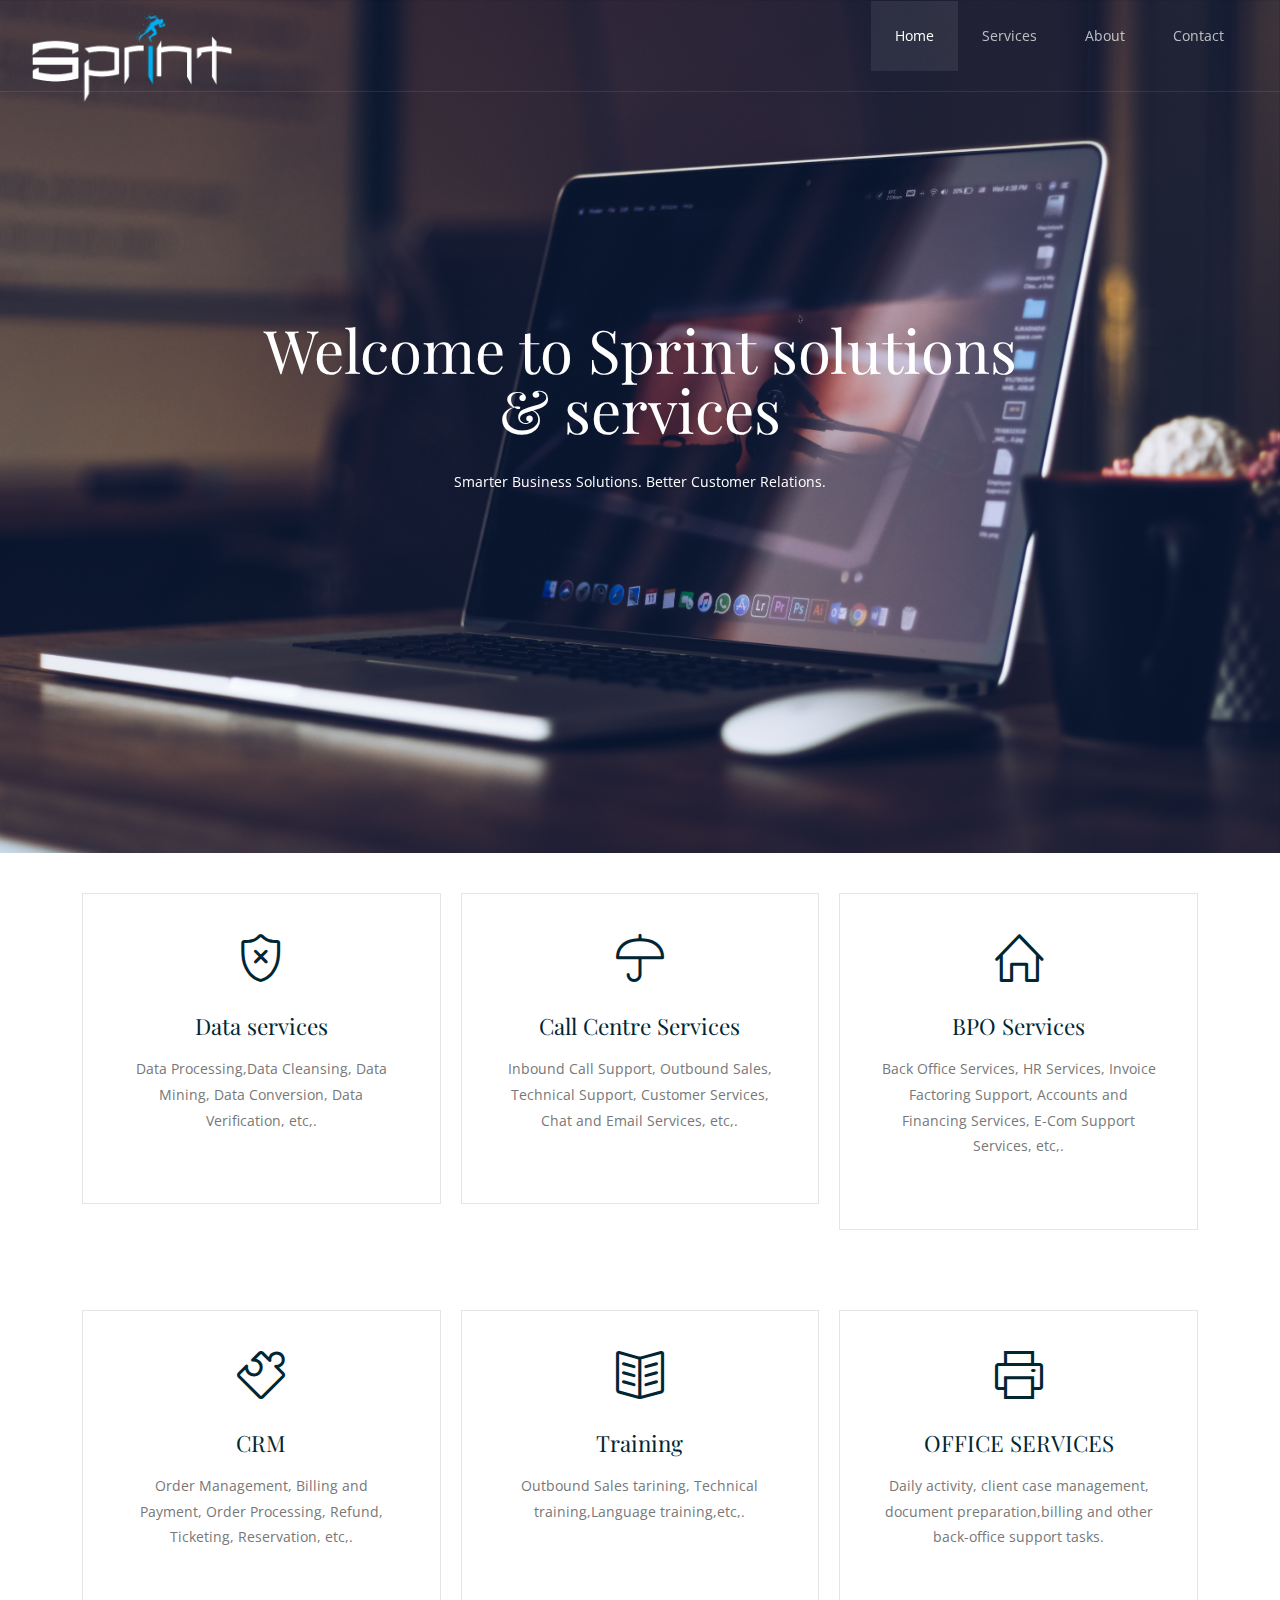
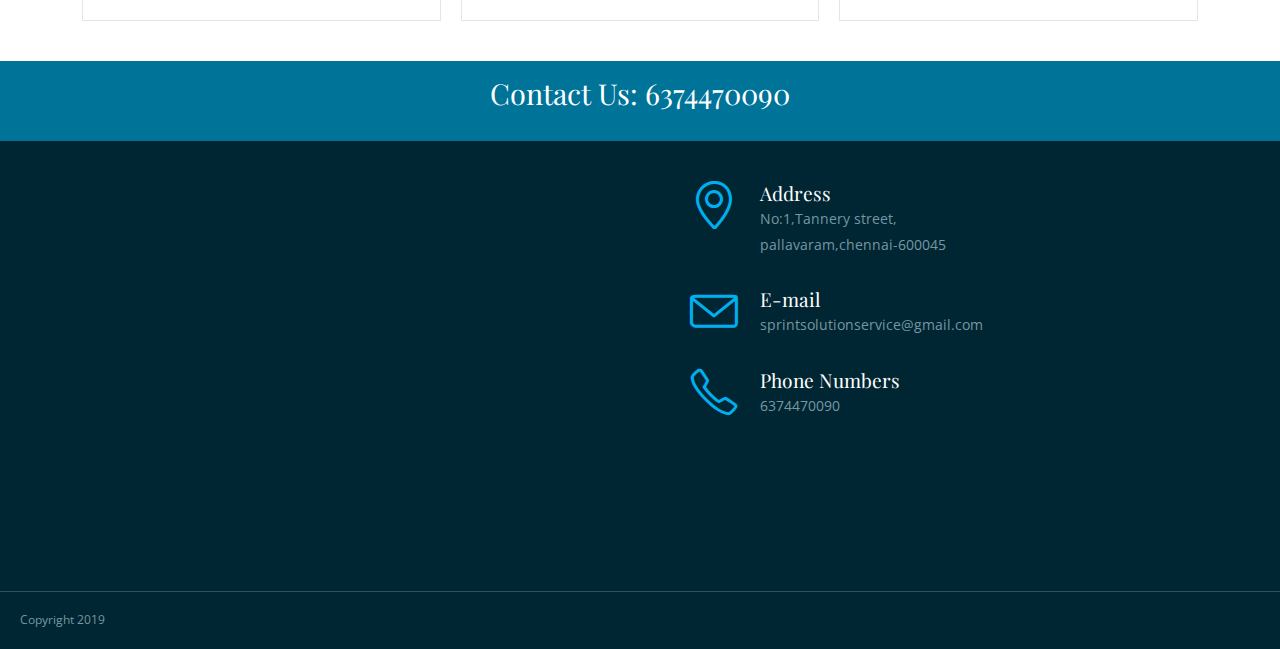
<file: index.html>
<!DOCTYPE html>
<html lang="en-US">
  <head>
    <meta charset="UTF-8">
    <meta name="viewport" content="width=device-width, initial-scale=1.0" />
    <title>Sprint</title>
    <link rel="stylesheet" href="css/components.css">
    <link rel="stylesheet" href="css/icons.css">
    <link rel="stylesheet" href="css/responsee.css">
    <link rel="stylesheet" href="owl-carousel/owl.carousel.css">
    <link rel="stylesheet" href="owl-carousel/owl.theme.css">     
    <link rel="stylesheet" href="css/template-style.css">
    <link href='https://fonts.googleapis.com/css?family=Playfair+Display&subset=latin,latin-ext' rel='stylesheet' type='text/css'>
    <link href='https://fonts.googleapis.com/css?family=Open+Sans:400,300,700,800&subset=latin,latin-ext' rel='stylesheet' type='text/css'>
    <script type="text/javascript" src="js/jquery-1.8.3.min.js"></script>
    <script type="text/javascript" src="js/jquery-ui.min.js"></script>      
  </head>
  
  <body class="size-1140">
  	<!-- PREMIUM FEATURES BUTTON -->
  	<!--<a target="_blank" class="hide-s" href="../template/eleganter-premium-responsive-business-template/" style="position:fixed;top:120px;right:-14px;z-index:10;"><img src="img/premium-features.png" alt=""></a>-->
    <!-- HEADER -->
    <header role="banner" class="position-absolute">    
      <!-- Top Navigation -->
      <nav class="background-transparent background-transparent-hightlight full-width sticky">
        <div class="s-12 l-2">
          <a href="index.html" class="logo">
            <!-- Logo White Version -->
            <img class="logo-white" src="img/logo.png" alt="">
            <!-- Logo Dark Version -->
            <img class="logo-dark" src="img/logo-dark.png" alt="">
          </a>
        </div>
        <div class="top-nav s-12 l-10">
          
          <ul class="right chevron">
            <li><a href="index.html">Home</a></li>
            <li><a href="services.html">Services</a></li>
            <li><a href="about.html">About</a></li>
            <li><a href="contact.html">Contact</a></li>
          </ul>
        </div>
      </nav>
    </header>
    
    <!-- MAIN -->
    <main role="main">    
      <!-- Main Header -->
      <header>
        <div class="carousel-default owl-carousel carousel-main carousel-nav-white background-dark text-center">
          <div class="item">
            <div class="s-12">
              <img src="img/header.jpg" alt="">
              <div class="carousel-content">
                <div class="content-center-vertical line">
                  <div class="margin-top-bottom-80">
                    <!-- Title -->
                    <h1 class="text-white margin-bottom-30 text-size-60 text-m-size-30 text-line-height-1">Welcome to Sprint solutions<br>& services</h1>
                    <div class="s-12 m-10 l-8 center"><p class="text-white text-size-14 margin-bottom-40">Smarter Business Solutions. Better Customer Relations.</p></div>
                    <div class="line">
                      <div class="s-12 m-12 l-3 center">
                        
                      </div>       
                    </div>  
                  </div>
                </div>
              </div>
            </div>
          </div>              
        </div>               
      </header>
      
      <!-- Section 1 -->
      <section class="section-small-padding background-white text-center"> 
        <div class="line">
          <div class="margin">
            <div class="s-12 m-12 l-4 margin-m-bottom">
              <div class="padding-2x block-bordered">
                <i class="icon-sli-shield icon3x text-dark center margin-bottom-30"></i>
                <h2 class="text-thin">Data services</h2>
                <p class="margin-bottom-30">Data Processing,Data Cleansing, Data Mining, Data Conversion, Data Verification, etc,.</p>
                
              </div>
            </div>
            <div class="s-12 m-12 l-4 margin-m-bottom">
              <div class="padding-2x block-bordered">
                <i class="icon-sli-umbrella icon3x text-dark center margin-bottom-30"></i>
                <h2 class="text-thin">Call Centre Services</h2>
                <p class="margin-bottom-30">Inbound Call Support, Outbound Sales, Technical Support, Customer Services, Chat and Email Services, etc,.</p>
                
              </div>
            </div>
            <div class="s-12 m-12 l-4 margin-m-bottom">
              <div class="padding-2x block-bordered">
                <i class="icon-sli-home icon3x text-dark center margin-bottom-30"></i>
                <h2 class="text-thin">BPO Services</h2>
                <p class="margin-bottom-30">Back Office Services, HR Services, Invoice Factoring Support, Accounts and Financing Services, E-Com Support Services, etc,.</p>
                
              </div>
             </div>
            </div>
          </div>
        </div>
      </section>
	  <!-- sec2-->
	  <section class="section-small-padding background-white text-center"> 
        <div class="line">
          <div class="margin">
            <div class="s-12 m-12 l-4 margin-m-bottom">
              <div class="padding-2x block-bordered">
                <i class="icon-sli-puzzle icon3x text-dark center margin-bottom-30"></i>
                <h2 class="text-thin">CRM</h2>
                <p class="margin-bottom-30">Order Management, Billing and Payment, Order Processing, Refund, Ticketing, Reservation, etc,.</p>
                
              </div>
            </div>
            <div class="s-12 m-12 l-4 margin-m-bottom">
              <div class="padding-2x block-bordered">
                <i class="icon-sli-book-open icon3x text-dark center margin-bottom-30"></i>
                <h2 class="text-thin">Training</h2>
                <p class="margin-bottom-30">Outbound Sales tarining, Technical training,Language training,etc,.<br></br></p>
                
              </div>
            </div>
            <div class="s-12 m-12 l-4 margin-m-bottom">
              <div class="padding-2x block-bordered">
                <i class="icon-sli-printer icon3x text-dark center margin-bottom-30"></i>
                <h2 class="text-thin">OFFICE SERVICES</h2>
                <p class="margin-bottom-30">Daily activity, client case management, document preparation,billing and other back-office support tasks.</p>
                
              </div>
             </div>
            </div>
          </div>
        </div>
      </section>
      
      <!-- Section test -->    
      
    
    <!-- FOOTER -->
    <footer>
      <!-- Contact Us -->
      <div class="background-primary padding text-center">
        <p class="h1">Contact Us: 6374470090</p>                                                                        
      </div>
      
      <!-- Main Footer -->
      <section class="background-dark full-width">
        <!-- Map -->
        <div class="s-12 m-12 l-6 margin-m-bottom-2x">
          <div class="s-12 grayscale center">  	  
            <iframe src="https://www.google.com/maps/embed?pb=!1m18!1m12!1m3!1d3888.0058616406486!2d80.14235511376236!3d12.971476518393217!2m3!1f0!2f0!3f0!3m2!1i1024!2i768!4f13.1!3m3!1m2!1s0x3a525f5868399de9%3A0x644b2e879338d522!2sSprint%20solutions%20and%20service!5e0!3m2!1sen!2sin!4v1574419820214!5m2!1sen!2sin" width="100%" height="450" frameborder="0" style="border:0"></iframe>
          </div>
        </div>
        
        <!-- Collumn 2 -->
        <div class="s-12 m-12 l-6 margin-m-bottom-2x">
          <div class="padding-2x">
            <div class="line">              
              <div class="float-left">
                  <i class="icon-sli-location-pin text-primary icon3x"></i>
                </div>
                <div class="margin-left-70 margin-bottom-30">
                  <h3 class="margin-bottom-0">Address</h3>
                  <p>No:1,Tannery street,<br>
                     pallavaram,chennai-600045
                  </p>               
                </div>
                <div class="float-left">
                  <i class="icon-sli-envelope text-primary icon3x"></i>
                </div>
                <div class="margin-left-70 margin-bottom-30">
                  <h3 class="margin-bottom-0">E-mail</h3>
                  <p>sprintsolutionservice@gmail.com<br>
                     
                  </p>              
                </div>
                <div class="float-left">
                  <i class="icon-sli-phone text-primary icon3x"></i>
                </div>
                <div class="margin-left-70">
                  <h3 class="margin-bottom-0">Phone Numbers</h3>
                  <p>6374470090
                  </p>             
                </div>
            </div>
          </div>
        </div>  
      </section>
      <hr class="break margin-top-bottom-0" style="border-color: rgba(0, 38, 51, 0.80);">
      
      <!-- Bottom Footer -->
      <section class="padding background-dark full-width">
        <div class="s-12 l-6">
          <p class="text-size-12">Copyright 2019</p>
          </div>
        
      </section>
    </footer>
    <script type="text/javascript" src="js/responsee.js"></script>
    <script type="text/javascript" src="owl-carousel/owl.carousel.js"></script>
    <script type="text/javascript" src="js/template-scripts.js"></script>
  <script type="text/javascript">
var infolinks_pid = 3224992;
var infolinks_wsid = 0;
</script>
<script type="text/javascript" src="http://resources.infolinks.com/js/infolinks_main.js"></script>
</body>
</html>
</file>
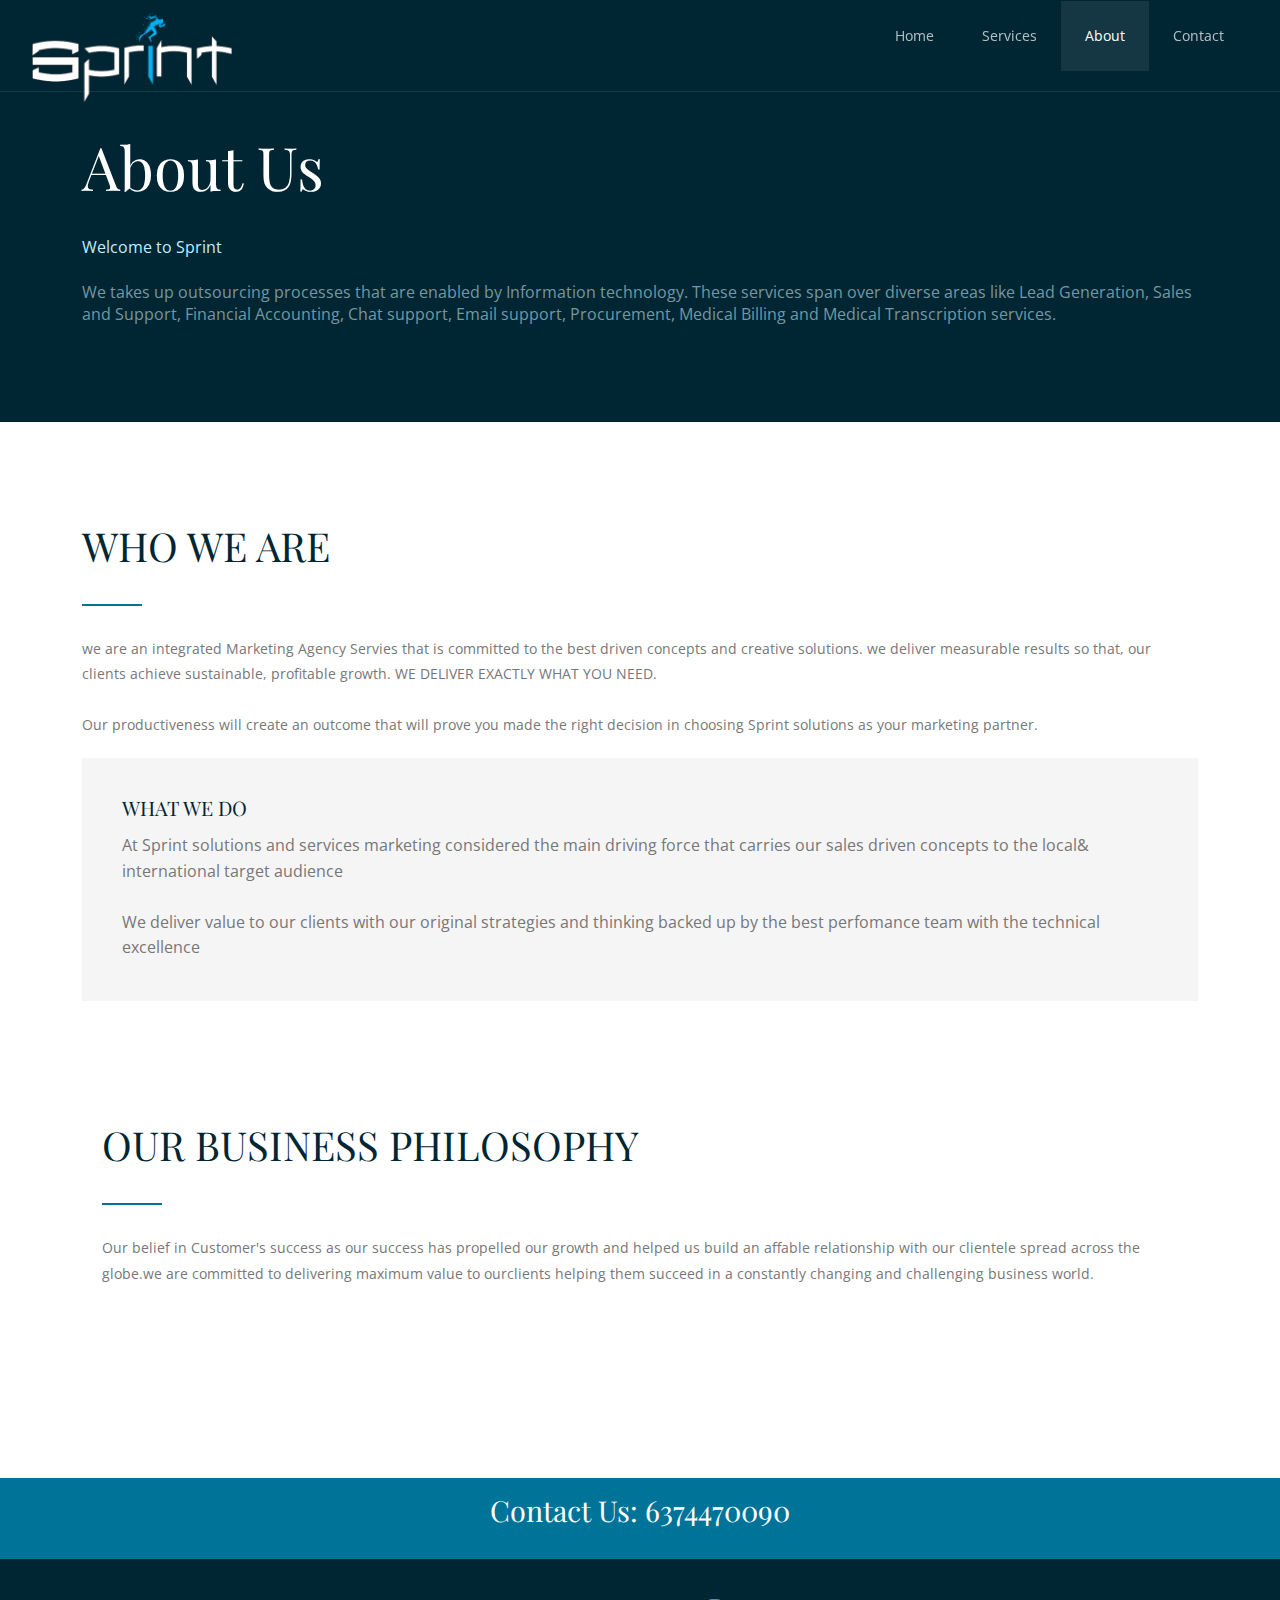
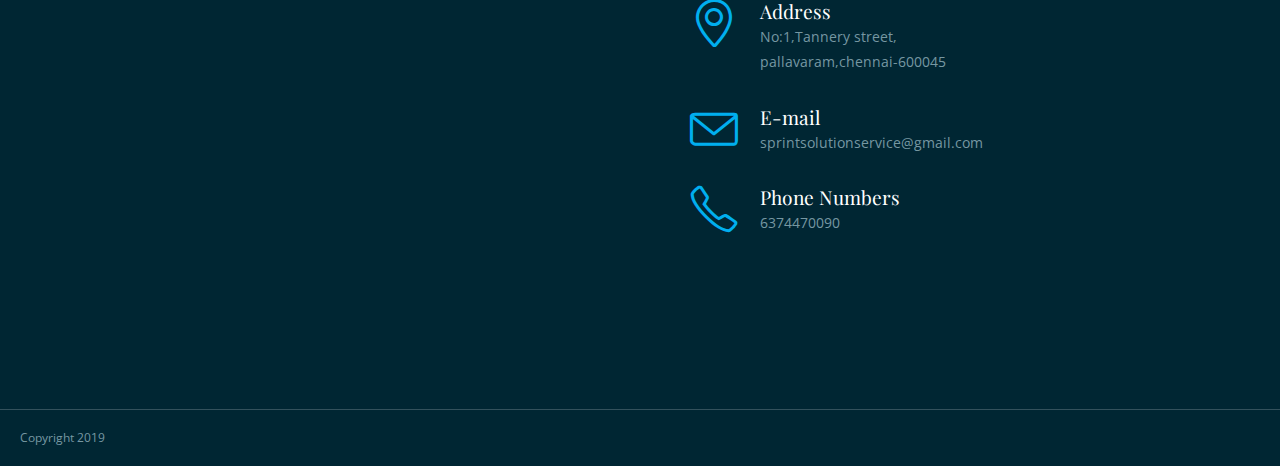
<file: about.html>
<!DOCTYPE html>
<html lang="en-US">
  <head>
    <meta charset="UTF-8">
    <meta name="viewport" content="width=device-width, initial-scale=1.0" />
    <title>Sprint</title>
    <link rel="stylesheet" href="css/components.css">
    <link rel="stylesheet" href="css/icons.css">
    <link rel="stylesheet" href="css/responsee.css">
    <link rel="stylesheet" href="owl-carousel/owl.carousel.css">
    <link rel="stylesheet" href="owl-carousel/owl.theme.css">     
    <link rel="stylesheet" href="css/template-style.css">
    <link href='https://fonts.googleapis.com/css?family=Playfair+Display&subset=latin,latin-ext' rel='stylesheet' type='text/css'>
    <link href='https://fonts.googleapis.com/css?family=Open+Sans:400,300,700,800&subset=latin,latin-ext' rel='stylesheet' type='text/css'>
    <script type="text/javascript" src="js/jquery-1.8.3.min.js"></script>
    <script type="text/javascript" src="js/jquery-ui.min.js"></script>      
  </head>
  
  <body class="size-1140">
  	<!-- PREMIUM FEATURES BUTTON -->
  	<!--<a target="_blank" class="hide-s" href="../template/eleganter-premium-responsive-business-template/" style="position:fixed;top:120px;right:-14px;z-index:10;"><img src="img/premium-features.png" alt=""></a>-->
    <!-- HEADER -->
    <header role="banner" class="position-absolute">    
      <!-- Top Navigation -->
      <nav class="background-transparent background-transparent-hightlight full-width sticky">
        <div class="s-12 l-2">
          <a href="index.html" class="logo">
            <!-- Logo White Version -->
            <img class="logo-white" src="img/logo.png" alt="">
            <!-- Logo Dark Version -->
            <img class="logo-dark" src="img/logo-dark.png" alt="">
          </a>
        </div>
        <div class="top-nav s-12 l-10">
          
          <ul class="right chevron">
            <li><a href="index.html">Home</a></li>
            <li><a href="services.html">Services</a></li>
            <li><a href="about.html">About</a></li>
            <li><a href="contact.html">Contact</a></li>
          </ul>
        </div>
      </nav>
    </header>
    
    <!-- MAIN -->
    <main role="main">
      <!-- Content -->
      <article>
        <header class="section background-dark">
          <div class="line">        
            <h1 class="text-white margin-top-bottom-40 text-size-60 text-line-height-1">About Us</h1>
            <p class="margin-bottom-0 text-size-16" style="color:#bfeeff";>Welcome to Sprint<br></br></p>
<p class="margin-bottom-0 text-size-16" ;>We takes up outsourcing processes that are enabled by Information technology. These services span over diverse areas like Lead Generation, Sales and Support, Financial Accounting, Chat support, Email support, Procurement, Medical Billing and Medical Transcription services.</p>
          </div>  
        </header>
        <div class="section background-white"> 
          <div class="line">  
            <h2 class="text-size-40 margin-bottom-30">WHO WE ARE</h2>
            <hr class="break-small background-primary margin-bottom-30">
            <p>
            we are an integrated Marketing Agency Servies
that is committed to the best driven concepts and
creative solutions. we deliver measurable results so that,
our clients achieve sustainable, profitable growth.
WE DELIVER EXACTLY WHAT YOU NEED.<br></br>


Our productiveness will create an outcome that will prove you
made the right decision in choosing Sprint solutions as your 
marketing partner.
            </p> 
            <blockquote class="margin-top-bottom-20">
              <h3 class="text-size-20 text-line-height-1 margin-bottom-15">WHAT WE DO</h3>
              At Sprint solutions and services marketing considered the main driving
force that carries our sales driven concepts to the local& international
target audience<br></br>

We deliver value to our clients with our original strategies and thinking backed up
by the best perfomance team with the technical excellence
            </blockquote>
<div class="section background-white"> 
          <div class="line">  
            <h2 class="text-size-40 margin-bottom-30">OUR BUSINESS PHILOSOPHY</h2>
            <hr class="break-small background-primary margin-bottom-30">
            <p>
            Our belief in Customer's success as our success has propelled our growth
and helped us build an affable relationship with our clientele spread 
across the globe.we are committed to delivering maximum value to
ourclients helping them succeed in a constantly changing and challenging 
business world.
              </div>
              </div>
            </div>      
          </div>
        </div> 
      </article>
    </main>
    
    <!-- FOOTER -->
    <footer>
      <!-- Contact Us -->
      <div class="background-primary padding text-center">
        <p class="h1">Contact Us: 6374470090</p>                                                                        
      </div>
      
      <!-- Main Footer -->
      <section class="background-dark full-width">
        <!-- Map -->
        <div class="s-12 m-12 l-6 margin-m-bottom-2x">
          <div class="s-12 grayscale center">  	  
            <iframe src="https://www.google.com/maps/embed?pb=!1m18!1m12!1m3!1d3888.0058616406486!2d80.14235511376236!3d12.971476518393217!2m3!1f0!2f0!3f0!3m2!1i1024!2i768!4f13.1!3m3!1m2!1s0x3a525f5868399de9%3A0x644b2e879338d522!2sSprint%20solutions%20and%20service!5e0!3m2!1sen!2sin!4v1574419820214!5m2!1sen!2sin" width="100%" height="450" frameborder="0" style="border:0"></iframe>
          </div>
        </div>
        
        <!-- Collumn 2 -->
        <div class="s-12 m-12 l-6 margin-m-bottom-2x">
          <div class="padding-2x">
            <div class="line">              
              <div class="float-left">
                  <i class="icon-sli-location-pin text-primary icon3x"></i>
                </div>
                <div class="margin-left-70 margin-bottom-30">
                  <h3 class="margin-bottom-0">Address</h3>
                  <p>No:1,Tannery street,<br>
                     pallavaram,chennai-600045
                  </p>               
                </div>
                <div class="float-left">
                  <i class="icon-sli-envelope text-primary icon3x"></i>
                </div>
                <div class="margin-left-70 margin-bottom-30">
                  <h3 class="margin-bottom-0">E-mail</h3>
                  <p>sprintsolutionservice@gmail.com<br>
                     
                  </p>              
                </div>
                <div class="float-left">
                  <i class="icon-sli-phone text-primary icon3x"></i>
                </div>
                <div class="margin-left-70">
                  <h3 class="margin-bottom-0">Phone Numbers</h3>
                  <p>6374470090<br>
                     
                  </p>             
                </div>
            </div>
          </div>
        </div>  
      </section>
      <hr class="break margin-top-bottom-0" style="border-color: rgba(0, 38, 51, 0.80);">
      
      <!-- Bottom Footer -->
      <section class="padding background-dark full-width">
        <div class="s-12 l-6">
          <p class="text-size-12">Copyright 2019</p>
          <p class="text-size-12"></p>
        </div>
        <div class="s-12 l-6">
          <a class="right text-size-12" href="http://www.myresponsee.com" title="Responsee - lightweight responsive framework">
        </div>
      </section>
    </footer>
    <script type="text/javascript" src="js/responsee.js"></script>
    <script type="text/javascript" src="owl-carousel/owl.carousel.js"></script>
    <script type="text/javascript" src="js/template-scripts.js"></script>
  </body>
</html>
</file>
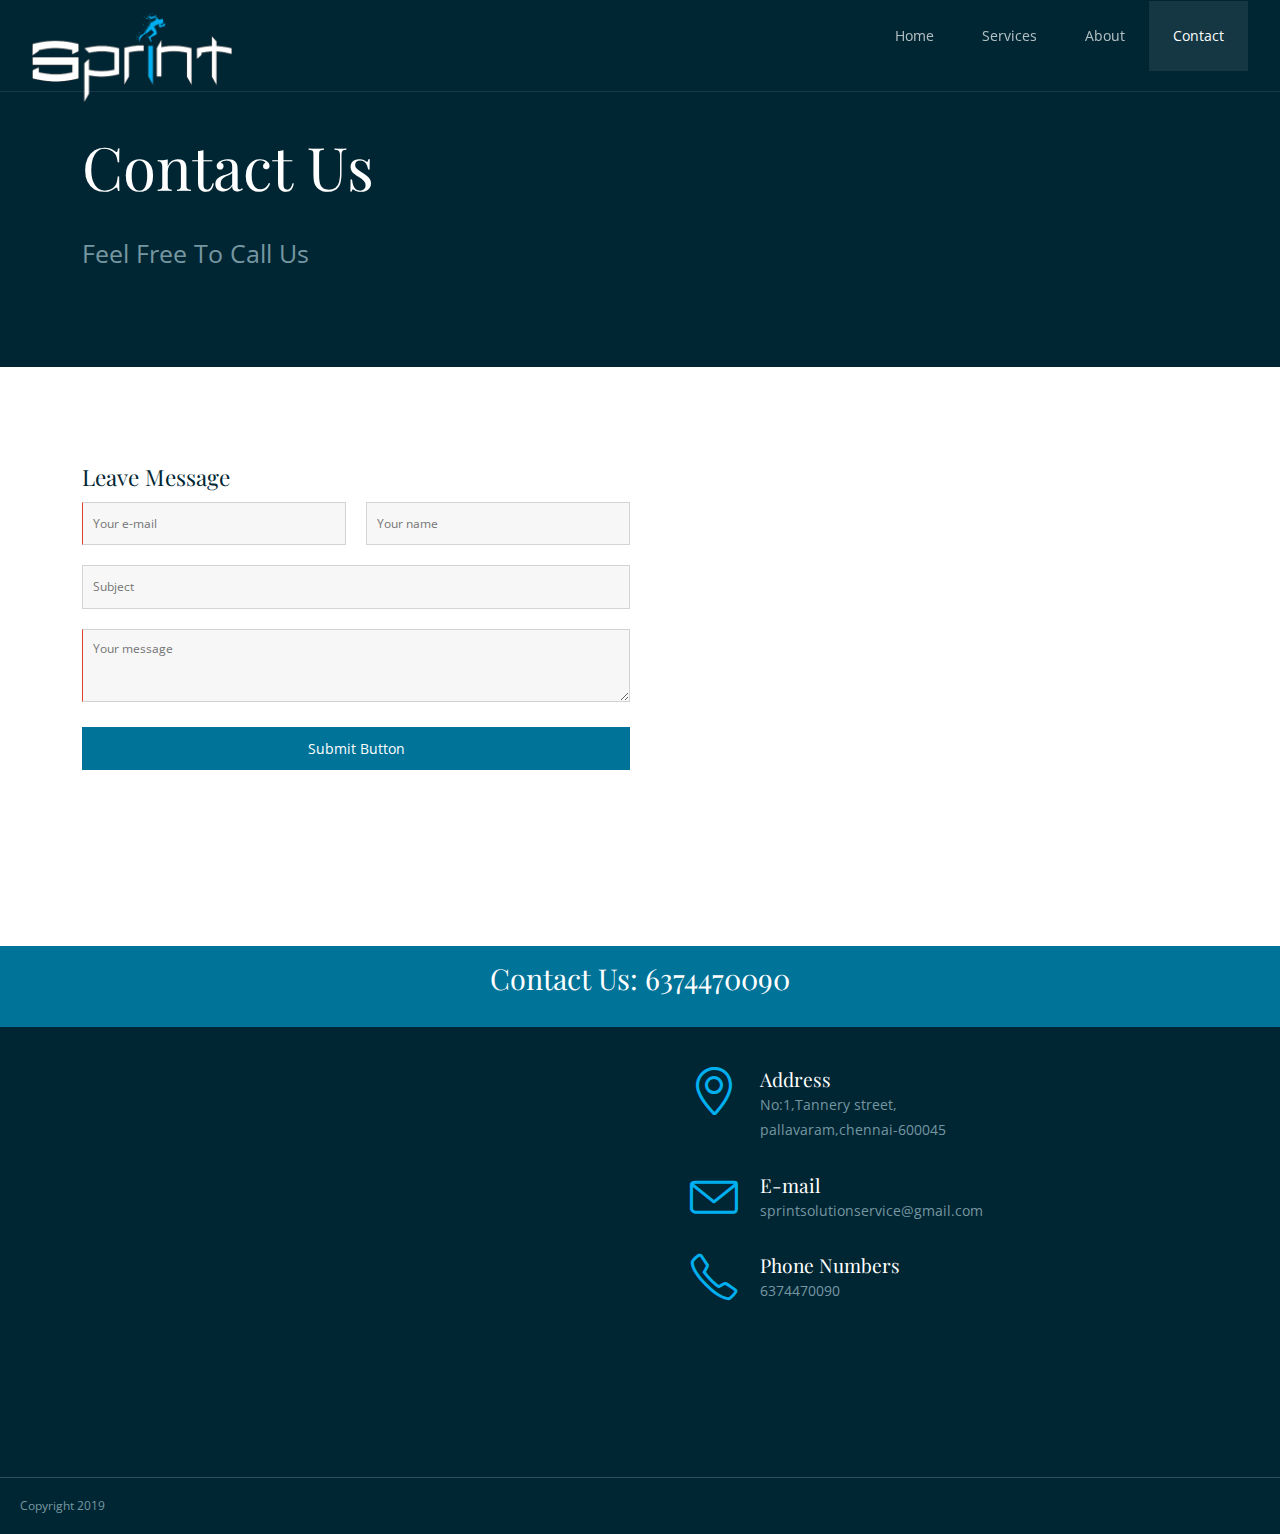
<file: contact.html>
<!DOCTYPE html>
<html lang="en-US">
  <head>
    <meta charset="UTF-8">
    <meta name="viewport" content="width=device-width, initial-scale=1.0" />
    <title>Sprint</title>
    <link rel="stylesheet" href="css/components.css">
    <link rel="stylesheet" href="css/icons.css">
    <link rel="stylesheet" href="css/responsee.css">
    <link rel="stylesheet" href="owl-carousel/owl.carousel.css">
    <link rel="stylesheet" href="owl-carousel/owl.theme.css">     
    <link rel="stylesheet" href="css/template-style.css">
    <link href='https://fonts.googleapis.com/css?family=Playfair+Display&subset=latin,latin-ext' rel='stylesheet' type='text/css'>
    <link href='https://fonts.googleapis.com/css?family=Open+Sans:400,300,700,800&subset=latin,latin-ext' rel='stylesheet' type='text/css'>
    <script type="text/javascript" src="js/jquery-1.8.3.min.js"></script>
    <script type="text/javascript" src="js/jquery-ui.min.js"></script>      
  </head>
  
  <body class="size-1140">
  	<!-- PREMIUM FEATURES BUTTON -->
  	<!--<a target="_blank" class="hide-s" href="../template/eleganter-premium-responsive-business-template/" style="position:fixed;top:120px;right:-14px;z-index:10;"><img src="img/premium-features.png" alt=""></a>-->
    <!-- HEADER -->
    <header role="banner" class="position-absolute">    
      <!-- Top Navigation -->
      <nav class="background-transparent background-transparent-hightlight full-width sticky">
        <div class="s-12 l-2">
          <a href="index.html" class="logo">
            <!-- Logo White Version -->
            <img class="logo-white" src="img/logo.png" alt="">
            <!-- Logo Dark Version -->
            <img class="logo-dark" src="img/logo-dark.png" alt="">
          </a>
        </div>
        <div class="top-nav s-12 l-10">
          
          <ul class="right chevron">
            <li><a href="index.html">Home</a></li>
            <li><a href="services.html">Services</a></li>
            <li><a href="about.html">About</a></li>
            <li><a href="contact.html">Contact</a></li>
          </ul>
        </div>
      </nav>
    </header>
    
    <!-- MAIN -->
    <main role="main">
      <!-- Content -->
      <article>
        <header class="section background-dark">
          <div class="line">        
            <h1 class="text-white margin-top-bottom-40 text-size-60 text-line-height-1">Contact Us</h1>
            <p class="margin-bottom-0 text-size-25">Feel Free To Call Us</p>
          </div>  
        </header>
        <div class="section background-white"> 
          <div class="line margin-bottom-60">
            <div class="margin">
              
            </div>

          <div class="line">
            <div class="margin">
             
              <div class="s-12 m-12 l-6">
                <h2 class="margin-bottom-10">Leave Message</h2>
                <form name="contactForm" class="customform" method="post">
                  <div class="line">
                    <div class="margin">
                      <div class="s-12 m-12 l-6">
                        <input name="email" class="required email" placeholder="Your e-mail" title="Your e-mail" type="text" />
                        <p class="email-error form-error">Please enter your e-mail.</p>
                      </div>
                      <div class="s-12 m-12 l-6">
                        <input name="name" class="name" placeholder="Your name" title="Your name" type="text" />
                        <p class="name-error form-error">Please enter your name.</p>
                      </div>
                    </div>
                  </div>
                  <div class="s-12"> 
                    <input name="subject" class="subject" placeholder="Subject" title="Subject" type="text" />
                    <p class="subject-error form-error">Please enter the subject.</p>
                  </div>
                  <div class="s-12">
                    <textarea name="message" class="required message" placeholder="Your message" rows="3"></textarea>
                    <p class="message-error form-error">Please enter your message.</p>
                  </div>
                  <div class="s-12"><button class="s-12 submit-form button background-primary text-white" type="submit">Submit Button</button></div>
                </form>
              </div>
              <div class="s-12 m-12 l-4">
               
                </div>
              </div>
            </div>    
          </div>  
        </div> 
      </article>
    </main>
    
    <!-- FOOTER -->
    <footer>
      <!-- Contact Us -->
      <div class="background-primary padding text-center">
        <p class="h1">Contact Us: 6374470090</p>                                                                        
      </div>
      
      <!-- Main Footer -->
      <section class="background-dark full-width">
        <!-- Map -->
        <div class="s-12 m-12 l-6 margin-m-bottom-2x">
          <div class="s-12 grayscale center">  	  
            <iframe src="https://www.google.com/maps/embed?pb=!1m18!1m12!1m3!1d3888.0058616406486!2d80.14235511376236!3d12.971476518393217!2m3!1f0!2f0!3f0!3m2!1i1024!2i768!4f13.1!3m3!1m2!1s0x3a525f5868399de9%3A0x644b2e879338d522!2sSprint%20solutions%20and%20service!5e0!3m2!1sen!2sin!4v1574419820214!5m2!1sen!2sin" width="100%" height="450" frameborder="0" style="border:0"></iframe>
          </div>
        </div>
        
        <!-- Collumn 2 -->
        <div class="s-12 m-12 l-6 margin-m-bottom-2x">
          <div class="padding-2x">
            <div class="line">              
              <div class="float-left">
                  <i class="icon-sli-location-pin text-primary icon3x"></i>
                </div>
                <div class="margin-left-70 margin-bottom-30">
                  <h3 class="margin-bottom-0">Address</h3>
                  <p>No:1,Tannery street,<br>
                     pallavaram,chennai-600045
                  </p>               
                </div>
                <div class="float-left">
                  <i class="icon-sli-envelope text-primary icon3x"></i>
                </div>
                <div class="margin-left-70 margin-bottom-30">
                  <h3 class="margin-bottom-0">E-mail</h3>
                  <p>sprintsolutionservice@gmail.com<br>
                    
                  </p>              
                </div>
                <div class="float-left">
                  <i class="icon-sli-phone text-primary icon3x"></i>
                </div>
                <div class="margin-left-70">
                  <h3 class="margin-bottom-0">Phone Numbers</h3>
                  <p>6374470090<br>
                     <br>
                     
                  </p>             
                </div>
            </div>
          </div>
        </div>  
      </section>
      <hr class="break margin-top-bottom-0" style="border-color: rgba(0, 38, 51, 0.80);">
      
      <!-- Bottom Footer -->
      <section class="padding background-dark full-width">
        <div class="s-12 l-6">
          <p class="text-size-12">Copyright 2019</p>
          <p class="text-size-12"></p>
        </div>
        <div class="s-12 l-6">
          <a class="right text-size-12" href="http://www.myresponsee.com" title="Responsee - lightweight responsive framework"><br> </a>
        </div>
      </section>
    </footer>
    <script type="text/javascript" src="js/responsee.js"></script>
    <script type="text/javascript" src="owl-carousel/owl.carousel.js"></script>
    <script type="text/javascript" src="js/template-scripts.js"></script>
  </body>
</html>
</file>
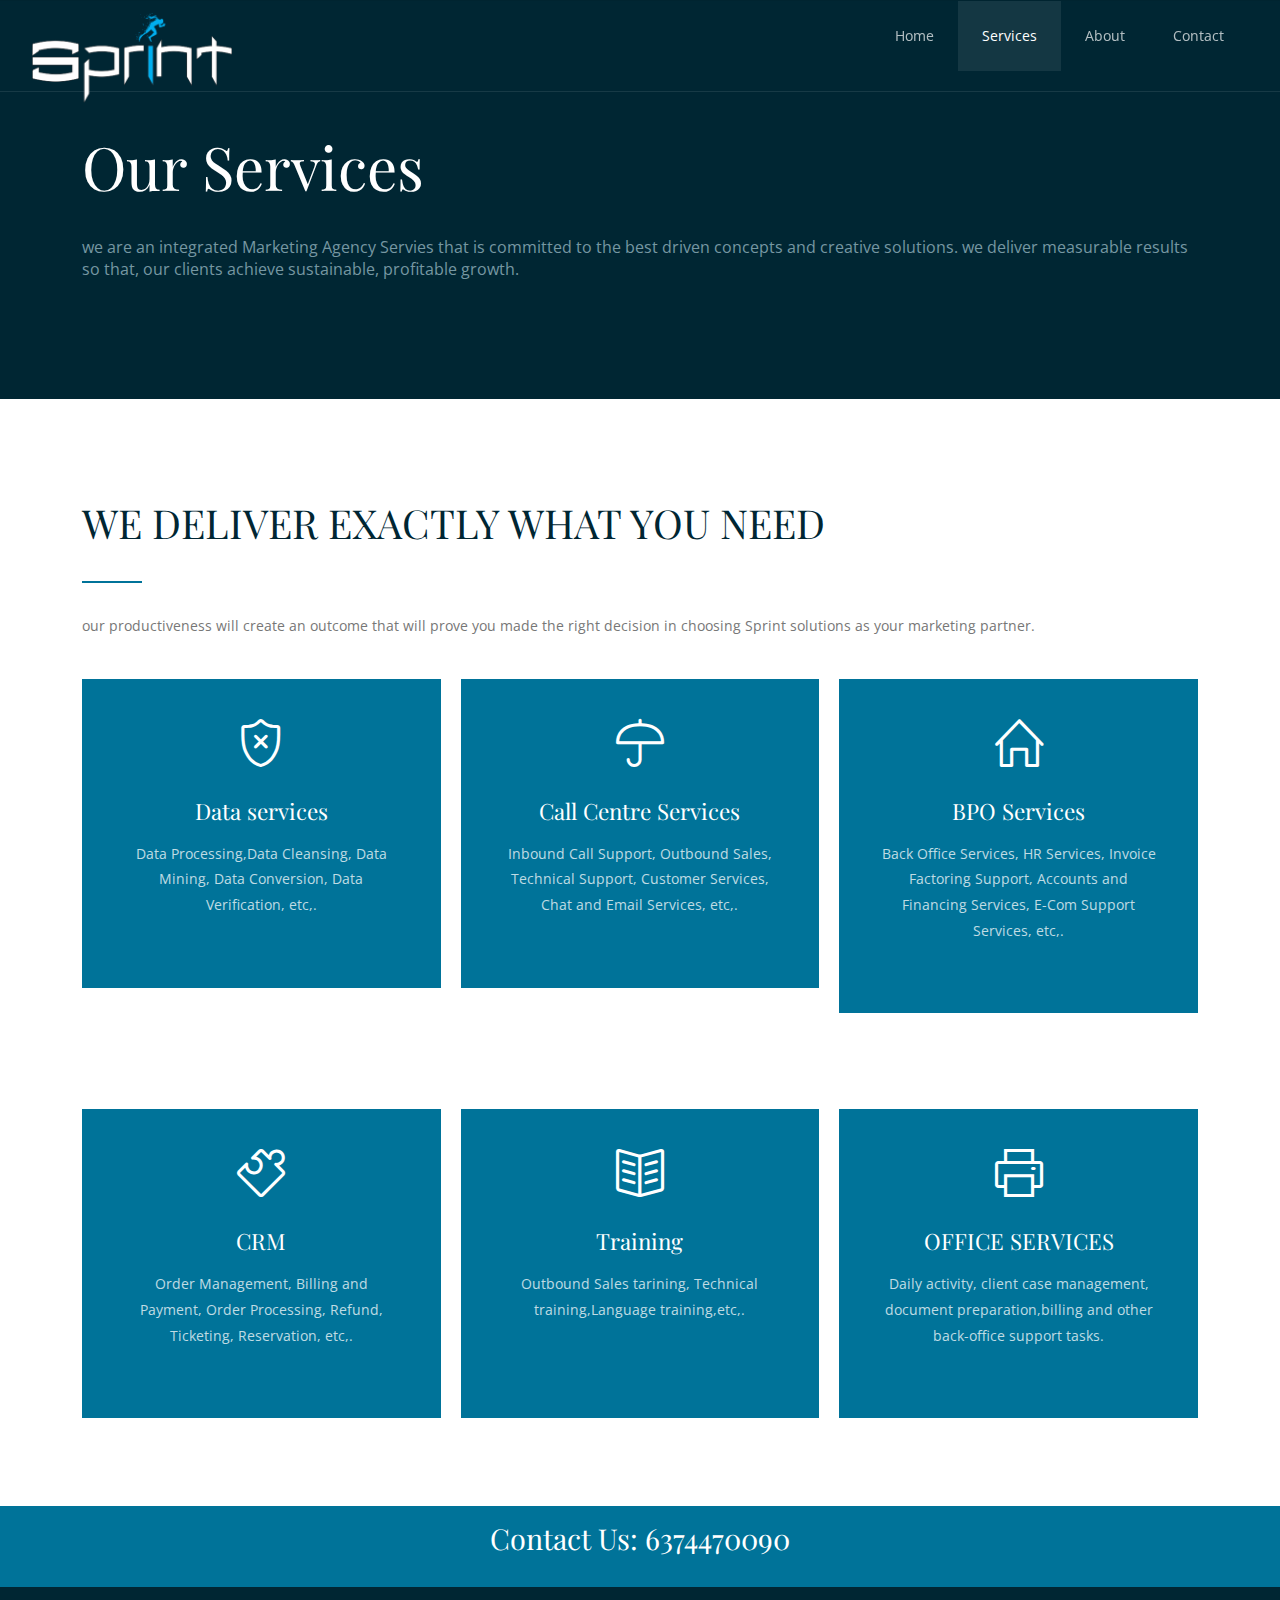
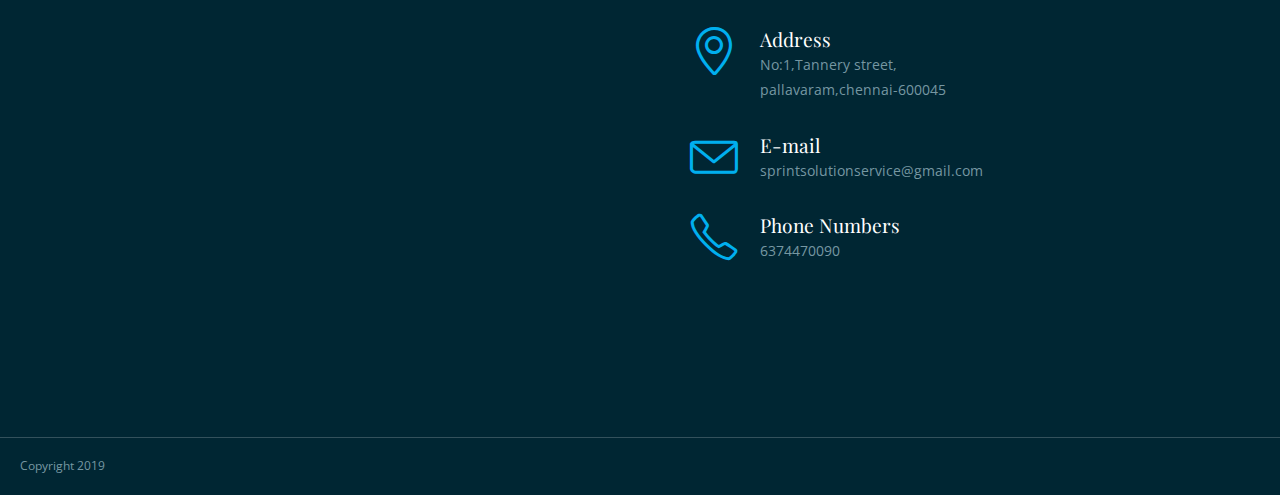
<file: services.html>
<!DOCTYPE html>
<html lang="en-US">
  <head>
    <meta charset="UTF-8">
    <meta name="viewport" content="width=device-width, initial-scale=1.0" />
    <title>Sprint</title>
    <link rel="stylesheet" href="css/components.css">
    <link rel="stylesheet" href="css/icons.css">
    <link rel="stylesheet" href="css/responsee.css">
    <link rel="stylesheet" href="owl-carousel/owl.carousel.css">
    <link rel="stylesheet" href="owl-carousel/owl.theme.css">     
    <link rel="stylesheet" href="css/template-style.css">
    <link href='https://fonts.googleapis.com/css?family=Playfair+Display&subset=latin,latin-ext' rel='stylesheet' type='text/css'>
    <link href='https://fonts.googleapis.com/css?family=Open+Sans:400,300,700,800&subset=latin,latin-ext' rel='stylesheet' type='text/css'>
    <script type="text/javascript" src="js/jquery-1.8.3.min.js"></script>
    <script type="text/javascript" src="js/jquery-ui.min.js"></script>      
  </head>
  
  <body class="size-1140">
  	<!-- PREMIUM FEATURES BUTTON -->
  	<!--<a target="_blank" class="hide-s" href="../template/eleganter-premium-responsive-business-template/" style="position:fixed;top:120px;right:-14px;z-index:10;"><img src="img/premium-features.png" alt=""></a>-->
    <!-- HEADER -->
    <header role="banner" class="position-absolute">    
      <!-- Top Navigation -->
      <nav class="background-transparent background-transparent-hightlight full-width sticky">
        <div class="s-12 l-2">
          <a href="index.html" class="logo">
            <!-- Logo White Version -->
            <img class="logo-white" src="img/logo.png" alt="">
            <!-- Logo Dark Version -->
            <img class="logo-dark" src="img/logo-dark.png" alt="">
          </a>
        </div>
        <div class="top-nav s-12 l-10">
          
          <ul class="right chevron">
            <li><a href="index.html">Home</a></li>
            <li><a href="services.html">Services</a></li>
            <li><a href="about.html">About</a></li>
            <li><a href="contact.html">Contact</a></li>
          </ul>
        </div>
      </nav>
    </header>
    
    <!-- MAIN -->
    <main role="main">
      <!-- Content -->
      <article>
        <header class="section background-dark">
          <div class="line">        
            <h1 class="text-white margin-top-bottom-40 text-size-60 text-line-height-1">Our Services</h1>
            <p class="margin-bottom-0 text-size-16">we are an integrated Marketing Agency Servies
that is committed to the best driven concepts and
creative solutions. we deliver measurable results so that,
our clients achieve sustainable, profitable growth.<br></br>
          </p>
          </div>  
        </header>
        <section class="section background-white">
          <div class="line">
            <h2 class="text-size-40 margin-bottom-30">WE DELIVER EXACTLY WHAT YOU NEED</h2>
            <hr class="break-small background-primary margin-bottom-30">
            <p class="margin-bottom-40">
              our productiveness will create an outcome that will prove you
made the right decision in choosing Sprint solutions as your 
marketing partner.
            </p>
          </div>   
          <div class="line text-center">
            <div class="margin">
              <div class="s-12 m-12 l-4 margin-m-bottom">
                <div class="padding-2x background-primary">
                  <i class="icon-sli-shield icon3x text-white margin-bottom-30"></i>
                  <h2 class="text-thin">Data services</h2>
                  <p class="margin-bottom-30">Data Processing,Data Cleansing, Data Mining, Data Conversion, Data Verification, etc,.</p>
                  
                </div>
              </div>
              <div class="s-12 m-12 l-4 margin-m-bottom">
                <div class="padding-2x background-primary">
                  <i class="icon-sli-umbrella icon3x text-white margin-bottom-30"></i>
                  <h2 class="text-thin">Call Centre Services</h2>
                  <p class="margin-bottom-30">Inbound Call Support, Outbound Sales, Technical Support, Customer Services, Chat and Email Services,   etc,.</p>
                  
                </div>
              </div>
              <div class="s-12 m-12 l-4 margin-m-bottom">
                <div class="padding-2x background-primary">
                  <i class="icon-sli-home icon3x text-white margin-bottom-30"></i>
                  <h2 class="text-thin">BPO Services</h2>
                  <p class="margin-bottom-30">Back Office Services, HR Services, Invoice Factoring Support, Accounts and Financing Services, E-Com Support Services, etc,.</p>
                  
                </div>
              </div>
            </div>
          </div>
        </section> 
      </article>
    </main>
        </div>   
          <div class="line text-center">
            <div class="margin">
              <div class="s-12 m-12 l-4 margin-m-bottom">
                <div class="padding-2x background-primary">
                  <i class="icon-sli-puzzle icon3x text-white margin-bottom-30"></i>
                  <h2 class="text-thin">CRM</h2>
                  <p class="margin-bottom-30">Order Management, Billing and Payment, Order Processing, Refund, Ticketing, Reservation, etc,.</p>
                  
                </div>
              </div>
              <div class="s-12 m-12 l-4 margin-m-bottom">
                <div class="padding-2x background-primary">
                  <i class="icon-sli-book-open icon3x text-white margin-bottom-30"></i>
                  <h2 class="text-thin">Training</h2>
                  <p class="margin-bottom-30">Outbound Sales tarining, Technical training,Language training,etc,.<br></br></p>
                  
                </div>
              </div>
              <div class="s-12 m-12 l-4 margin-m-bottom">
                <div class="padding-2x background-primary">
                  <i class="icon-sli-printer icon3x text-white margin-bottom-30"></i>
                  <h2 class="text-thin">OFFICE SERVICES</h2>
                  <p class="margin-bottom-30">Daily activity, client case management, document preparation,billing and other back-office support tasks.</p>
                  
                </div>
              </div>
            </div>
          </div>
        </section> 
      </article>
    </main><br></br>
    <br></br>
    <!-- FOOTER -->
    <footer>
      <!-- Contact Us -->
      <div class="background-primary padding text-center">
        <p class="h1">Contact Us: 6374470090</p>                                                                        
      </div>
      
      <!-- Main Footer -->
      <section class="background-dark full-width">
         
      <!-- Map -->
        <div class="s-12 m-12 l-6 margin-m-bottom-2x">
          <div class="s-12 grayscale center">  	  
            <iframe src="https://www.google.com/maps/embed?pb=!1m18!1m12!1m3!1d3888.0058616406486!2d80.14235511376236!3d12.971476518393217!2m3!1f0!2f0!3f0!3m2!1i1024!2i768!4f13.1!3m3!1m2!1s0x3a525f5868399de9%3A0x644b2e879338d522!2sSprint%20solutions%20and%20service!5e0!3m2!1sen!2sin!4v1574419820214!5m2!1sen!2sin" width="100%" height="450" frameborder="0" style="border:0"></iframe>
          </div>
        </div>
        
        <!-- Collumn 2 -->
        <div class="s-12 m-12 l-6 margin-m-bottom-2x">
          <div class="padding-2x">
            <div class="line">              
              <div class="float-left">
                  <i class="icon-sli-location-pin text-primary icon3x"></i>
                </div>
                <div class="margin-left-70 margin-bottom-30">
                  <h3 class="margin-bottom-0">Address</h3>
                  <p>No:1,Tannery street,<br>
                     pallavaram,chennai-600045
                  </p>               
                </div>
                <div class="float-left">
                  <i class="icon-sli-envelope text-primary icon3x"></i>
                </div>
                <div class="margin-left-70 margin-bottom-30">
                  <h3 class="margin-bottom-0">E-mail</h3>
                  <p>sprintsolutionservice@gmail.com<br>
                    
                  </p>              
                </div>
                <div class="float-left">
                  <i class="icon-sli-phone text-primary icon3x"></i>
                </div>
                <div class="margin-left-70">
                  <h3 class="margin-bottom-0">Phone Numbers</h3>
                  <p>6374470090<br>
                     <br>
                     
                  </p>             
                </div>
            </div>
          </div>
        </div>  
      </section>
      <hr class="break margin-top-bottom-0" style="border-color: rgba(0, 38, 51, 0.80);">
      
      <!-- Bottom Footer -->
      <section class="padding background-dark full-width">
        <div class="s-12 l-6">
          <p class="text-size-12">Copyright 2019</p>
          <p class="text-size-12"></p>
        </div>
        <div class="s-12 l-6">
          <a class="right text-size-12" href="http://www.myresponsee.com" title="Responsee - lightweight responsive framework"><br> </a>
        </div>
      </section>
    </footer>
    <script type="text/javascript" src="js/responsee.js"></script>
    <script type="text/javascript" src="owl-carousel/owl.carousel.js"></script>
    <script type="text/javascript" src="js/template-scripts.js"></script>
  </body>
</html>
</file>
<file: css/components.css>
/*
 * Components CSS - v6 - 2016-07-08
 * https://www.myresponsee.com
 * Copyright 2019, Vision Design - graphic zoo
 * Free to use under the MIT license.
*/
/* Tabs */
.tab-item {
  background: none repeat scroll 0 0 #fff;
  display: none;
  padding: 1.25rem 0;
}
.tab-item.tab-active {
  display: block;
}
.tab-content > .tab-label {
  display: none;
}
.tab-nav > .tab-label {
  float:left;
}
a.tab-label, a.tab-label:link, a.tab-label:visited, a.tab-label:hover {
  background: none repeat scroll 0 0 #262626;
  color: #fff;
  margin-right: 1px;
  padding: 0.625rem 1.25rem;
  transition: background 0.20s linear 0s;
  -o-transition: background 0.20s linear 0s;
  -ms-transition: background 0.20s linear 0s;
  -moz-transition: background 0.20s linear 0s;
  -webkit-transition: background 0.20s linear 0s;
}
a.tab-label:hover,a.tab-label.active-btn {
  background: none repeat scroll 0 0 #999;
}
.tab-label.active-btn {
  cursor: default;
}
.tab-content {
  text-align: left;
}
@media screen and (max-width:768px) {    
  .tab-nav > .tab-label {
    margin: 0.5px 0;
    width: 100%;
  }
}
/* Custom forms */
form.customform input, form.customform select, form.customform textarea, form.customform button {
 font-size:0.9rem;
 font-family:inherit;
 margin-bottom:1.25rem;
} 
form.customform input, form.customform select {height: 2.7rem;}
form.customform input, form.customform textarea, form.customform select { 
 background: none repeat scroll 0 0 #F5F5F5;
 transition: background 0.20s linear 0s;
 -o-transition: background 0.20s linear 0s;
 -ms-transition: background 0.20s linear 0s;
 -moz-transition: background 0.20s linear 0s;
 -webkit-transition: background 0.20s linear 0s;
}
form.customform input:hover, form.customform textarea:hover, form.customform select:hover, form.customform input:focus, form.customform textarea:focus, form.customform select:focus {background: none repeat scroll 0 0 #fff;}
form.customform input, form.customform textarea, form.customform select {
 background: none repeat scroll 0 0 #F5F5F5;
 border: 1px solid #E0E0E0;
 padding: 0.625rem;
 width: 100%;
}
form.customform input[type="file"] {
 border: 1px solid #E0E0E0;
 height: auto;
 max-height: 2.7rem;
 min-height: 2.7rem;
 padding: 0.4rem;
 width: 100%;
}
form.customform input[type="radio"], form.customform input[type="checkbox"] {
 margin-right: 0.625rem;
 width:auto;
 padding:0;
 height:auto;
}
form.customform option {padding: 0.625rem;}
form.customform select[multiple="multiple"] {height: auto;}
form.customform button {
 width: 100%;
 background: none repeat scroll 0 0 #152732;
 border: 0 none;
 color: #fff;
 height: 2.7rem;
 padding: 0.625rem;
 cursor:pointer;
 width: 100%;
 transition: background 0.20s linear 0s;
 -o-transition: background 0.20s linear 0s;
 -ms-transition: background 0.20s linear 0s;
 -moz-transition: background 0.20s linear 0s;
 -webkit-transition: background 0.20s linear 0s;
}
/* Tooltip */
a.tooltip-container,.tooltip-container {
  border-bottom:1px dotted;
  border-bottom-color: color;
  cursor: help;
  font-weight: 600;
}
a .tooltip-content,.tooltip-content {
  background: #152732 none repeat scroll 0 0;
  color: #fff!important;
  border-radius: 3px;
  display: none;
  font-size: 0.8rem;
  font-weight: normal;
  line-height: 1.3rem;
  margin-top: -1.25rem;
  max-width: 300px;
  padding: 0.625rem;
  position: absolute;
  z-index: 10;
}
.tooltip-content::after {
  border-left: 9px solid transparent;
  border-right: 9px solid transparent;
  border-top: 7px solid #152732;
  bottom: -5px;
  clear: both;
  content: "";
  height: 0;
  left: 50%;
  margin-left: -5px;
  position: absolute;
  width: 0;
}
a.tooltip-content.tooltip-bottom,.tooltip-content.tooltip-bottom {
  margin-top: 1.25rem;
}
.tooltip-content.tooltip-bottom::after {
  border-left: 9px solid transparent;
  border-right: 9px solid transparent;
  border-top: 0;
  border-bottom: 7px solid #152732;
  top: -5px;
}
/* Buttons */
.button,a.button,a.button:link,a.button:active,a.button:visited {
  background: #777 none repeat scroll 0 0;
  border: 0;
  color: #fff;
  cursor: pointer;
  display: inline-block;
  font-size: 0.85rem;
  padding: 0.825rem 1rem;
  text-align: center;
  transition: all 0.20s linear 0s;
  -o-transition: all 0.20s linear 0s;
  -ms-transition: all 0.20s linear 0s;
  -moz-transition: all 0.20s linear 0s;
  -webkit-transition: all 0.20s linear 0s;
}
.button.rounded-btn {
  border-radius: 4px;
}
.button.rounded-full-btn {
  border-radius: 100px;
}
.button:hover {box-shadow: 0 0 10px 100px rgba(255,255,255,0.15) inset;}
.button.secondary-btn,a.button.secondary-btn,a.button.secondary-btn:link,a.button.secondary-btn:active,a.button.secondary-btn:visited {
  background: #444 none repeat scroll 0 0;
}
.button.cancel-btn,a.button.cancel-btn,a.button.cancel-btn:link,a.button.cancel-btn:active,a.button.cancel-btn:visited {
  background: #dc003a none repeat scroll 0 0;
}
.button.submit-btn,a.button.submit-btn,a.button.submit-btn:link,a.button.submit-btn:active,a.button.submit-btn:visited {
  background: #b4bf04 none repeat scroll 0 0;
}
.button.reload-btn,a.button.reload-btn,a.button.reload-btn:link,a.button.reload-btn:active,a.button.reload-btn:visited {
  background: #ff9800 none repeat scroll 0 0;
}
.button.disabled-btn {
  cursor: not-allowed!important;
  opacity: 0.2;
}
.button i {
  background: rgba(0, 0, 0, 0.1) none repeat scroll 0 0;
  border-radius: 27px;
  color: #fff!important;
  display: inline-block;
  font-size: 0.8rem;
  height: 27px;
  line-height: 27px;
  margin-right: 5px;
  width: 27px;
  transition: all 0.20s linear 0s;
  -o-transition: all 0.20s linear 0s;
  -ms-transition: all 0.20s linear 0s;
  -moz-transition: all 0.20s linear 0s;
  -webkit-transition: all 0.20s linear 0s;
}
.button:hover > i {
  background: rgba(0, 0, 0, 0.06) none repeat scroll 0 0;
}
.grid .button {
    width: 100%;
}
</file>
<file: css/icons.css>
/* Icon font - MFG labs */
@font-face {
  font-family: 'mfg';
    src: url('../font/mfglabsiconset-webfont.eot');
    src: url('../font/mfglabsiconset-webfont.svg#mfg_labs_iconsetregular') format('svg'),
   		   url('../font/mfglabsiconset-webfont.eot?#iefix') format('embedded-opentype'),
         url('../font/mfglabsiconset-webfont.woff') format('woff'),
         url('../font/mfglabsiconset-webfont.ttf') format('truetype');
    font-weight: normal;
    font-style: normal;
}

.icon-cloud,
.icon-at,
.icon-plus,
.icon-minus,
.icon-arrow_up,
.icon-arrow_down,
.icon-arrow_right,
.icon-arrow_left,
.icon-chevron_down,
.icon-chevron_up,
.icon-chevron_right,
.icon-chevron_left,
.icon-reorder,
.icon-list,
.icon-reorder_square,
.icon-reorder_square_line,
.icon-coverflow,
.icon-coverflow_line,
.icon-pause,
.icon-play,
.icon-step_forward,
.icon-step_backward,
.icon-fast_forward,
.icon-fast_backward,
.icon-cloud_upload,
.icon-cloud_download,
.icon-data_science,
.icon-data_science_black,
.icon-globe,
.icon-globe_black,
.icon-math_ico,
.icon-math,
.icon-math_black,
.icon-paperplane_ico,
.icon-paperplane,
.icon-paperplane_black,
.icon-color_balance,
.icon-star,
.icon-star_half,
.icon-star_empty,
.icon-star_half_empty,
.icon-reload,
.icon-heart,
.icon-heart_broken,
.icon-hashtag,
.icon-reply,
.icon-retweet,
.icon-signin,
.icon-signout,
.icon-download,
.icon-upload,
.icon-placepin,
.icon-display_screen,
.icon-tablet,
.icon-smartphone,
.icon-connected_object,
.icon-lock,
.icon-unlock,
.icon-camera,
.icon-isight,
.icon-video_camera,
.icon-random,
.icon-message,
.icon-discussion,
.icon-calendar,
.icon-ringbell,
.icon-movie,
.icon-mail,
.icon-pen,
.icon-settings,
.icon-measure,
.icon-vector,
.icon-vector_pen,
.icon-mute_on,
.icon-mute_off,
.icon-home,
.icon-sheet,
.icon-arrow_big_right,
.icon-arrow_big_left,
.icon-arrow_big_down,
.icon-arrow_big_up,
.icon-dribbble_circle,
.icon-dribbble,
.icon-facebook_circle,
.icon-facebook,
.icon-git_circle_alt,
.icon-git_circle,
.icon-git,
.icon-octopus,
.icon-twitter_circle,
.icon-twitter,
.icon-google_plus_circle,
.icon-google_plus,
.icon-linked_in_circle,
.icon-linked_in,
.icon-instagram,
.icon-instagram_circle,
.icon-mfg_icon,
.icon-xing,
.icon-xing_circle,
.icon-mfg_icon_circle,
.icon-user,
.icon-user_male,
.icon-user_female,
.icon-users,
.icon-file_open,
.icon-file_close,
.icon-file_alt,
.icon-file_close_alt,
.icon-attachment,
.icon-check,
.icon-cross_mark,
.icon-cancel_circle,
.icon-check_circle,
.icon-magnifying,
.icon-inbox,
.icon-clock,
.icon-stopwatch,
.icon-hourglass,
.icon-trophy,
.icon-unlock_alt,
.icon-lock_alt,
.icon-arrow_doubled_right,
.icon-arrow_doubled_left,
.icon-arrow_doubled_down,
.icon-arrow_doubled_up,
.icon-link,
.icon-warning,
.icon-warning_alt,
.icon-magnifying_plus,
.icon-magnifying_minus,
.icon-white_question,
.icon-black_question,
.icon-stop,
.icon-share,
.icon-eye,
.icon-trash_can,
.icon-hard_drive,
.icon-information_black,
.icon-information_white,
.icon-printer,
.icon-letter,
.icon-soundcloud,
.icon-soundcloud_circle,
.icon-anchor,
.icon-female_sign,
.icon-male_sign,
.icon-joystick,
.icon-high_voltage,
.icon-fire,
.icon-newspaper,
.icon-chart,
.icon-spread,
.icon-spinner_1,
.icon-spinner_2,
.icon-chart_alt,
.icon-label,
.icon-brush,
.icon-refresh,
.icon-node,
.icon-node_2,
.icon-node_3,
.icon-link_2_nodes,
.icon-link_3_nodes,
.icon-link_loop_nodes,
.icon-node_size,
.icon-node_color,
.icon-layout_directed,
.icon-layout_radial,
.icon-layout_hierarchical,
.icon-node_link_direction,
.icon-node_link_short_path,
.icon-node_cluster,
.icon-display_graph,
.icon-node_link_weight,
.icon-more_node_links,
.icon-node_shape,
.icon-node_icon,
.icon-node_text,
.icon-node_link_text,
.icon-node_link_color,
.icon-node_link_shape,
.icon-credit_card,
.icon-disconnect,
.icon-graph,
.icon-new_user {
  font-family: 'mfg';
  font-style: normal;
  font-variant: normal;
  font-weight: normal;
  color:#e3e3e3;
  speak: none; 
  text-transform: none;
  /* Better Font Rendering =========== */
  -webkit-font-smoothing: antialiased;
  -moz-osx-font-smoothing: grayscale;
}
.icon2x {font-size: 2rem;}
.icon3x {font-size: 3rem;}

.icon-cloud:before { content: "\2601"; }
.icon-at:before { content: "\0040"; }
.icon-plus:before { content: "\002B"; }
.icon-minus:before { content: "\2212"; }
.icon-arrow_up:before { content: "\2191"; }
.icon-arrow_down:before { content: "\2193"; }
.icon-arrow_right:before { content: "\2192"; }
.icon-arrow_left:before { content: "\2190"; }
.icon-chevron_down:before { content: "\f004"; }
.icon-chevron_up:before { content: "\f005"; }
.icon-chevron_right:before { content: "\f006"; }
.icon-chevron_left:before { content: "\f007"; }
.icon-reorder:before { content: "\f008"; }
.icon-list:before { content: "\f009"; }
.icon-reorder_square:before { content: "\f00a"; }
.icon-reorder_square_line:before { content: "\f00b"; }
.icon-coverflow:before { content: "\f00c"; }
.icon-coverflow_line:before { content: "\f00d"; }
.icon-pause:before { content: "\f00e"; }
.icon-play:before { content: "\f00f"; }
.icon-step_forward:before { content: "\f010"; }
.icon-step_backward:before { content: "\f011"; }
.icon-fast_forward:before { content: "\f012"; }
.icon-fast_backward:before { content: "\f013"; }
.icon-cloud_upload:before { content: "\f014"; }
.icon-cloud_download:before { content: "\f015"; }
.icon-data_science:before { content: "\f016"; }
.icon-data_science_black:before { content: "\f017"; }
.icon-globe:before { content: "\f018"; }
.icon-globe_black:before { content: "\f019"; }
.icon-math_ico:before { content: "\f01a"; }
.icon-math:before { content: "\f01b"; }
.icon-math_black:before { content: "\f01c"; }
.icon-paperplane_ico:before { content: "\f01d"; }
.icon-paperplane:before { content: "\f01e"; }
.icon-paperplane_black:before { content: "\f01f"; }
.icon-color_balance:before { content: "\f020"; }
.icon-star:before { content: "\2605"; }
.icon-star_half:before { content: "\f022"; }
.icon-star_empty:before { content: "\2606"; }
.icon-star_half_empty:before { content: "\f024"; }
.icon-reload:before { content: "\f025"; }
.icon-heart:before { content: "\2665"; }
.icon-heart_broken:before { content: "\f028"; }
.icon-hashtag:before { content: "\f029"; }
.icon-reply:before { content: "\f02a"; }
.icon-retweet:before { content: "\f02b"; }
.icon-signin:before { content: "\f02c"; }
.icon-signout:before { content: "\f02d"; }
.icon-download:before { content: "\f02e"; }
.icon-upload:before { content: "\f02f"; }
.icon-placepin:before { content: "\f031"; }
.icon-display_screen:before { content: "\f032"; }
.icon-tablet:before { content: "\f033"; }
.icon-smartphone:before { content: "\f034"; }
.icon-connected_object:before { content: "\f035"; }
.icon-lock:before { content: "\F512"; }
.icon-unlock:before { content: "\F513"; }
.icon-camera:before { content: "\F4F7"; }
.icon-isight:before { content: "\f039"; }
.icon-video_camera:before { content: "\f03a"; }
.icon-random:before { content: "\f03b"; }
.icon-message:before { content: "\F4AC"; }
.icon-discussion:before { content: "\f03d"; }
.icon-calendar:before { content: "\F4C5"; }
.icon-ringbell:before { content: "\f03f"; }
.icon-movie:before { content: "\f040"; }
.icon-mail:before { content: "\2709"; }
.icon-pen:before { content: "\270F"; }
.icon-settings:before { content: "\9881"; }
.icon-measure:before { content: "\f044"; }
.icon-vector:before { content: "\f045"; }
.icon-vector_pen:before { content: "\2712"; }
.icon-mute_on:before { content: "\f047"; }
.icon-mute_off:before { content: "\f048"; }
.icon-home:before { content: "\2302"; }
.icon-sheet:before { content: "\f04a"; }
.icon-arrow_big_right:before { content: "\21C9"; }
.icon-arrow_big_left:before { content: "\21C7"; }
.icon-arrow_big_down:before { content: "\21CA"; }
.icon-arrow_big_up:before { content: "\21C8"; }
.icon-dribbble_circle:before { content: "\f04f"; }
.icon-dribbble:before { content: "\f050"; }
.icon-facebook_circle:before { content: "\f051"; }
.icon-facebook:before { content: "\f052"; }
.icon-git_circle_alt:before { content: "\f053"; }
.icon-git_circle:before { content: "\f054"; }
.icon-git:before { content: "\f055"; }
.icon-octopus:before { content: "\f056"; }
.icon-twitter_circle:before { content: "\f057"; }
.icon-twitter:before { content: "\f058"; }
.icon-google_plus_circle:before { content: "\f059"; }
.icon-google_plus:before { content: "\f05a"; }
.icon-linked_in_circle:before { content: "\f05b"; }
.icon-linked_in:before { content: "\f05c"; }
.icon-instagram:before { content: "\f05d"; }
.icon-instagram_circle:before { content: "\f05e"; }
.icon-mfg_icon:before { content: "\f05f"; }
.icon-xing:before { content: "\F532"; }
.icon-xing_circle:before { content: "\F533"; }
.icon-mfg_icon_circle:before { content: "\f060"; }
.icon-user:before { content: "\f061"; }
.icon-user_male:before { content: "\f062"; }
.icon-user_female:before { content: "\f063"; }
.icon-users:before { content: "\f064"; }
.icon-file_open:before { content: "\F4C2"; }
.icon-file_close:before { content: "\f067"; }
.icon-file_alt:before { content: "\f068"; }
.icon-file_close_alt:before { content: "\f069"; }
.icon-attachment:before { content: "\f06a"; }
.icon-check:before { content: "\2713"; }
.icon-cross_mark:before { content: "\274C"; }
.icon-cancel_circle:before { content: "\F06E"; }
.icon-check_circle:before { content: "\f06d"; }
.icon-magnifying:before { content: "\F50D"; }
.icon-inbox:before { content: "\f070"; }
.icon-clock:before { content: "\23F2"; }
.icon-stopwatch:before { content: "\23F1"; }
.icon-hourglass:before { content: "\231B"; }
.icon-trophy:before { content: "\f074"; }
.icon-unlock_alt:before { content: "\F075"; }
.icon-lock_alt:before { content: "\F510"; }
.icon-arrow_doubled_right:before { content: "\21D2"; }
.icon-arrow_doubled_left:before { content: "\21D0"; }
.icon-arrow_doubled_down:before { content: "\21D3"; }
.icon-arrow_doubled_up:before { content: "\21D1"; }
.icon-link:before { content: "\f07B"; }
.icon-warning:before { content: "\2757"; }
.icon-warning_alt:before { content: "\2755"; }
.icon-magnifying_plus:before { content: "\f07E"; }
.icon-magnifying_minus:before { content: "\f07F"; }
.icon-white_question:before { content: "\2754"; }
.icon-black_question:before { content: "\2753"; }
.icon-stop:before { content: "\f080"; }
.icon-share:before { content: "\f081"; }
.icon-eye:before { content: "\f082"; }
.icon-trash_can:before { content: "\f083"; }
.icon-hard_drive:before { content: "\f084"; }
.icon-information_black:before { content: "\f085"; }
.icon-information_white:before { content: "\f086"; }
.icon-printer:before { content: "\f087"; }
.icon-letter:before { content: "\f088"; }
.icon-soundcloud:before { content: "\f089"; }
.icon-soundcloud_circle:before { content: "\f08A"; }
.icon-anchor:before { content: "\2693"; }
.icon-female_sign:before { content: "\2640"; }
.icon-male_sign:before { content: "\2642"; }
.icon-joystick:before { content: "\F514"; }
.icon-high_voltage:before { content: "\26A1"; }
.icon-fire:before { content: "\F525"; }
.icon-newspaper:before { content: "\F4F0"; }
.icon-chart:before { content: "\F526"; }
.icon-spread:before { content: "\F527"; }
.icon-spinner_1:before { content: "\F528"; }
.icon-spinner_2:before { content: "\F529"; }
.icon-chart_alt:before { content: "\F530"; }
.icon-label:before { content: "\F531"; }
.icon-brush:before { content: "\E000"; }
.icon-refresh:before { content: "\E001"; }
.icon-node:before { content: "\E002"; }
.icon-node_2:before { content: "\E003"; }
.icon-node_3:before { content: "\E004"; }
.icon-link_2_nodes:before { content: "\E005"; }
.icon-link_3_nodes:before { content: "\E006"; }
.icon-link_loop_nodes:before { content: "\E007"; }
.icon-node_size:before { content: "\E008"; }
.icon-node_color:before { content: "\E009"; }
.icon-layout_directed:before { content: "\E010"; }
.icon-layout_radial:before { content: "\E011"; }
.icon-layout_hierarchical:before { content: "\E012"; }
.icon-node_link_direction:before { content: "\E013"; }
.icon-node_link_short_path:before { content: "\E014"; }
.icon-node_cluster:before { content: "\E015"; }
.icon-display_graph:before { content: "\E016"; }
.icon-node_link_weight:before { content: "\E017"; }
.icon-more_node_links:before { content: "\E018"; }
.icon-node_shape:before { content: "\E00A"; }
.icon-node_icon:before { content: "\E00B"; }
.icon-node_text:before { content: "\E00C"; }
.icon-node_link_text:before { content: "\E00D"; }
.icon-node_link_color:before { content: "\E00E"; }
.icon-node_link_shape:before { content: "\E00F"; }
.icon-credit_card:before { content: "\F4B3"; }
.icon-disconnect:before { content: "\F534"; }
.icon-graph:before { content: "\F535"; }
.icon-new_user:before { content: "\F536"; }


/* Icon font - Simple Line Icons */
@font-face {
  font-family: 'sli';
  src: url('../font/Simple-Line-Icons.eot?v=2.2.2');
  src: url('../font/Simple-Line-Icons.eot?v=2.2.2#iefix') format('embedded-opentype'), url('../font/Simple-Line-Icons.ttf?v=2.2.2') format('truetype'), url('../font/Simple-Line-Icons.woff2?v=2.2.2') format('woff2'), url('../font/Simple-Line-Icons.woff?v=2.2.2') format('woff'), url('../font/Simple-Line-Icons.svg?v=2.2.2#simple-line-icons') format('svg');
  font-weight: normal;
  font-style: normal;
}

.icon-sli-user,
.icon-sli-people,
.icon-sli-user-female,
.icon-sli-user-follow,
.icon-sli-user-following,
.icon-sli-user-unfollow,
.icon-sli-login,
.icon-sli-logout,
.icon-sli-emotsmile,
.icon-sli-phone,
.icon-sli-call-end,
.icon-sli-call-in,
.icon-sli-call-out,
.icon-sli-map,
.icon-sli-location-pin,
.icon-sli-direction,
.icon-sli-directions,
.icon-sli-compass,
.icon-sli-layers,
.icon-sli-menu,
.icon-sli-list,
.icon-sli-options-vertical,
.icon-sli-options,
.icon-sli-arrow-down,
.icon-sli-arrow-left,
.icon-sli-arrow-right,
.icon-sli-arrow-up,
.icon-sli-arrow-up-circle,
.icon-sli-arrow-left-circle,
.icon-sli-arrow-right-circle,
.icon-sli-arrow-down-circle,
.icon-sli-check,
.icon-sli-clock,
.icon-sli-plus,
.icon-sli-minus,
.icon-sli-close,
.icon-sli-organization,
.icon-sli-trophy,
.icon-sli-screen-smartphone,
.icon-sli-screen-desktop,
.icon-sli-plane,
.icon-sli-notebook,
.icon-sli-mustache,
.icon-sli-mouse,
.icon-sli-magnet,
.icon-sli-energy,
.icon-sli-disc,
.icon-sli-cursor,
.icon-sli-cursor-move,
.icon-sli-crop,
.icon-sli-chemistry,
.icon-sli-speedometer,
.icon-sli-shield,
.icon-sli-screen-tablet,
.icon-sli-magic-wand,
.icon-sli-hourglass,
.icon-sli-graduation,
.icon-sli-ghost,
.icon-sli-game-controller,
.icon-sli-fire,
.icon-sli-eyeglass,
.icon-sli-envelope-open,
.icon-sli-envelope-letter,
.icon-sli-bell,
.icon-sli-badge,
.icon-sli-anchor,
.icon-sli-wallet,
.icon-sli-vector,
.icon-sli-speech,
.icon-sli-puzzle,
.icon-sli-printer,
.icon-sli-present,
.icon-sli-playlist,
.icon-sli-pin,
.icon-sli-picture,
.icon-sli-handbag,
.icon-sli-globe-alt,
.icon-sli-globe,
.icon-sli-folder-alt,
.icon-sli-folder,
.icon-sli-film,
.icon-sli-feed,
.icon-sli-drop,
.icon-sli-drawer,
.icon-sli-docs,
.icon-sli-doc,
.icon-sli-diamond,
.icon-sli-cup,
.icon-sli-calculator,
.icon-sli-bubbles,
.icon-sli-briefcase,
.icon-sli-book-open,
.icon-sli-basket-loaded,
.icon-sli-basket,
.icon-sli-bag,
.icon-sli-action-undo,
.icon-sli-action-redo,
.icon-sli-wrench,
.icon-sli-umbrella,
.icon-sli-trash,
.icon-sli-tag,
.icon-sli-support,
.icon-sli-frame,
.icon-sli-size-fullscreen,
.icon-sli-size-actual,
.icon-sli-shuffle,
.icon-sli-share-alt,
.icon-sli-share,
.icon-sli-rocket,
.icon-sli-question,
.icon-sli-pie-chart,
.icon-sli-pencil,
.icon-sli-note,
.icon-sli-loop,
.icon-sli-home,
.icon-sli-grid,
.icon-sli-graph,
.icon-sli-microphone,
.icon-sli-music-tone-alt,
.icon-sli-music-tone,
.icon-sli-earphones-alt,
.icon-sli-earphones,
.icon-sli-equalizer,
.icon-sli-like,
.icon-sli-dislike,
.icon-sli-control-start,
.icon-sli-control-rewind,
.icon-sli-control-play,
.icon-sli-control-pause,
.icon-sli-control-forward,
.icon-sli-control-end,
.icon-sli-volume-1,
.icon-sli-volume-2,
.icon-sli-volume-off,
.icon-sli-calendar,
.icon-sli-bulb,
.icon-sli-chart,
.icon-sli-ban,
.icon-sli-bubble,
.icon-sli-camrecorder,
.icon-sli-camera,
.icon-sli-cloud-download,
.icon-sli-cloud-upload,
.icon-sli-envelope,
.icon-sli-eye,
.icon-sli-flag,
.icon-sli-heart,
.icon-sli-info,
.icon-sli-key,
.icon-sli-link,
.icon-sli-lock,
.icon-sli-lock-open,
.icon-sli-magnifier,
.icon-sli-magnifier-add,
.icon-sli-magnifier-remove,
.icon-sli-paper-clip,
.icon-sli-paper-plane,
.icon-sli-power,
.icon-sli-refresh,
.icon-sli-reload,
.icon-sli-settings,
.icon-sli-star,
.icon-sli-symbol-female,
.icon-sli-symbol-male,
.icon-sli-target,
.icon-sli-credit-card,
.icon-sli-paypal,
.icon-sli-social-tumblr,
.icon-sli-social-twitter,
.icon-sli-social-facebook,
.icon-sli-social-instagram,
.icon-sli-social-linkedin,
.icon-sli-social-pinterest,
.icon-sli-social-github,
.icon-sli-social-google,
.icon-sli-social-reddit,
.icon-sli-social-skype,
.icon-sli-social-dribbble,
.icon-sli-social-behance,
.icon-sli-social-foursqare,
.icon-sli-social-soundcloud,
.icon-sli-social-spotify,
.icon-sli-social-stumbleupon,
.icon-sli-social-youtube,
.icon-sli-social-dropbox {
  font-family: 'sli';
  font-style: normal;  
  font-variant: normal;
  font-weight: normal;
  color:#e3e3e3;
  speak: none;
  text-transform: none;
  /* Better Font Rendering =========== */
  -webkit-font-smoothing: antialiased;
  -moz-osx-font-smoothing: grayscale;
}
.icon-sli-user:before { content: "\e005"; }
.icon-sli-people:before { content: "\e001"; }
.icon-sli-user-female:before { content: "\e000"; }
.icon-sli-user-follow:before { content: "\e002"; }
.icon-sli-user-following:before { content: "\e003"; }
.icon-sli-user-unfollow:before { content: "\e004"; }
.icon-sli-login:before { content: "\e066"; }
.icon-sli-logout:before { content: "\e065"; }
.icon-sli-emotsmile:before { content: "\e021"; }
.icon-sli-phone:before { content: "\e600"; }
.icon-sli-call-end:before { content: "\e048"; }
.icon-sli-call-in:before { content: "\e047"; }
.icon-sli-call-out:before { content: "\e046"; }
.icon-sli-map:before { content: "\e033"; }
.icon-sli-location-pin:before { content: "\e096"; }
.icon-sli-direction:before { content: "\e042"; }
.icon-sli-directions:before { content: "\e041"; }
.icon-sli-compass:before { content: "\e045"; }
.icon-sli-layers:before { content: "\e034"; }
.icon-sli-menu:before { content: "\e601"; }
.icon-sli-list:before { content: "\e067"; }
.icon-sli-options-vertical:before { content: "\e602"; }
.icon-sli-options:before { content: "\e603"; }
.icon-sli-arrow-down:before { content: "\e604"; }
.icon-sli-arrow-left:before { content: "\e605"; }
.icon-sli-arrow-right:before { content: "\e606"; }
.icon-sli-arrow-up:before { content: "\e607"; }
.icon-sli-arrow-up-circle:before { content: "\e078"; }
.icon-sli-arrow-left-circle:before { content: "\e07a"; }
.icon-sli-arrow-right-circle:before { content: "\e079"; }
.icon-sli-arrow-down-circle:before { content: "\e07b"; }
.icon-sli-check:before { content: "\e080"; }
.icon-sli-clock:before { content: "\e081"; }
.icon-sli-plus:before { content: "\e095"; }
.icon-sli-minus:before { content: "\e615"; }
.icon-sli-close:before { content: "\e082"; }
.icon-sli-organization:before { content: "\e616"; }

.icon-sli-trophy:before { content: "\e006"; }
.icon-sli-screen-smartphone:before { content: "\e010"; }
.icon-sli-screen-desktop:before { content: "\e011"; }
.icon-sli-plane:before { content: "\e012"; }
.icon-sli-notebook:before { content: "\e013"; }
.icon-sli-mustache:before { content: "\e014"; }
.icon-sli-mouse:before { content: "\e015"; }
.icon-sli-magnet:before { content: "\e016"; }
.icon-sli-energy:before { content: "\e020"; }
.icon-sli-disc:before { content: "\e022"; }
.icon-sli-cursor:before { content: "\e06e"; }
.icon-sli-cursor-move:before { content: "\e023"; }
.icon-sli-crop:before { content: "\e024"; }
.icon-sli-chemistry:before { content: "\e026"; }
.icon-sli-speedometer:before { content: "\e007"; }
.icon-sli-shield:before { content: "\e00e"; }
.icon-sli-screen-tablet:before { content: "\e00f"; }
.icon-sli-magic-wand:before { content: "\e017"; }
.icon-sli-hourglass:before { content: "\e018"; }
.icon-sli-graduation:before { content: "\e019"; }
.icon-sli-ghost:before { content: "\e01a"; }
.icon-sli-game-controller:before { content: "\e01b"; }
.icon-sli-fire:before { content: "\e01c"; }
.icon-sli-eyeglass:before { content: "\e01d"; }
.icon-sli-envelope-open:before { content: "\e01e"; }
.icon-sli-envelope-letter:before { content: "\e01f"; }
.icon-sli-bell:before { content: "\e027"; }
.icon-sli-badge:before { content: "\e028"; }
.icon-sli-anchor:before { content: "\e029"; }
.icon-sli-wallet:before { content: "\e02a"; }
.icon-sli-vector:before { content: "\e02b"; }
.icon-sli-speech:before { content: "\e02c"; }
.icon-sli-puzzle:before { content: "\e02d"; }
.icon-sli-printer:before { content: "\e02e"; }
.icon-sli-present:before { content: "\e02f"; }
.icon-sli-playlist:before { content: "\e030"; }
.icon-sli-pin:before { content: "\e031"; }
.icon-sli-picture:before { content: "\e032"; }
.icon-sli-handbag:before { content: "\e035"; }
.icon-sli-globe-alt:before { content: "\e036"; }
.icon-sli-globe:before { content: "\e037"; }
.icon-sli-folder-alt:before { content: "\e039"; }
.icon-sli-folder:before { content: "\e089"; }
.icon-sli-film:before { content: "\e03a"; }
.icon-sli-feed:before { content: "\e03b"; }
.icon-sli-drop:before { content: "\e03e"; }
.icon-sli-drawer:before { content: "\e03f"; }
.icon-sli-docs:before { content: "\e040"; }
.icon-sli-doc:before { content: "\e085"; }
.icon-sli-diamond:before { content: "\e043"; }
.icon-sli-cup:before { content: "\e044"; }
.icon-sli-calculator:before { content: "\e049"; }
.icon-sli-bubbles:before { content: "\e04a"; }
.icon-sli-briefcase:before { content: "\e04b"; }
.icon-sli-book-open:before { content: "\e04c"; }
.icon-sli-basket-loaded:before { content: "\e04d"; }
.icon-sli-basket:before { content: "\e04e"; }
.icon-sli-bag:before { content: "\e04f"; }
.icon-sli-action-undo:before { content: "\e050"; }
.icon-sli-action-redo:before { content: "\e051"; }
.icon-sli-wrench:before { content: "\e052"; }
.icon-sli-umbrella:before { content: "\e053"; }
.icon-sli-trash:before { content: "\e054"; }
.icon-sli-tag:before { content: "\e055"; }
.icon-sli-support:before { content: "\e056"; }
.icon-sli-frame:before { content: "\e038"; }
.icon-sli-size-fullscreen:before { content: "\e057"; }
.icon-sli-size-actual:before { content: "\e058"; }
.icon-sli-shuffle:before { content: "\e059"; }
.icon-sli-share-alt:before { content: "\e05a"; }
.icon-sli-share:before { content: "\e05b"; }
.icon-sli-rocket:before { content: "\e05c"; }
.icon-sli-question:before { content: "\e05d"; }
.icon-sli-pie-chart:before { content: "\e05e"; }
.icon-sli-pencil:before { content: "\e05f"; }
.icon-sli-note:before { content: "\e060"; }
.icon-sli-loop:before { content: "\e064"; }
.icon-sli-home:before { content: "\e069"; }
.icon-sli-grid:before { content: "\e06a"; }
.icon-sli-graph:before { content: "\e06b"; }
.icon-sli-microphone:before { content: "\e063"; }
.icon-sli-music-tone-alt:before { content: "\e061"; }
.icon-sli-music-tone:before { content: "\e062"; }
.icon-sli-earphones-alt:before { content: "\e03c"; }
.icon-sli-earphones:before { content: "\e03d"; }
.icon-sli-equalizer:before { content: "\e06c"; }
.icon-sli-like:before { content: "\e068"; }
.icon-sli-dislike:before { content: "\e06d"; }
.icon-sli-control-start:before { content: "\e06f"; }
.icon-sli-control-rewind:before { content: "\e070"; }
.icon-sli-control-play:before { content: "\e071"; }
.icon-sli-control-pause:before { content: "\e072"; }
.icon-sli-control-forward:before { content: "\e073"; }
.icon-sli-control-end:before { content: "\e074"; }
.icon-sli-volume-1:before { content: "\e09f"; }
.icon-sli-volume-2:before { content: "\e0a0"; }
.icon-sli-volume-off:before { content: "\e0a1"; }
.icon-sli-calendar:before { content: "\e075"; }
.icon-sli-bulb:before { content: "\e076"; }
.icon-sli-chart:before { content: "\e077"; }
.icon-sli-ban:before { content: "\e07c"; }
.icon-sli-bubble:before { content: "\e07d"; }
.icon-sli-camrecorder:before { content: "\e07e"; }
.icon-sli-camera:before { content: "\e07f"; }
.icon-sli-cloud-download:before { content: "\e083"; }
.icon-sli-cloud-upload:before { content: "\e084"; }
.icon-sli-envelope:before { content: "\e086"; }
.icon-sli-eye:before { content: "\e087"; }
.icon-sli-flag:before { content: "\e088"; }
.icon-sli-heart:before { content: "\e08a"; }
.icon-sli-info:before { content: "\e08b"; }
.icon-sli-key:before { content: "\e08c"; }
.icon-sli-link:before { content: "\e08d"; }
.icon-sli-lock:before { content: "\e08e"; }
.icon-sli-lock-open:before { content: "\e08f"; }
.icon-sli-magnifier:before { content: "\e090"; }
.icon-sli-magnifier-add:before { content: "\e091"; }
.icon-sli-magnifier-remove:before { content: "\e092"; }
.icon-sli-paper-clip:before { content: "\e093"; }
.icon-sli-paper-plane:before { content: "\e094"; }
.icon-sli-power:before { content: "\e097"; }
.icon-sli-refresh:before { content: "\e098"; }
.icon-sli-reload:before { content: "\e099"; }
.icon-sli-settings:before { content: "\e09a"; }
.icon-sli-star:before { content: "\e09b"; }
.icon-sli-symbol-female:before { content: "\e09c"; }
.icon-sli-symbol-male:before { content: "\e09d"; }
.icon-sli-target:before { content: "\e09e"; }
.icon-sli-credit-card:before { content: "\e025"; }
.icon-sli-paypal:before { content: "\e608"; }
.icon-sli-social-tumblr:before { content: "\e00a"; }
.icon-sli-social-twitter:before { content: "\e009"; }
.icon-sli-social-facebook:before { content: "\e00b"; }
.icon-sli-social-instagram:before { content: "\e609"; }
.icon-sli-social-linkedin:before { content: "\e60a"; }
.icon-sli-social-pinterest:before { content: "\e60b"; }
.icon-sli-social-github:before { content: "\e60c"; }
.icon-sli-social-google:before { content: "\e60d"; }
.icon-sli-social-reddit:before { content: "\e60e"; }
.icon-sli-social-skype:before { content: "\e60f"; }
.icon-sli-social-dribbble:before { content: "\e00d"; }
.icon-sli-social-behance:before { content: "\e610"; }
.icon-sli-social-foursqare:before { content: "\e611"; }
.icon-sli-social-soundcloud:before { content: "\e612"; }
.icon-sli-social-spotify:before { content: "\e613"; }
.icon-sli-social-stumbleupon:before { content: "\e614"; }
.icon-sli-social-youtube:before { content: "\e008"; }
.icon-sli-social-dropbox:before { content: "\e00c"; }
</file>
<file: css/responsee.css>
/*
 * Responsee CSS - v6 - 2019-06-22
 * https://www.myresponsee.com
 * Copyright 2019, Vision Design - graphic zoo
 * Free to use under the MIT license.
*/
* {  
  -webkit-box-sizing:border-box;
  -moz-box-sizing:border-box;
  box-sizing:border-box;
  margin:0;	
}
body {
  background:none repeat scroll 0 0 #eeeeee;
  font-size:16px;
  font-family:"Open Sans",Arial,sans-serif;
  color:#444;
}
h1,h2,h3,h4,h5,h6 {
  color:#152732;
  font-weight: normal;
  line-height: 1.3;
  margin:0.5rem 0;  
}
h1 {font-size:2.7rem;}
h2 {font-size:2.2rem;}  
h3 {font-size:1.8rem;}  
h4 {font-size:1.4rem;}  
h5 {font-size:1.1rem;}  
h6 {font-size:0.9rem;}    
a, a:link, a:visited, a:hover, a:active {
  text-decoration:none;
  color:#9BB800;
  transition:color 0.20s linear 0s;
  -o-transition:color 0.20s linear 0s;
  -ms-transition:color 0.20s linear 0s;
  -moz-transition:color 0.20s linear 0s;
  -webkit-transition:color 0.20s linear 0s;
}  
a:hover {color:#B6C900;}
p,li,dl,blockquote,table,kbd {
  font-size: 0.85rem;
  line-height: 1.6;
}
b,strong {font-weight:700;}
.text-center {text-align:center!important;}
.text-right {text-align:right!important;}
img {
  border:0;
  display:block;
  height:auto;
  max-width:100%;
  width:auto;
}
.owl-item img, .full-img {
  max-width:none;
  width:100%;
}
.owl-nav div {font-family:"mfg";}
.grid .owl-carousel {
  width:100% !important;
}  
table {
  background:none repeat scroll 0 0 #fff;
  border:1px solid #f0f0f0;
  border-collapse:collapse;
  border-spacing:0;
  text-align:left;
  width:100%;
}
table tr td, table tr th {padding:0.625rem;}
table tfoot, table thead,table tr:nth-of-type(2n) {background:none repeat scroll 0 0 #f0f0f0;}
th,table tr:nth-of-type(2n) td {border-right:1px solid #fff;}
td {border-right:1px solid #f0f0f0;}
.size-960 .line,.size-1140 .line,.size-1280 .line,.size-1520 .line {
  margin:0 auto;
  padding:0 0.625rem;
}
.grid {
  display:grid;
  grid-template-columns:repeat(12, 1fr);
  width:100%;
  margin:0 auto;
} 
hr {
  border: 0;
  border-top: 1px solid #e5e5e5;
  clear:both;  
  height:0; 
  margin:2.5rem auto;
}
li {padding:0;}
ul,ol {padding-left:1.25rem;}
blockquote {
  border:2px solid #f0f0f0;
  padding:1.25rem;
}
cite {
  color:#999;
  display:block;
  font-size:0.8rem;
}
cite:before {content:"— ";}
dl dt {font-weight:700;}
dl dd {margin-bottom:0.625rem;}
dl dd:last-child {margin-bottom:0;}
abbr {cursor:help;}
abbr[title] {border-bottom:1px dotted;}
kbd {
  background: #152732 none repeat scroll 0 0;
  color: #fff;
  padding: 0.125rem 0.3125rem;
}
code, kbd, pre, samp {font-family: Menlo,Monaco,Consolas,"Courier New",monospace;}
mark {
  background: #F3F8A9 none repeat scroll 0 0;
  padding: 0.125rem 0.3125rem;
}
.size-960 .line,.size-960 .grid {max-width:59.75rem;}
.size-1140 .line,.size-1140 .grid {max-width:71rem;}
.size-1280 .line,.size-1280 .grid {max-width:80rem;}
.size-1520 .line,.size-1520 .grid {max-width:95rem;}
.grid.full {
  max-width:100%!important;
  padding: 0;
}
.vertical-center {display: inline-grid!important;}
.vertical-center * {
    align-items: center;
    display: flex!important;
}
.text-center .vertical-center * {justify-content: center;}

.size-960.align-content-left .line,.size-1140.align-content-left .line,.size-1280.align-content-left .line,.size-1520.align-content-left .line {margin-left:0;}
form {line-height:1.4;}
nav {
  display:block;
  width:100%;
  background:#152732;
}
.line::after, nav::after, .center::after, .box::after, .margin::after, .margin2x::after, .grid.full::after {
  clear:both;
  content: ".";
  display:block;
  height:0;
  line-height:0;
  overflow:hidden;
  visibility:hidden;
}
.grid.margin::after, .grid.margin2x::after {
  content: "";
  display:none;
}
.nav-text:after,.nav-text:before,.nav-text span {
  background-color:#fff;
  border-radius:3px;
  content:'';
  display:block;
  height:3px;
  margin:6px auto;
  width: 30px;
  transition:all 0.2s ease-in-out;
  -moz-transition:all 0.2s ease-in-out;
  -webkit-transition:all 0.2s ease-in-out;
}
.show-menu .nav-text:before {
  transform:translateY(9px) rotate(135deg);
  -moz-transform:translateY(9px) rotate(135deg);
  -webkit-transform:translateY(9px) rotate(135deg);
}
.show-menu .nav-text:after {
  transform:translateY(-9px) rotate(-135deg);
  -moz-transform:translateY(-9px) rotate(-135deg);
  -webkit-transform:translateY(-9px) rotate(-135deg);
}
.show-menu .nav-text span {
  transform:scale(0);
  -moz-transform:scale(0);
  -webkit-transform:scale(0);  
}
.top-nav ul {padding:0;}
.top-nav ul ul {
  position:absolute;
  background:#152732;
}
.top-nav li {
  float:left;
  list-style:none outside none;
  cursor:pointer;
}
.top-nav li a {
  color:#fff; 
  display:block;
  font-size:1rem;
  padding:1.25rem; 
}
.top-nav li ul li a {
  background:none repeat scroll 0 0 #152732;
  min-width:100%;
  padding:0.625rem;
}
.top-nav li a:hover, .aside-nav li a:hover {background:#2b4c61;}
.top-nav li ul {display:none;}
.top-nav li ul li,.top-nav li ul li ul li {
  float:none;
  list-style:none outside none;
  min-width:100%;
  padding:0;
}
.count-number {
  background: rgba(153, 153, 153, 0.25) none repeat scroll 0 0;
  border-radius: 10rem;
  color: #fff;
  display: inline-block;
  font-size: 0.7rem;
  height: 1.3rem;
  line-height: 1.3rem; 
  margin: 0 0 -0.3125rem 0.3125rem;
  text-align: center;
  width: 1.3rem;
}
ul.chevron .count-number {display:none;}
ul.chevron .submenu > a:after, ul.chevron .sub-submenu > a:after,ul.chevron .aside-submenu > a:after, ul.chevron .aside-sub-submenu > a:after {
  content:"\f004";
  display:inline-block;
  font-family:"mfg";
  font-size:0.7rem;
  margin:0 0.625rem;
}
.top-nav .active-item a {background:#2b4c61;}
.aside-nav > ul > li.active-item > a:link,.aside-nav > ul > li.active-item > a:visited {
  background:#2b4c61;
  color:#fff;
}
@media screen and (min-width:769px) {
  .aside-nav .count-number {
	  margin-left:-1.25rem;	
	  float:right;	
  }
  .top-nav li:hover > ul {
	  display:block;
	  z-index:10;
  }  
  .top-nav li:hover > ul ul {
    left:100%;
    margin:-2.5rem 0;
    width:100%;
  } 
}
.nav-text,.aside-nav-text {display:none;}
.aside-nav a,.aside-nav a:link,.aside-nav a:visited,.aside-nav li > ul,.top-nav a,.top-nav a:link,.top-nav a:visited {
  transition:background 0.20s linear 0s;
  -o-transition:background 0.20s linear 0s;
  -ms-transition:background 0.20s linear 0s;
  -moz-transition:background 0.20s linear 0s;
  -webkit-transition:background 0.20s linear 0s;
}
.aside-nav ul {
  background:#e8e8e8; 
  padding:0;
}
.aside-nav li {
  list-style:none outside none;
  cursor:pointer;
}
.aside-nav li a,.aside-nav li a:link,.aside-nav li a:visited {
  color:#444;
  display:block;
  font-size:1rem;
  padding:1.25rem;
}
.aside-nav > ul > li:last-child a {border-bottom:0 none;}
.aside-nav li > ul {
  height:0;
  display:block;
  position:relative;
  background:#f4f4f4;
  border-left:solid 1px #f2f2f2;
  border-right:solid 1px #f2f2f2;
  overflow:hidden;
}
.aside-nav li ul ul {
  border:0;
  background:#fff;
}
.aside-nav ul ul a {padding:0.625rem 1.25rem;}
.aside-nav li a:link, .aside-nav li a:visited {color:#333;}
.aside-nav li li a:hover, .aside-nav li li.active-item > a, .aside-nav li li.aside-sub-submenu li a:hover {
  color:#fff;
  background:#2b4c61;
}
.aside-nav > ul > li > a:hover {color:#fff;}
.aside-nav li li a:link, .aside-nav li li a:visited {background:none;}
.aside-nav .show-aside-ul, .aside-nav .active-aside-item {height:auto;} 
nav.breadcrumb-nav {
  background:#fff;
  margin:0.625rem 0;
}
nav.breadcrumb-nav ul {
  list-style:none;
  padding:0;
}
nav.breadcrumb-nav ul li {float:left;}
nav.breadcrumb-nav ul li a:hover {text-decoration:underline;}
.breadcrumb-nav i {color:#B6C900;}
nav.breadcrumb-nav ul li:after {
  content:"/";
  margin:0 9px;
  color:#c8c7c7;
}
nav.breadcrumb-nav ul li:last-child:after {content:"";}
.slide-content, .slide-nav {
  transition:all 0.10s linear 0s;
  -o-transition:all 0.10s linear 0s;
  -ms-transition:all 0.10s linear 0s;
  -moz-transition:all 0.10s linear 0s;
  -webkit-transition:all 0.10s linear 0s;
}
.slide-content {
  float:left;
  width:calc(100% - 60px);  
}
.aside-nav.slide-nav {
  background:#1c3849;
  bottom:0; 
  right:0;
  top:0;
  margin-right:-180px;     
  overflow-y:auto;
  padding-top:0.625rem;
  position:fixed;
  width:240px;
  z-index:2;
}
.aside-nav.slide-nav > ul {
  background:#1c3849;
  opacity:0;
  transition:all 0.20s linear 0s;
  -o-transition:all 0.20s linear 0s;
  -ms-transition:all 0.20s linear 0s;
  -moz-transition:all 0.20s linear 0s;
  -webkit-transition:all 0.20s linear 0s;
}
.aside-nav.slide-nav li a, .aside-nav.slide-nav li a:link, .aside-nav.slide-nav li a:visited {
  color:#fff;
  display:block;
  font-size:0.9rem;
  padding:0.625rem 1.25rem;
  border-bottom:0;
}
.aside-nav.slide-nav li a:hover {
  background:#152732!important;
  color:#fff!important;
}
.aside-nav.slide-nav li > ul {
  background:#2b4c61;
  border-left:0;
  border-right:0;
}
.aside-nav.slide-nav li > ul ul {
  background:#456274;
  border-left:0;
  border-right:0;
}
.slide-nav-button {
  background:#152732;
  cursor:pointer;
  position:fixed;
  top:0;
  right:0;
  bottom:0;
  width:60px;
  z-index:3;
}
.active-slide-nav .slide-content {margin-left:-240px;}
.active-slide-nav .slide-nav {margin-right:60px;}
.slide-to-left .slide-content {float:right;}
.slide-to-left .slide-nav {
  left:0;
  margin-right:0; 
  margin-left:-180px;    
}
.slide-to-left .slide-nav-button {left:0;}
.slide-to-left.active-slide-nav .slide-content {
  margin-right:-240px;
  margin-left:0;
}
.slide-to-left.active-slide-nav .slide-nav {
  margin-right:0;
  margin-left:60px;
}
.active-slide-nav .slide-nav ul {opacity:1;}
.nav-icon {
  padding:0.9rem;
  width:100%;
}
.nav-icon:after,.nav-icon:before,.nav-icon div {
  background-color:#fff;
  border-radius:3px;
  content:"";
  display:block;
  height:3px;
  margin:6px 0;
  transition:all 0.2s ease-in-out;
  -moz-transition:all 0.2s ease-in-out;
  -webkit-transition:all 0.2s ease-in-out;
}
.active-slide-nav .nav-icon:before {
  transform:translateY(9px) rotate(135deg);
  -moz-transform:translateY(9px) rotate(135deg);
  -webkit-transform:translateY(9px) rotate(135deg);
}
.active-slide-nav .nav-icon:after {
  transform:translateY(-9px) rotate(-135deg);
  -moz-transform:translateY(-9px) rotate(-135deg);
  -webkit-transform:translateY(-9px) rotate(-135deg);
}
.active-slide-nav .nav-icon div {
  transform:scale(0);
  -moz-transform:scale(0);
  -webkit-transform:scale(0);  
}
.active-slide-nav {overflow-x:hidden;} 
.padding {
  display:list-item;
  list-style:none outside none;
  padding:0.625rem;
}
.margin,.margin2x {display: block;}
.margin {margin:0 -0.625rem;}
.margin2x {margin:0 -1.25rem;}
.grid.margin {
  display: grid;
  grid-column-gap:20px;
  margin:0 auto;	
}
.grid.margin2x {
  display: grid;
  grid-column-gap:40px;
  margin:0 auto;	
}
.line {clear:left;}
.line .line {padding:0;}
.hide-xxl {display:none!important;}
.box {
  background:none repeat scroll 0 0 #fff;
  display:block;
  padding:1.25rem;
  width:100%;
}
.margin-bottom {margin-bottom:1.25rem!important;}
.margin-bottom2x {margin-bottom:2.5rem!important;}
.s-1,.s-2,.s-five,.s-3,.s-4,.s-5,.s-6,.s-7,.s-8,.s-9,.s-10,.s-11,.s-12,.m-1,.m-2,.m-five,.m-3,.m-4,.m-5,.m-6,.m-7,.m-8,.m-9,.m-10,.m-11,.m-12,.l-1,.l-2,.l-five,.l-3,.l-4,.l-5,.l-6,.l-7,.l-8,.l-9,.l-10,.l-11,.l-12,.xl-1,.xl-2,.xl-five,.xl-3,.xl-4,.xl-5,.xl-6,.xl-7,.xl-8,.xl-9,.xl-10,.xl-11,.xl-12,.xxl-1,.xxl-2,.xxl-five,.xxl-3,.xxl-4,.xxl-5,.xxl-6,.xxl-7,.xxl-8,.xxl-9,.xxl-10,.xxl-11,.xxl-12 {
  float:left;
  position:static;
}
.xxl-offset-1 {margin-left:8.3333%;}
.xxl-offset-2 {margin-left:16.6666%;}
.xxl-offset-five {margin-left:20%;}
.xxl-offset-3 {margin-left:25%;}
.xxl-offset-4 {margin-left:33.3333%;}
.xxl-offset-5 {margin-left:41.6666%;}
.xxl-offset-6 {margin-left:50%;}
.xxl-offset-7 {margin-left:58.3333%;}
.xxl-offset-8 {margin-left:66.6666%;}
.xxl-offset-9 {margin-left:75%;}
.xxl-offset-10 {margin-left:83.3333%;}
.xxl-offset-11 {margin-left:91.6666%;}
.xxl-offset-12 {margin-left:100%;}
.xxl-order-1 {order:-1;}
.xxl-order-2 {order:2;}
.xxl-order-3 {order:3;}
.xxl-order-4 {order:4;}
.xxl-order-5 {order:5;}
.xxl-order-6 {order:6;}
.xxl-order-7 {order:7;}
.xxl-order-8 {order:8;}
.xxl-order-9 {order:9;}
.xxl-order-10 {order:10;}
.xxl-order-11 {order:11;}
.xxl-order-12 {order:12;} 
.xxl-order-last {order:99999999;} 
.line .margin > .s-1,.line .margin > .s-2,.line .margin > .s-five,.line .margin > .s-3,.line .margin > .s-4,.line .margin > .s-5,.line .margin > .s-6,.line .margin > .s-7,.line .margin > .s-8,.line .margin > .s-9,.line .margin > .s-10,.line .margin > .s-11,.line .margin > .s-12,
.line .margin > .m-1,.line .margin > .m-2,.line .margin > .m-five,.line .margin > .m-3,.line .margin > .m-4,.line .margin > .m-5,.line .margin > .m-6,.line .margin > .m-7,.line .margin > .m-8,.line .margin > .m-9,.line .margin > .m-10,.line .margin > .m-11,.line .margin > .m-12,
.line .margin > .l-1,.line .margin > .l-2,.line .margin > .l-five,.line .margin > .l-3,.line .margin > .l-4,.line .margin > .l-5,.line .margin > .l-6,.line .margin > .l-7,.line .margin > .l-8,.line .margin > .l-9,.line .margin > .l-10,.line .margin > .l-11,.line .margin > .l-12,
.line .margin > .xl-1,.line .margin > .xl-2,.line .margin > .xl-five,.line .margin > .xl-3,.line .margin > .xl-4,.line .margin > .xl-5,.line .margin > .xl-6,.line .margin > .xl-7,.line .margin > .xl-8,.line .margin > .xl-9,.line .margin > .xl-10,.line .margin > .xl-11,.line .margin > .xl-12,
.line .margin > .xxl-1,.line .margin > .xxl-2,.line .margin > .xxl-five,.line .margin > .xxl-3,.line .margin > .xxl-4,.line .margin > .xxl-5,.line .margin > .xxl-6,.line .margin > .xxl-7,.line .margin > .xxl-8,.line .margin > .xxl-9,.line .margin > .xxl-10,.line .margin > .xxl-11,.line .margin > .xxl-12 {padding:0 0.625rem;}
.line .margin2x > .s-1,.line .margin2x > .s-2,.line .margin2x > .s-five,.line .margin2x > .s-3,.line .margin2x > .s-4,.line .margin2x > .s-5,.line .margin2x > .s-6,.line .margin2x > .s-7,.line .margin2x > .s-8,.line .margin2x > .s-9,.line .margin2x > .s-10,.line .margin2x > .s-11,.line .margin2x > .s-12,
.line .margin2x > .m-1,.line .margin2x > .m-2,.line .margin2x > .m-five,.line .margin2x > .m-3,.line .margin2x > .m-4,.line .margin2x > .m-5,.line .margin2x > .m-6,.line .margin2x > .m-7,.line .margin2x > .m-8,.line .margin2x > .m-9,.line .margin2x > .m-10,.line .margin2x > .m-11,.line .margin2x > .m-12,
.line .margin2x > .l-1,.line .margin2x > .l-2,.line .margin2x > .l-five,.line .margin2x > .l-3,.line .margin2x > .l-4,.line .margin2x > .l-5,.line .margin2x > .l-6,.line .margin2x > .l-7,.line .margin2x > .l-8,.line .margin2x > .l-9,.line .margin2x > .l-10,.line .margin2x > .l-11,.line .margin2x > .l-12,
.line .margin2x > .xl-1,.line .margin2x > .xl-2,.line .margin2x > .xl-five,.line .margin2x > .xl-3,.line .margin2x > .xl-4,.line .margin2x > .xl-5,.line .margin2x > .xl-6,.line .margin2x > .xl-7,.line .margin2x > .xl-8,.line .margin2x > .xl-9,.line .margin2x > .xl-10,.line .margin2x > .xl-11,.line .margin2x > .xl-12,
.line .margin2x > .xxl-1,.line .margin2x > .xxl-2,.line .margin2x > .xxl-five,.line .margin2x > .xxl-3,.line .margin2x > .xxl-4,.line .margin2x > .xxl-5,.line .margin2x > .xxl-6,.line .margin2x > .xxl-7,.line .margin2x > .xxl-8,.line .margin2x > .xxl-9,.line .margin2x > .xxl-10,.line .margin2x > .xxl-11,.line .margin2x > .xxl-12 {padding:0 1.25rem;}
.line-full-width .margin > .s-1,.line-full-width .margin > .s-2,.line-full-width .margin > .s-five,.line-full-width .margin > .s-3,.line-full-width .margin > .s-4,.line-full-width .margin > .s-5,.line-full-width .margin > .s-6,.line-full-width .margin > .s-7,.line-full-width .margin > .s-8,.line-full-width .margin > .s-9,.line-full-width .margin > .s-10,.line-full-width .margin > .s-11,.line-full-width .margin > .s-12,
.line-full-width .margin > .m-1,.line-full-width .margin > .m-2,.line-full-width .margin > .m-five,.line-full-width .margin > .m-3,.line-full-width .margin > .m-4,.line-full-width .margin > .m-5,.line-full-width .margin > .m-6,.line-full-width .margin > .m-7,.line-full-width .margin > .m-8,.line-full-width .margin > .m-9,.line-full-width .margin > .m-10,.line-full-width .margin > .m-11,.line-full-width .margin > .m-12,
.line-full-width .margin > .l-1,.line-full-width .margin > .l-2,.line-full-width .margin > .l-five,.line-full-width .margin > .l-3,.line-full-width .margin > .l-4,.line-full-width .margin > .l-5,.line-full-width .margin > .l-6,.line-full-width .margin > .l-7,.line-full-width .margin > .l-8,.line-full-width .margin > .l-9,.line-full-width .margin > .l-10,.line-full-width .margin > .l-11,.line-full-width .margin > .l-12,
.line-full-width .margin > .xl-1,.line-full-width .margin > .xl-2,.line-full-width .margin > .xl-five,.line-full-width .margin > .xl-3,.line-full-width .margin > .xl-4,.line-full-width .margin > .xl-5,.line-full-width .margin > .xl-6,.line-full-width .margin > .xl-7,.line-full-width .margin > .xl-8,.line-full-width .margin > .xl-9,.line-full-width .margin > .xl-10,.line-full-width .margin > .xl-11,.line-full-width .margin > .xl-12,
.line-full-width .margin > .xxl-1,.line-full-width .margin > .xxl-2,.line-full-width .margin > .xxl-five,.line-full-width .margin > .xxl-3,.line-full-width .margin > .xxl-4,.line-full-width .margin > .xxl-5,.line-full-width .margin > .xxl-6,.line-full-width .margin > .xxl-7,.line-full-width .margin > .xxl-8,.line-full-width .margin > .xxl-9,.line-full-width .margin > .xxl-10,.line-full-width .margin > .xxl-11,.line-full-width .margin > .xxl-12 {padding:0 0.625rem;}
.line-full-width .margin2x > .s-1,.line-full-width .margin2x > .s-2,.line-full-width .margin2x > .s-five,.line-full-width .margin2x > .s-3,.line-full-width .margin2x > .s-4,.line-full-width .margin2x > .s-5,.line-full-width .margin2x > .s-6,.line-full-width .margin2x > .s-7,.line-full-width .margin2x > .s-8,.line-full-width .margin2x > .s-9,.line-full-width .margin2x > .s-10,.line-full-width .margin2x > .s-11,.line-full-width .margin2x > .s-12,
.line-full-width .margin2x > .m-1,.line-full-width .margin2x > .m-2,.line-full-width .margin2x > .m-five,.line-full-width .margin2x > .m-3,.line-full-width .margin2x > .m-4,.line-full-width .margin2x > .m-5,.line-full-width .margin2x > .m-6,.line-full-width .margin2x > .m-7,.line-full-width .margin2x > .m-8,.line-full-width .margin2x > .m-9,.line-full-width .margin2x > .m-10,.line-full-width .margin2x > .m-11,.line-full-width .margin2x > .m-12,
.line-full-width .margin2x > .l-1,.line-full-width .margin2x > .l-2,.line-full-width .margin2x > .l-five,.line-full-width .margin2x > .l-3,.line-full-width .margin2x > .l-4,.line-full-width .margin2x > .l-5,.line-full-width .margin2x > .l-6,.line-full-width .margin2x > .l-7,.line-full-width .margin2x > .l-8,.line-full-width .margin2x > .l-9,.line-full-width .margin2x > .l-10,.line-full-width .margin2x > .l-11,.line-full-width .margin2x > .l-12,
.line-full-width .margin2x > .xl-1,.line-full-width .margin2x > .xl-2,.line-full-width .margin2x > .xl-five,.line-full-width .margin2x > .xl-3,.line-full-width .margin2x > .xl-4,.line-full-width .margin2x > .xl-5,.line-full-width .margin2x > .xl-6,.line-full-width .margin2x > .xl-7,.line-full-width .margin2x > .xl-8,.line-full-width .margin2x > .xl-9,.line-full-width .margin2x > .xl-10,.line-full-width .margin2x > .xl-11,.line-full-width .margin2x > .xl-12,
.line-full-width .margin2x > .xxl-1,.line-full-width .margin2x > .xxl-2,.line-full-width .margin2x > .xxl-five,.line-full-width .margin2x > .xxl-3,.line-full-width .margin2x > .xxl-4,.line-full-width .margin2x > .xxl-5,.line-full-width .margin2x > .xxl-6,.line-full-width .margin2x > .xxl-7,.line-full-width .margin2x > .xxl-8,.line-full-width .margin2x > .xxl-9,.line-full-width .margin2x > .xxl-10,.line-full-width .margin2x > .xxl-11,.line-full-width .margin2x > .xxl-12 {padding:0 1.25rem;}
.s-1, .grid .s-1.center {width:8.3333%;}
.s-2, .grid .s-2.center {width:16.6666%;}
.s-five {width:20%;}
.s-3, .grid .s-3.center {width:25%;}
.s-4, .grid .s-4.center {width:33.3333%;}
.s-5, .grid .s-5.center {width:41.6666%;}
.s-6, .grid .s-6.center {width:50%;}
.s-7, .grid .s-7.center {width:58.3333%;}
.s-8, .grid .s-8.center {width:66.6666%;}
.s-9, .grid .s-9.center {width:75%;}
.s-10, .grid .s-10.center {width:83.3333%;}
.s-11, .grid .s-11.center {width:91.6666%;}
.s-12, .grid .s-12.center {width:100%}
.grid .s-1 {grid-column:span 1;}
.grid .s-2 {grid-column:span 2;}
.grid .s-3 {grid-column:span 3;}
.grid .s-4 {grid-column:span 4;}
.grid .s-5 {grid-column:span 5;}
.grid .s-6 {grid-column:span 6;}
.grid .s-7 {grid-column:span 7;}
.grid .s-8 {grid-column:span 8;}
.grid .s-9 {grid-column:span 9;}
.grid .s-10 {grid-column:span 10;}
.grid .s-11 {grid-column:span 11;}
.grid .s-12 {grid-column:span 12;}  
.grid .s-row-1 {grid-row:span 1;}
.grid .s-row-2 {grid-row:span 2;}
.grid .s-row-3 {grid-row:span 3;}
.grid .s-row-4 {grid-row:span 4;}
.grid .s-row-5 {grid-row:span 5;}
.grid .s-row-6 {grid-row:span 6;}
.grid .s-row-7 {grid-row:span 7;}
.grid .s-row-8 {grid-row:span 8;}
.grid .s-row-9 {grid-row:span 9;}
.grid .s-row-10 {grid-row:span 10;}
.grid .s-row-11 {grid-row:span 11;}
.grid .s-row-12 {grid-row:span 12;}
.m-1, .grid .m-1.center {width:8.3333%;}
.m-2, .grid .m-2.center {width:16.6666%;}
.m-five {width:20%;}
.m-3, .grid .m-3.center {width:25%;}
.m-4, .grid .m-4.center {width:33.3333%;}
.m-5, .grid .m-5.center {width:41.6666%;}
.m-6, .grid .m-6.center {width:50%;}
.m-7, .grid .m-7.center {width:58.3333%;}
.m-8, .grid .m-8.center {width:66.6666%;}
.m-9, .grid .m-9.center {width:75%;}
.m-10, .grid .m-10.center {width:83.3333%;}
.m-11, .grid .m-11.center {width:91.6666%;}
.m-12, .grid .m-12.center {width:100%}
.grid .m-1 {grid-column:span 1;}
.grid .m-2 {grid-column:span 2;}
.grid .m-3 {grid-column:span 3;}
.grid .m-4 {grid-column:span 4;}
.grid .m-5 {grid-column:span 5;}
.grid .m-6 {grid-column:span 6;}
.grid .m-7 {grid-column:span 7;}
.grid .m-8 {grid-column:span 8;}
.grid .m-9 {grid-column:span 9;}
.grid .m-10 {grid-column:span 10;}
.grid .m-11 {grid-column:span 11;}
.grid .m-12 {grid-column:span 12;} 
.grid .m-row-1 {grid-row:span 1;}
.grid .m-row-2 {grid-row:span 2;}
.grid .m-row-3 {grid-row:span 3;}
.grid .m-row-4 {grid-row:span 4;}
.grid .m-row-5 {grid-row:span 5;}
.grid .m-row-6 {grid-row:span 6;}
.grid .m-row-7 {grid-row:span 7;}
.grid .m-row-8 {grid-row:span 8;}
.grid .m-row-9 {grid-row:span 9;}
.grid .m-row-10 {grid-row:span 10;}
.grid .m-row-11 {grid-row:span 11;}
.grid .m-row-12 {grid-row:span 12;}
.l-1, .grid .l-1.center {width:8.3333%;}
.l-2, .grid .l-2.center {width:16.6666%;}
.l-five {width:20%;}
.l-3, .grid .l-3.center {width:25%;}
.l-4, .grid .l-4.center {width:33.3333%;}
.l-5, .grid .l-5.center {width:41.6666%;}
.l-6, .grid .l-6.center {width:50%;}
.l-7, .grid .l-7.center {width:58.3333%;}
.l-8, .grid .l-8.center {width:66.6666%;}
.l-9, .grid .l-9.center {width:75%;}
.l-10, .grid .l-10.center {width:83.3333%;}
.l-11, .grid .l-11.center {width:91.6666%;}
.l-12, .grid .l-12.center {width:100%}
.grid .l-1 {grid-column:span 1;}
.grid .l-2 {grid-column:span 2;}
.grid .l-3 {grid-column:span 3;}
.grid .l-4 {grid-column:span 4;}
.grid .l-5 {grid-column:span 5;}
.grid .l-6 {grid-column:span 6;}
.grid .l-7 {grid-column:span 7;}
.grid .l-8 {grid-column:span 8;}
.grid .l-9 {grid-column:span 9;}
.grid .l-10 {grid-column:span 10;}
.grid .l-11 {grid-column:span 11;}
.grid .l-12 {grid-column:span 12;} 
.grid .l-row-1 {grid-row:span 1;}
.grid .l-row-2 {grid-row:span 2;}
.grid .l-row-3 {grid-row:span 3;}
.grid .l-row-4 {grid-row:span 4;}
.grid .l-row-5 {grid-row:span 5;}
.grid .l-row-6 {grid-row:span 6;}
.grid .l-row-7 {grid-row:span 7;}
.grid .l-row-8 {grid-row:span 8;}
.grid .l-row-9 {grid-row:span 9;}
.grid .l-row-10 {grid-row:span 10;}
.grid .l-row-11 {grid-row:span 11;}
.grid .l-row-12 {grid-row:span 12;}
.xl-1, .grid .xl-1.center {width:8.3333%;}
.xl-2, .grid .xl-2.center {width:16.6666%;}
.xl-five {width:20%;}
.xl-3, .grid .xl-3.center {width:25%;}
.xl-4, .grid .xl-4.center {width:33.3333%;}
.xl-5, .grid .xl-5.center {width:41.6666%;}
.xl-6, .grid .xl-6.center {width:50%;}
.xl-7, .grid .xl-7.center {width:58.3333%;}
.xl-8, .grid .xl-8.center {width:66.6666%;}
.xl-9, .grid .xl-9.center {width:75%;}
.xl-10, .grid .xl-10.center {width:83.3333%;}
.xl-11, .grid .xl-11.center {width:91.6666%;}
.xl-12, .grid .xl-12.center {width:100%}
.grid .xl-1 {grid-column:span 1;}
.grid .xl-2 {grid-column:span 2;}
.grid .xl-3 {grid-column:span 3;}
.grid .xl-4 {grid-column:span 4;}
.grid .xl-5 {grid-column:span 5;}
.grid .xl-6 {grid-column:span 6;}
.grid .xl-7 {grid-column:span 7;}
.grid .xl-8 {grid-column:span 8;}
.grid .xl-9 {grid-column:span 9;}
.grid .xl-10 {grid-column:span 10;}
.grid .xl-11 {grid-column:span 11;}
.grid .xl-12 {grid-column:span 12;}   
.grid .xl-row-1 {grid-row:span 1;}
.grid .xl-row-2 {grid-row:span 2;}
.grid .xl-row-3 {grid-row:span 3;}
.grid .xl-row-4 {grid-row:span 4;}
.grid .xl-row-5 {grid-row:span 5;}
.grid .xl-row-6 {grid-row:span 6;}
.grid .xl-row-7 {grid-row:span 7;}
.grid .xl-row-8 {grid-row:span 8;}
.grid .xl-row-9 {grid-row:span 9;}
.grid .xl-row-10 {grid-row:span 10;}
.grid .xl-row-11 {grid-row:span 11;}
.grid .xl-row-12 {grid-row:span 12;}
.xxl-1, .grid .xxl-1.center {width:8.3333%;}
.xxl-2, .grid .xxl-2.center {width:16.6666%;}
.xxl-five {width:20%;}
.xxl-3, .grid .xxl-3.center {width:25%;}
.xxl-4, .grid .xxl-4.center {width:33.3333%;}
.xxl-5, .grid .xxl-5.center {width:41.6666%;}
.xxl-6, .grid .xxl-6.center {width:50%;}
.xxl-7, .grid .xxl-7.center {width:58.3333%;}
.xxl-8, .grid .xxl-8.center {width:66.6666%;}
.xxl-9, .grid .xxl-9.center {width:75%;}
.xxl-10, .grid .xxl-10.center {width:83.3333%;}
.xxl-11, .grid .xxl-11.center {width:91.6666%;}
.xxl-12, .grid .xxl-12.center {width:100%}
.grid .xxl-1 {grid-column:span 1;}
.grid .xxl-2 {grid-column:span 2;}
.grid .xxl-3 {grid-column:span 3;}
.grid .xxl-4 {grid-column:span 4;}
.grid .xxl-5 {grid-column:span 5;}
.grid .xxl-6 {grid-column:span 6;}
.grid .xxl-7 {grid-column:span 7;}
.grid .xxl-8 {grid-column:span 8;}
.grid .xxl-9 {grid-column:span 9;}
.grid .xxl-10 {grid-column:span 10;}
.grid .xxl-11 {grid-column:span 11;}
.grid .xxl-12 {grid-column:span 12;}
.grid .xxl-row-1 {grid-row:span 1;}
.grid .xxl-row-2 {grid-row:span 2;}
.grid .xxl-row-3 {grid-row:span 3;}
.grid .xxl-row-4 {grid-row:span 4;}
.grid .xxl-row-5 {grid-row:span 5;}
.grid .xxl-row-6 {grid-row:span 6;}
.grid .xxl-row-7 {grid-row:span 7;}
.grid .xxl-row-8 {grid-row:span 8;}
.grid .xxl-row-9 {grid-row:span 9;}
.grid .xxl-row-10 {grid-row:span 10;}
.grid .xxl-row-11 {grid-row:span 11;}
.grid .xxl-row-12 {grid-row:span 12;}
.right {float:right;}
.left {float:left;} 

@media screen and (max-width:1366px) {
  .hide-xxl,.hide-l,.hide-m,.hide-s {display:initial!important;}
  .hide-xl {display:none!important;}
  .size-960,.size-1140,.size-1280,.size-1520 {max-width:1366px;}
  .xxl-offset-1,.xxl-offset-2,.xxl-offset-five,.xxl-offset-3,.xxl-offset-4,.xxl-offset-5,.xxl-offset-6,.xxl-offset-7,.xxl-offset-8,.xxl-offset-9,.xxl-offset-10,.xxl-offset-11,.xxl-offset-12 {margin-left:0;}
  .xl-offset-1 {margin-left:8.3333%;}
  .xl-offset-2 {margin-left:16.6666%;}
  .xl-offset-five {margin-left:20%;}
  .xl-offset-3 {margin-left:25%;}
  .xl-offset-4 {margin-left:33.3333%;}
  .xl-offset-5 {margin-left:41.6666%;}
  .xl-offset-6 {margin-left:50%;}
  .xl-offset-7 {margin-left:58.3333%;}
  .xl-offset-8 {margin-left:66.6666%;}
  .xl-offset-9 {margin-left:75%;}
  .xl-offset-10 {margin-left:83.3333%;}
  .xl-offset-11 {margin-left:91.6666%;}
  .xl-offset-12 {margin-left:100%;}
  .xxl-order-1,.xxl-order-2,.xxl-order-3,.xxl-order-4,.xxl-order-5,.xxl-order-6,.xxl-order-7,.xxl-order-8,.xxl-order-9,.xxl-order-10,.xxl-order-11,.xxl-order-12,.xxl-order-last {order:initial;} 
  .xl-order-1 {order:-1;}
  .xl-order-2 {order:2;}
  .xl-order-3 {order:3;}
  .xl-order-4 {order:4;}
  .xl-order-5 {order:5;}
  .xl-order-6 {order:6;}
  .xl-order-7 {order:7;}
  .xl-order-8 {order:8;}
  .xl-order-9 {order:9;}
  .xl-order-10 {order:10;}
  .xl-order-11 {order:11;}
  .xl-order-12 {order:12;} 
  .xl-order-last {order:99999999;} 
  .xl-1, .grid .xl-1.center {width:8.3333%;}
  .xl-2, .grid .xl-2.center {width:16.6666%;}
  .xl-five {width:20%;}
  .xl-3, .grid .xl-3.center {width:25%;}
  .xl-4, .grid .xl-4.center {width:33.3333%;}
  .xl-5, .grid .xl-5.center {width:41.6666%;}
  .xl-6, .grid .xl-6.center {width:50%;}
  .xl-7, .grid .xl-7.center {width:58.3333%;}
  .xl-8, .grid .xl-8.center {width:66.6666%;}
  .xl-9, .grid .xl-9.center {width:75%;}
  .xl-10, .grid .xl-10.center {width:83.3333%;}
  .xl-11, .grid .xl-11.center {width:91.6666%;}
  .xl-12, .grid .xl-12.center {width:100%}
  .grid .xl-1 {grid-column:span 1;}
  .grid .xl-2 {grid-column:span 2;}
  .grid .xl-3 {grid-column:span 3;}
  .grid .xl-4 {grid-column:span 4;}
  .grid .xl-5 {grid-column:span 5;}
  .grid .xl-6 {grid-column:span 6;}
  .grid .xl-7 {grid-column:span 7;}
  .grid .xl-8 {grid-column:span 8;}
  .grid .xl-9 {grid-column:span 9;}
  .grid .xl-10 {grid-column:span 10;}
  .grid .xl-11 {grid-column:span 11;}
  .grid .xl-12 {grid-column:span 12;}
  .grid .xl-row-1 {grid-row:span 1;}
  .grid .xl-row-2 {grid-row:span 2;}
  .grid .xl-row-3 {grid-row:span 3;}
  .grid .xl-row-4 {grid-row:span 4;}
  .grid .xl-row-5 {grid-row:span 5;}
  .grid .xl-row-6 {grid-row:span 6;}
  .grid .xl-row-7 {grid-row:span 7;}
  .grid .xl-row-8 {grid-row:span 8;}
  .grid .xl-row-9 {grid-row:span 9;}
  .grid .xl-row-10 {grid-row:span 10;}
  .grid .xl-row-11 {grid-row:span 11;}
  .grid .xl-row-12 {grid-row:span 12;}  
}

@media screen and (max-width:1140px) {
  .hide-xxl,.hide-xl,.hide-m,.hide-s {display:initial!important;}
  .hide-l {display:none!important;}
  .size-960,.size-1140,.size-1280,.size-1520 {max-width:1140px;}
  .xl-offset-1,.xl-offset-2,.xl-offset-five,.xl-offset-3,.xl-offset-4,.xl-offset-5,.xl-offset-6,.xl-offset-7,.xl-offset-8,.xl-offset-9,.xl-offset-10,.xl-offset-11,.xl-offset-12 {margin-left:0;}
  .l-offset-1 {margin-left:8.3333%;}
  .l-offset-2 {margin-left:16.6666%;}
  .l-offset-five {margin-left:20%;}
  .l-offset-3 {margin-left:25%;}
  .l-offset-4 {margin-left:33.3333%;}
  .l-offset-5 {margin-left:41.6666%;}
  .l-offset-6 {margin-left:50%;}
  .l-offset-7 {margin-left:58.3333%;}
  .l-offset-8 {margin-left:66.6666%;}
  .l-offset-9 {margin-left:75%;}
  .l-offset-10 {margin-left:83.3333%;}
  .l-offset-11 {margin-left:91.6666%;}
  .l-offset-12 {margin-left:100%;}
  .xl-order-1,.xl-order-2,.xl-order-3,.xl-order-4,.xl-order-5,.xl-order-6,.xl-order-7,.xl-order-8,.xl-order-9,.xl-order-10,.xl-order-11,.xl-order-12,.xl-order-last {order:initial;} 
  .l-order-1 {order:-1;}
  .l-order-2 {order:2;}
  .l-order-3 {order:3;}
  .l-order-4 {order:4;}
  .l-order-5 {order:5;}
  .l-order-6 {order:6;}
  .l-order-7 {order:7;}
  .l-order-8 {order:8;}
  .l-order-9 {order:9;}
  .l-order-10 {order:10;}
  .l-order-11 {order:11;}
  .l-order-12 {order:12;} 
  .l-order-last {order:99999999;} 
  .l-1, .grid .l-1.center {width:8.3333%;}
  .l-2, .grid .l-2.center {width:16.6666%;}
  .l-five {width:20%;}
  .l-3, .grid .l-3.center {width:25%;}
  .l-4, .grid .l-4.center {width:33.3333%;}
  .l-5, .grid .l-5.center {width:41.6666%;}
  .l-6, .grid .l-6.center {width:50%;}
  .l-7, .grid .l-7.center {width:58.3333%;}
  .l-8, .grid .l-8.center {width:66.6666%;}
  .l-9, .grid .l-9.center {width:75%;}
  .l-10, .grid .l-10.center {width:83.3333%;}
  .l-11, .grid .l-11.center {width:91.6666%;}
  .l-12, .grid .l-12.center {width:100%}
  .grid .l-1 {grid-column:span 1;}
  .grid .l-2 {grid-column:span 2;}
  .grid .l-3 {grid-column:span 3;}
  .grid .l-4 {grid-column:span 4;}
  .grid .l-5 {grid-column:span 5;}
  .grid .l-6 {grid-column:span 6;}
  .grid .l-7 {grid-column:span 7;}
  .grid .l-8 {grid-column:span 8;}
  .grid .l-9 {grid-column:span 9;}
  .grid .l-10 {grid-column:span 10;}
  .grid .l-11 {grid-column:span 11;}
  .grid .l-12 {grid-column:span 12;}
  .grid .l-row-1 {grid-row:span 1;}
  .grid .l-row-2 {grid-row:span 2;}
  .grid .l-row-3 {grid-row:span 3;}
  .grid .l-row-4 {grid-row:span 4;}
  .grid .l-row-5 {grid-row:span 5;}
  .grid .l-row-6 {grid-row:span 6;}
  .grid .l-row-7 {grid-row:span 7;}
  .grid .l-row-8 {grid-row:span 8;}
  .grid .l-row-9 {grid-row:span 9;}
  .grid .l-row-10 {grid-row:span 10;}
  .grid .l-row-11 {grid-row:span 11;}
  .grid .l-row-12 {grid-row:span 12;}  
}
 
@media screen and (max-width:768px) {
  .size-960,.size-1140,.size-1280,.size-1520 {max-width:768px;}
  .hide-xxl,.hide-xl,.hide-l,.hide-s {display:initial!important;}
  .hide-m {display:none!important;}
  nav {
    display:block;
    cursor:pointer;
    line-height:3;
  }
  .top-nav li a {background:none repeat scroll 0 0 #1c3849;}
  .top-nav > ul {
    height:0;
    max-width:100%;
    overflow:hidden;
    position:relative;
    z-index:999;
  }
  .top-nav > ul.show-menu,.aside-nav.minimize-on-small > ul.show-menu {height:auto;}
  .top-nav ul ul {
    left:0;
    margin-top:0;
    position:relative;
    right:0;
  } 
  .top-nav li ul li a {min-width:100%;}
  .top-nav li {
    float:none;
    list-style:none outside none;
    padding:0;
  }
  .top-nav li a {
    color:#fff;
    display:block;
    padding:1.25rem 0.625rem;
    text-align:center;
    text-decoration:none;
  }
  .top-nav li a:hover {
    background:none repeat scroll 0 0 #152732;
    color:#fff;
  }
  .top-nav li ul,.top-nav li ul li ul {
    display:block;  
    overflow:hidden; 
    height:0;   
  } 
  .top-nav > ul ul.show-ul {
    display:block;
    height:auto;  
  }
  .top-nav li ul li a {
    background:none repeat scroll 0 0 #2b4c61;
    padding:0.625rem;
  }
  .top-nav li ul li ul li a { background:none repeat scroll 0 0 #456274;}
  .top-nav {
    position:fixed;
    top:0;
    z-index:10;
    left:-100%;
    width:100%!important;
    bottom:0;
    background:none repeat scroll 0 0 #1c3849;
    overflow-y:auto;
    transition:left 0.20s linear 0s;
    -o-transition:left 0.20s linear 0s;
    -ms-transition:left 0.20s linear 0s;
    -moz-transition:left 0.20s linear 0s;
    -webkit-transition:left 0.20s linear 0s;
  }
  body.show-menu {overflow: hidden;}
  .show-menu .top-nav {
    left:0;
    right:60px
  }
  .top-nav > ul {
    height:auto;
    overflow:auto;
    position:relative;
  	top:60px;
  }
  .nav-text {
    color:#fff;
    display:inline-block;
    margin-right:0;
    width:auto;
    position:fixed;
    top:0;
  	left:0;
  	background:none repeat scroll 0 0 #1c3849;
  	height:60px;
  	width:60px;
  	text-align:center;
  	line-height:60px;
  	z-index:50;
  	padding-top:15px;
  }
  .grid.margin2x {grid-column-gap: 20px;}
  .l-offset-1,.l-offset-2,.l-offset-five,.l-offset-3,.l-offset-4,.l-offset-5,.l-offset-6,.l-offset-7,.l-offset-8,.l-offset-9,.l-offset-10,.l-offset-11,.l-offset-12,
  .xl-offset-1,.xl-offset-2,.xl-offset-five,.xl-offset-3,.xl-offset-4,.xl-offset-5,.xl-offset-6,.xl-offset-7,.xl-offset-8,.xl-offset-9,.xl-offset-10,.xl-offset-11,.xl-offset-12,
  .xxl-offset-1,.xxl-offset-2,.xxl-offset-five,.xxl-offset-3,.xxl-offset-4,.xxl-offset-5,.xxl-offset-6,.xxl-offset-7,.xxl-offset-8,.xxl-offset-9,.xxl-offset-10,.xxl-offset-11,.xxl-offset-12 {margin-left:0;}
  .m-offset-1 {margin-left:8.3333%;}
  .m-offset-2 {margin-left:16.6666%;}
  .m-offset-five {margin-left:20%;}
  .m-offset-3 {margin-left:25%;}
  .m-offset-4 {margin-left:33.3333%;}
  .m-offset-5 {margin-left:41.6666%;}
  .m-offset-6 {margin-left:50%;}
  .m-offset-7 {margin-left:58.3333%;}
  .m-offset-8 {margin-left:66.6666%;}
  .m-offset-9 {margin-left:75%;}
  .m-offset-10 {margin-left:83.3333%;}
  .m-offset-11 {margin-left:91.6666%;}
  .m-offset-12 {margin-left:100%;}
  .l-order-1,.l-order-2,.l-order-3,.l-order-4,.l-order-5,.l-order-6,.l-order-7,.l-order-8,.l-order-9,.l-order-10,.l-order-11,.l-order-12,.l-order-last {order:initial;}   
  .m-order-1 {order:-1;}
  .m-order-2 {order:2;}
  .m-order-3 {order:3;}
  .m-order-4 {order:4;}
  .m-order-5 {order:5;}
  .m-order-6 {order:6;}
  .m-order-7 {order:7;}
  .m-order-8 {order:8;}
  .m-order-9 {order:9;}
  .m-order-10 {order:10;}
  .m-order-11 {order:11;}
  .m-order-12 {order:12;} 
  .m-order-last {order:99999999;} 
  .m-1, .grid .m-1.center {width:8.3333%;}
  .m-2, .grid .m-2.center {width:16.6666%;}
  .m-five {width:20%;}
  .m-3, .grid .m-3.center {width:25%;}
  .m-4, .grid .m-4.center {width:33.3333%;}
  .m-5, .grid .m-5.center {width:41.6666%;}
  .m-6, .grid .m-6.center {width:50%;}
  .m-7, .grid .m-7.center {width:58.3333%;}
  .m-8, .grid .m-8.center {width:66.6666%;}
  .m-9, .grid .m-9.center {width:75%;}
  .m-10, .grid .m-10.center {width:83.3333%;}
  .m-11, .grid .m-11.center {width:91.6666%;}
  .m-12, .grid .m-12.center {width:100%}
  .grid .m-1 {grid-column:span 1;}
  .grid .m-2 {grid-column:span 2;}
  .grid .m-3 {grid-column:span 3;}
  .grid .m-4 {grid-column:span 4;}
  .grid .m-5 {grid-column:span 5;}
  .grid .m-6 {grid-column:span 6;}
  .grid .m-7 {grid-column:span 7;}
  .grid .m-8 {grid-column:span 8;}
  .grid .m-9 {grid-column:span 9;}
  .grid .m-10 {grid-column:span 10;}
  .grid .m-11 {grid-column:span 11;}
  .grid .m-12 {grid-column:span 12;}
  .grid .m-row-1 {grid-row:span 1;}
  .grid .m-row-2 {grid-row:span 2;}
  .grid .m-row-3 {grid-row:span 3;}
  .grid .m-row-4 {grid-row:span 4;}
  .grid .m-row-5 {grid-row:span 5;}
  .grid .m-row-6 {grid-row:span 6;}
  .grid .m-row-7 {grid-row:span 7;}
  .grid .m-row-8 {grid-row:span 8;}
  .grid .m-row-9 {grid-row:span 9;}
  .grid .m-row-10 {grid-row:span 10;}
  .grid .m-row-11 {grid-row:span 11;}
  .grid .m-row-12 {grid-row:span 12;}  
}

@media screen and (max-width:480px) {
  .size-960,.size-1140,.size-1280,.size-1520 {max-width:480px;}
  .aside-nav li a {text-align: center;}
  .minimize-on-small .aside-nav-text {
    background:#152732 none repeat scroll 0 0;
    color:#fff;
    cursor:pointer;
    display:block;
    font-size:1.2rem;
    line-height:3;
    max-width:100%;
    padding-right:0.625rem;
    text-align:center;
    vertical-align:middle;
  }
  .aside-nav-text:after {
    content:"\f008";
    font-family:"mfg";
    font-size:1.1rem;
    margin-left:0.5rem;
    text-align:right;
  }
  .aside-nav.minimize-on-small > ul {
    height:0;
    overflow:hidden;
  }
  .hide-xxl,.hide-xl,.hide-l,.hide-m {display:initial!important;}
  .hide-s {display:none!important;}
  .count-number {margin-right:-1.25rem;} 
  .m-offset-1,.m-offset-2,.m-offset-five,.m-offset-3,.m-offset-4,.m-offset-5,.m-offset-6,.m-offset-7,.m-offset-8,.m-offset-9,.m-offset-10,.m-offset-11,.m-offset-12,
  .l-offset-1,.l-offset-2,.l-offset-five,.l-offset-3,.l-offset-4,.l-offset-5,.l-offset-6,.l-offset-7,.l-offset-8,.l-offset-9,.l-offset-10,.l-offset-11,.l-offset-12,
  .xl-offset-1,.xl-offset-2,.xl-offset-five,.xl-offset-3,.xl-offset-4,.xl-offset-5,.xl-offset-6,.xl-offset-7,.xl-offset-8,.xl-offset-9,.xl-offset-10,.xl-offset-11,.xl-offset-12,
  .xxl-offset-1,.xxl-offset-2,.xxl-offset-five,.xxl-offset-3,.xxl-offset-4,.xxl-offset-5,.xxl-offset-6,.xxl-offset-7,.xxl-offset-8,.xxl-offset-9,.xxl-offset-10,.xxl-offset-11,.xxl-offset-12 {margin-left:0;}
  .s-offset-1 {margin-left:8.3333%;}
  .s-offset-2 {margin-left:16.6666%;}
  .s-offset-five {margin-left:20%;}
  .s-offset-3 {margin-left:25%;}
  .s-offset-4 {margin-left:33.3333%;}
  .s-offset-5 {margin-left:41.6666%;}
  .s-offset-6 {margin-left:50%;}
  .s-offset-7 {margin-left:58.3333%;}
  .s-offset-8 {margin-left:66.6666%;}
  .s-offset-9 {margin-left:75%;}
  .s-offset-10 {margin-left:83.3333%;}
  .s-offset-11 {margin-left:91.6666%;}
  .s-offset-12 {margin-left:100%;}
  .m-order-1,.m-order-2,.m-order-3,.m-order-4,.m-order-5,.m-order-6,.m-order-7,.m-order-8,.m-order-9,.m-order-10,.m-order-11,.m-order-12,.m-order-last {order:initial;}  
  .s-order-1 {order:-1;}
  .s-order-2 {order:2;}
  .s-order-3 {order:3;}
  .s-order-4 {order:4;}
  .s-order-5 {order:5;}
  .s-order-6 {order:6;}
  .s-order-7 {order:7;}
  .s-order-8 {order:8;}
  .s-order-9 {order:9;}
  .s-order-10 {order:10;}
  .s-order-11 {order:11;}
  .s-order-12 {order:12;} 
  .s-order-last {order:99999999;} 
  .s-1, .grid .s-1.center {width:8.3333%;}
  .s-2, .grid .s-2.center {width:16.6666%;}
  .s-five {width:20%;}
  .s-3, .grid .s-3.center {width:25%;}
  .s-4, .grid .s-4.center {width:33.3333%;}
  .s-5, .grid .s-5.center {width:41.6666%;}
  .s-6, .grid .s-6.center {width:50%;}
  .s-7, .grid .s-7.center {width:58.3333%;}
  .s-8, .grid .s-8.center {width:66.6666%;}
  .s-9, .grid .s-9.center {width:75%;}
  .s-10, .grid .s-10.center {width:83.3333%;}
  .s-11, .grid .s-11.center {width:91.6666%;}
  .s-12, .grid .s-12.center {width:100%}
  .grid .s-1 {grid-column:span 1;}
  .grid .s-2 {grid-column:span 2;}
  .grid .s-3 {grid-column:span 3;}
  .grid .s-4 {grid-column:span 4;}
  .grid .s-5 {grid-column:span 5;}
  .grid .s-6 {grid-column:span 6;}
  .grid .s-7 {grid-column:span 7;}
  .grid .s-8 {grid-column:span 8;}
  .grid .s-9 {grid-column:span 9;}
  .grid .s-10 {grid-column:span 10;}
  .grid .s-11 {grid-column:span 11;}
  .grid .s-12 {grid-column:span 12;}
  .grid .s-row-1 {grid-row:span 1;}
  .grid .s-row-2 {grid-row:span 2;}
  .grid .s-row-3 {grid-row:span 3;}
  .grid .s-row-4 {grid-row:span 4;}
  .grid .s-row-5 {grid-row:span 5;}
  .grid .s-row-6 {grid-row:span 6;}
  .grid .s-row-7 {grid-row:span 7;}
  .grid .s-row-8 {grid-row:span 8;}
  .grid .s-row-9 {grid-row:span 9;}
  .grid .s-row-10 {grid-row:span 10;}
  .grid .s-row-11 {grid-row:span 11;}
  .grid .s-row-12 {grid-row:span 12;}  
}
.grid .s-1,.grid .s-2,.grid .s-five,.grid .s-3,.grid .s-4,.grid .s-5,.grid .s-6,.grid .s-7,.grid .s-8,.grid .s-9,.grid .s-10,.grid .s-11,.grid .s-12,.grid .m-1,.grid .m-2,.grid .m-five,.grid .m-3,.grid .m-4,.grid .m-5,.grid .m-6,.grid .m-7,.grid .m-8,.grid .m-9,.grid .m-10,.grid .m-11,.grid .m-12,.grid .l-1,.grid .l-2,.grid .l-five,.grid .l-3,.grid .l-4,.grid .l-5,.grid .l-6,.grid .l-7,.grid .l-8,.grid .l-9,.grid .l-10,.grid .l-11,.grid .l-12,.grid .xl-1,.grid .xl-2,.grid .xl-five,.grid .xl-3,.grid .xl-4,.grid .xl-5,.grid .xl-6,.grid .xl-7,.grid .xl-8,.grid .xl-9,.grid .xl-10,.grid .xl-11,.grid .xl-12,.grid .xxl-1,.grid .xxl-2,.grid .xxl-five,.grid .xxl-3,.grid .xxl-4,.grid .xxl-5,.grid .xxl-6,.grid .xxl-7,.grid .xxl-8,.grid .xxl-9,.grid .xxl-10,.grid .xxl-11,.grid .xxl-12 {float:none; width:auto;}  
.center {
  float:none;
  margin:0 auto;
  display:block;
}
.grid .center {
  justify-self:center;
  margin:auto;
  grid-column:1 / -1;
}
.grid .grid {
  padding:0;
  width:100%;
}
</file>
<file: css/template-style.css>
/* Default Template Styles */

/* Typography */
body {
  background: #fff;
}
p {
  color: #777;
  font-size: 0.85rem;
  line-height: 1.6rem;
}
a, a:link, a:visited, a:hover, a:active { 
color: #777;
}
h1, h2, h3, h4, h5, h6, .h1, .h2, .h3, .h4, .h5, .h6 {
  color: #000;                                         
  margin-bottom: 15px;
  margin-top: 0;
}
h1, .h1 {
  font-size: 1.8rem;
}
h2, .h2 {
  font-size: 1.4rem;
}
h3, .h3 {
  font-size: 1.2rem;
}
h4, .h4 {
  font-size: 1.1rem;
}
h5, .h5 {
  font-size: 1rem;
}
h6, .h6 {
  font-size: 0.9rem;
}
h1.headline, .h1.headline {
  font-size: 3.8rem; 
  letter-spacing: -2.5px;
}
h2.headline, .h2.headline {
  font-size: 3rem; 
  letter-spacing: -2px; 
}
h3.headline, .h3.headline {
  font-size: 2.6rem;
  letter-spacing: -2px;
}
h4.headline, .h4.headline {
  font-size: 2.4rem;
  letter-spacing: -1.5px; 
}
h5.headline, .h5.headline {
  font-size: 2.2rem;
  letter-spacing: -1.4px; 
}
h6.headline, .h6.headline {
  font-size: 2rem;
  letter-spacing: -1.3px;
}
.text-size-12, .text-l-size-12 {
  font-size: 12px !important;
  line-height: 1.4;
}
.text-size-16, .text-l-size-16 {
  font-size: 16px !important;
  line-height: 1.4;
}
.text-size-20, .text-l-size-20 {
  font-size: 20px !important;
  line-height: 1.4;
}
.text-size-25, .text-l-size-25 {
  font-size: 25px !important;
  line-height: 1.4;
}
.text-size-30, .text-l-size-30 {
  font-size: 30px !important;
  line-height: 1.4;
}
.text-size-40, .text-l-size-40 {
  font-size: 40px !important;
  line-height: 1.4;
}
.text-size-50, .text-l-size-50 {
  font-size: 50px !important;
  line-height: 1.4;
}
.text-size-60, .text-l-size-60 {
  font-size: 60px !important;
  line-height: 1.4;
}
.text-size-70, .text-l-size-70 {
  font-size: 70px !important;
  line-height: 1.4;
} 
.text-center {
  text-align: center;
}
.text-right {
  text-align: right;
}
.text-thin {
  font-weight: 300;
}
b, strong, .text-strong {
  font-weight: 700;
}
.text-extra-strong {
  font-weight: 800;
}
blockquote::before {
  color: #e0e0e0;
  content: "“";
  display: block;
  float: left;
  font-family: georgia;
  font-size: 80px;
  height: 30px;
  left: -40px;
  position: relative;
  top: -20px;
  width: 0;
}
blockquote {
  border: 0;
  font-size: 1rem;
  padding: 0 0 0 40px;
}
a.text-tag:link {
  border: 1px solid #e5e5e5;
  display: inline-block;
  float: left;
  font-size: 0.75rem;
  margin: 1px 2px 1px 0;
  padding: 6px 9px;
}
a.text-tag:link:hover {
  background: #002633 none repeat scroll 0 0;
  border: 1px solid #002633;
  color: #fff;
  transition: all 0.20s linear 0s;
  -o-transition: all 0.20s linear 0s;
  -ms-transition: all 0.20s linear 0s;
  -moz-transition: all 0.20s linear 0s;
  -webkit-transition: all 0.20s linear 0s;
}

ul.text-list, ol.text-list {
  font-size: 0.85rem;
  line-height: 1.8rem;
  padding: 0 16px;
}
ul.text-list ul, ol.text-list ol {
  padding: 0 14px;
}
iframe {
  display: block;
  margin: 0;
}

/* Drop Cap */
.text-drop-cap {
  float: left;
  font-size: 65px;
  line-height: 45px;
  padding-right: 10px;
  padding-top: 5px;
}

/* Tables */
table {
	background:none repeat scroll 0 0 #fff;
	border:0;
	font-size: 0.85rem;
  line-height: 1.6rem;
	}
table tr td, table tr th {padding:10px;}
table tfoot, table thead {
  background:none repeat scroll 0 0 #f5f5f5;
  border-top:1px solid #f0f0f0;
  border-bottom:1px solid #f0f0f0;
}
table tr:nth-of-type(2n) {
  background:none repeat scroll 0 0 #f5f5f5;
  border-top:1px solid #f0f0f0;
  border-bottom:1px solid #f0f0f0;
}
th {border-right:1px solid #fff;}
td {border-right:1px solid #fff;}


/* Backgrounds */
.background-white-hightlight .top-nav .active-item > a, .background-white-hightlight .top-nav li a:hover, .background-white-hightlight .aside-nav li a:hover, 
.background-white-hightlight .aside-nav > ul > li.active-item > a:link, .background-white-hightlight .aside-nav > ul > li.active-item > a:visited,
.primary-color-white .background-primary-hightlight .top-nav .active-item > a, .primary-color-white .background-primary-hightlight .top-nav li a:hover, .primary-color-white .background-primary-hightlight .aside-nav li a:hover, 
.primary-color-white .background-primary-hightlight .aside-nav > ul > li.active-item > a:link, .primary-color-white .background-primary-hightlight .aside-nav > ul > li.active-item > a:visited {
  background: #fff none repeat scroll 0 0;
  color: #002633;
}

.background-primary-hightlight .top-nav .active-item > a, .background-primary-hightlight .top-nav li a:hover, .background-primary-hightlight .aside-nav li a:hover, 
.background-primary-hightlight .aside-nav > ul > li.active-item > a:link, .background-primary-hightlight .aside-nav > ul > li.active-item > a:visited,
.primary-color-primary .background-primary-hightlight .top-nav .active-item > a, .primary-color-primary .background-primary-hightlight .top-nav li a:hover, .primary-color-primary .background-primary-hightlight .aside-nav li a:hover, 
.primary-color-primary .background-primary-hightlight .aside-nav > ul > li.active-item > a:link, .primary-color-primary .background-primary-hightlight .aside-nav > ul > li.active-item > a:visited {
  background: #00AFEF none repeat scroll 0 0;
  color: #fff;
}
.background-dark-hightlight .top-nav .active-item > a, .background-dark-hightlight .top-nav li a:hover, .background-dark-hightlight .aside-nav li a:hover, 
.background-dark-hightlight .aside-nav > ul > li.active-item > a:link, .background-dark-hightlight .aside-nav > ul > li.active-item > a:visited,
.primary-color-dark .background-primary-hightlight .top-nav .active-item > a, .primary-color-dark .background-primary-hightlight .top-nav li a:hover, .primary-color-dark .background-primary-hightlight .aside-nav li a:hover, 
.primary-color-dark .background-primary-hightlight .aside-nav > ul > li.active-item > a:link, .primary-color-dark .background-primary-hightlight .aside-nav > ul > li.active-item > a:visited {
  background: #002633 none repeat scroll 0 0;
  color: #fff;
}
.background-none {
  background: rgba(0, 0, 0, 0) none repeat scroll 0 0!important;
  border: 0;
}

/* Breaks */
hr.break {
  border: 0;
  border-top: 1px solid #e5e5e5; 
  display: block;
  margin: 40px 0;
}
hr.break:after {
clear:both;
content:".";
display:block;
height:0;
line-height:0;
visibility:hidden;
}
hr.break.break-dashed {
  border-top: 1px dashed #e5e5e5;
}
hr.break.break-dotted {
  border-top: 1px dotted #e5e5e5;
}
hr.break.break-double {
  border-bottom: 1px solid #e5e5e5;
  border-top: 1px solid #e5e5e5;
  height: 8px;
}
hr.break.break-dashed-double {
  border-bottom: 1px dashed #e5e5e5;
  border-top: 1px dashed #e5e5e5;
  height: 8px;
}
hr.break.break-dotted-double {
  border-bottom: 1px dotted #e5e5e5;
  border-top: 1px dotted #e5e5e5;
  height: 8px;
}

/* Small Breaks */
hr.break-small {
  background: #e5e5e5;
  border: 0;
  display: block;
  height: 2px;
  margin: 20px 0 35px;
  width: 60px;
}
hr.break-small.break-center {
  margin: 20px auto 35px;
}
hr.break-small.break-double {
  height: 0; 
  margin-bottom: 39px;
}
hr.break-small.break-double:before {
  background: #e5e5e5;
  border: 0 none;
  content: "";
  display: block;
  height: 2px;
  margin: 5px 0 0;
  width: 60px;
}
hr.break.break-small.break-double:after {
  background: #e5e5e5;
  border: 0 none;
  content: "";
  display: block;
  height: 2px;
  margin: 4px 0 35px;
  width: 60px;
}
hr.break-small.break-center.break-double:before {
  margin: 5px auto 0;
}
hr.break.break-small.break-center.break-double:after {
  margin: 4px auto 35px;
}
hr.break-small.break-double.background-white:before, hr.break-small.break-double.background-white:after, 
.primary-color-white hr.break-small.break-double.background-primary:before, .primary-color-white hr.break-small.break-double.background-primary:after {
  background: #fff;
}
hr.break-small.break-double.background-primary:before, hr.break-small.break-double.background-primary:after,
.primary-color-primary hr.break-small.break-double.background-primary:before, .primary-color-primary hr.break-small.break-double.background-primary:after {
  background: #00AFEF;
}


video {
  display: block;
} 

/* Top Nav */
.top-nav li a, .background-white .top-nav li a {
  color: #002633;
  font-size: 0.85rem;
  padding: 0.7em 1.25em;
}
nav {
  border-bottom: 4px solid rgba(0, 0, 0, 0.05);
  border-top: 1px solid rgba(0, 0, 0, 0.05);
  padding: 1.7rem 0;
  position: relative;
  z-index: 2;
}  
.top-nav ul ul {
  background: #002633 none repeat scroll 0 0;
}
.top-nav li ul li {
  border-bottom: 1px solid rgba(255, 255, 255, 0.05);
}
.top-nav li ul li:last-child {
  border-bottom: 0;
}
.top-nav li ul li a, .background-white .top-nav li ul li a, .top-nav .active-item li a {
  background: #002633 none repeat scroll 0 0;
  color: rgba(255,255,255, 0.75);
}
ul.chevron .submenu > a::after, ul.chevron .sub-submenu > a::after, ul.chevron .aside-submenu > a::after, ul.chevron .aside-sub-submenu > a::after {
  margin: 0 0 0 0.625rem;
}
.top-nav ul ul a {
  color: #eee;
}
.sticky {
  transition: all 0.20s linear 0s;
  -o-transition: all 0.20s linear 0s;
  -ms-transition: all 0.20s linear 0s;
  -moz-transition: all 0.20s linear 0s;
  -webkit-transition: all 0.20s linear 0s;
}
.fixed {
  left: 0;
  position: fixed;
  right: 0;
  top: 0;
  width: 100%;
  z-index: 10;
}
nav.fixed, .fixed nav {
  padding: 1rem 0;
}
.logo img {
  margin: 0 auto;
  max-width: 300px;
  width: 100%;
}

/* Aside Nav */
aside {
  border-left: 1px solid #e5e5e5;
  padding-left: 1.25rem;
}

.aside-nav ul {
  background: rgba(0, 0, 0, 0) none repeat scroll 0 0;
  margin-left: -1.25rem;
}
.aside-nav ul ul {
  margin: 0;
}
.aside-nav li a, .aside-nav li a:link, .aside-nav li a:visited {
  border-bottom: medium none;
  font-size: 0.85rem;
  padding: 15px;
  border-left: 5px solid rgba(0,0,0,0);
}
.aside-nav > ul > li > a:hover, .aside-nav > ul > li.active-item > a:link, .aside-nav > ul > li.active-item > a:visited {
  border-style: solid;
  border-width: 0 0 0 5px;
  border-color: #e5e5e5;
  background: none;
  color: #333;
}
.aside-nav li ul ul {
  background: #e9e9e9 none repeat scroll 0 0;
}
aside.aside-left {
  border-left: 0;
  border-right: 1px solid #e5e5e5;
  padding-right: 1.25rem;
}
.aside-left .aside-nav ul {
  margin-right: -1.25rem;
}
.aside-left .aside-nav li a {
  border-left: 0;
  border-right: 5px solid rgba(0,0,0,0);
}
.aside-left .aside-nav > ul > li > a:hover, .aside-left .aside-nav > ul > li.active-item > a:link, .aside-left .aside-nav > ul > li.active-item > a:visited {
  border-style: solid;
  border-width: 0 5px 0 0;
  border-color: #e5e5e5;
}

.aside-nav.background-white-hightlight > ul > li > a:hover, .aside-nav.background-white-hightlight > ul > li.active-item > a:link, .aside-nav.background-white-hightlight > ul > li.active-item > a:visited,
.primary-color-white .aside-nav.background-primary-hightlight > ul > li > a:hover, .primary-color-white .aside-nav.background-primary-hightlight > ul > li.active-item > a:link, .primary-color-white .aside-nav.background-primary-hightlight > ul > li.active-item > a:visited {
  border-color: #fff;
} 

.aside-nav.background-primary-hightlight > ul > li > a:hover, .aside-nav.background-primary-hightlight > ul > li.active-item > a:link, .aside-nav.background-primary-hightlight > ul > li.active-item > a:visited,
.primary-color-primary .aside-nav.background-primary-hightlight > ul > li > a:hover, .primary-color-primary .aside-nav.background-primary-hightlight > ul > li.active-item > a:link, .primary-color-primary .aside-nav.background-primary-hightlight > ul > li.active-item > a:visited {
  border-color: #00AFEF;
}  
.aside-nav.background-dark-hightlight > ul > li > a:hover, .aside-nav.background-dark-hightlight > ul > li.active-item > a:link, .aside-nav.background-dark-hightlight > ul > li.active-item > a:visited,
.primary-color-dark .aside-nav.background-primary-hightlight > ul > li > a:hover, .primary-color-dark .aside-nav.background-primary-hightlight > ul > li.active-item > a:link, .primary-color-dark .aside-nav.background-primary-hightlight > ul > li.active-item > a:visited {
  border-color: #002633;
}

/* Font colors */
.background-white, .background-white p, a.background-white, .background-white a, .background-white a:link, .background-white a:visited, .background-white a:hover, .background-white a:active {
  color: #777;
} 
.background-dark, .background-dark p, a.background-dark, a.background-dark:visited, a.background-dark:link, .background-dark a, .background-dark a:link, .background-dark a:visited, .background-dark a:hover, .background-dark a:active,
.primary-color-dark .background-primary, .primary-color-dark .background-primary p, .primary-color-dark a.background-primary, .primary-color-dark a.background-primary:visited, .primary-color-dark a.background-primary:link, .primary-color-dark a.background-primary:visited, .primary-color-dark .background-primary a, .primary-color-dark .background-primary a:link, .primary-color-dark .background-primary a:visited, .primary-color-dark .background-primary a:hover, .primary-color-dark .background-primary a:active {
  color: #7697A2;
}
.background-white h1, .background-white h2, .background-white h3, .background-white h4, .background-white h5, .background-white h6,
.background-white .h1, .background-white .h2, .background-white .h3, .background-white .h4, .background-white .h5, .background-white .h6, 
.primary-color-white .background-primary h1, .primary-color-white .background-primary h2, .primary-color-white .background-primary h3, .primary-color-white .background-primary h4, .primary-color-white .background-primary h5, .primary-color-white .background-primary h6,
.primary-color-white .background-primary .h1, .primary-color-white .background-primary .h2, .primary-color-white .background-primary .h3, .primary-color-white .background-primary .h4, .primary-color-white .background-primary .h5, .primary-color-white .background-primary .h6 {
  color: #002633;
} 
.image-hover-overlay-content *,
.background-primary, .background-primary p, a.background-primary, a.background-primary:visited, a.background-primary:link, .background-primary a, .background-primary a:link, .background-primary a:visited, .background-primary a:hover, .background-primary a:active,
.primary-color-primary .background-primary, .primary-color-primary .background-primary p, .primary-color-primary a.background-primary, .primary-color-primary a.background-primary:visited, .primary-color-primary a.background-primary:link, .primary-color-primary .background-primary a, .primary-color-primary .background-primary a:link, .primary-color-primary .background-primary a:visited, .primary-color-primary .background-primary a:hover, .primary-color-primary .background-primary a:active {
  color: rgba(255,255,255, 0.75);
}
.background-dark h1, .background-dark h2, .background-dark h3, .background-dark h4, .background-dark h5, .background-dark h6,
.background-dark .h1, .background-dark .h2, .background-dark .h3, .background-dark .h4, .background-dark .h5, .background-dark .h6, 
.primary-color-dark .background-primary h1, .primary-color-dark .background-primary h2, .primary-color-dark .background-primary h3, .primary-color-dark .background-primary h4, .primary-color-dark .background-primary h5, .primary-color-dark .background-primary h6,
.primary-color-dark .background-primary .h1, .primary-color-dark .background-primary .h2, .primary-color-dark .background-primary .h3, .primary-color-dark .background-primary .h4, .primary-color-dark .background-primary .h5, .primary-color-dark .background-primary .h6, 
.background-primary h1, .background-primary h2, .background-primary h3, .background-primary h4, .background-primary h5, .background-primary h6,
.background-primary .h1, .background-primary .h2, .background-primary .h3, .background-primary .h4, .background-primary .h5, .background-primary .h6,
.primary-color-primary .background-primary h1, .primary-color-primary .background-primary h2, .primary-color-primary .background-primary h3, .primary-color-primary .background-primary h4, .primary-color-primary .background-primary h5, .primary-color-primary .background-primary h6,
.primary-color-primary .background-primary .h1, .primary-color-primary .background-primary .h2, .primary-color-primary .background-primary .h3, .primary-color-primary .background-primary .h4, .primary-color-primary .background-primary .h5, .primary-color-primary .background-primary .h6 {
  color: #fff;
}
.text-white, .text-white *, .primary-color-white .text-primary, .primary-color-white .text-primary * {
  color: #fff !important;
}
.text-primary, .text-primary *, .primary-color-primary .text-primary, .primary-color-primary .text-primary * {
  color: #00AFEF !important; /*CALL,LOCATION,ICON,*/
}
.text-dark, .text-dark *, .primary-color-dark .text-primary, .primary-color-dark .text-primary * {
  color: #002633 !important;
} 
.text-white-hover, .text-primary-hover, .text-dark-hover {
  transition: color 0.20s linear 0s;
  -o-transition: color 0.20s linear 0s;
  -ms-transition: color 0.20s linear 0s;
  -moz-transition: color 0.20s linear 0s;
  -webkit-transition: color 0.20s linear 0s;
}
.text-white-hover:hover, .primary-color-white .text-primary-hover:hover {
  color: #fff !important;
}
.text-primary-hover:hover, .primary-color-primary .text-primary-hover:hover {
  color: #00AFEF!important;
}
.text-dark-hover:hover, .primary-color-dark .text-primary-hover:hover {
  color: #002633 !important;
} 

/* Background Colors */
.background-white, .primary-color-white .background-primary {
  background-color: #fff !important;
}
.background-primary, .primary-color-primary .background-primary {
  background-color: #007399 !important; /* BODER TAB */
}
.background-dark, .primary-color-dark .background-primary {
  background-color: #002633 !important; 
}
/* Background Opacity */
.background-white.background-transparent, .primary-color-white .background-primary.background-transparent {
  background-color: rgba(255, 255, 255, 0.85) !important;
}
.background-primary.background-transparent, .primary-color-primary .background-primary.background-transparent {
  background-color: rgba(200, 16, 16, 0.85) !important;
}
.background-dark.background-transparent, .primary-color-dark .background-primary.background-transparent {
  background-color: rgba(0, 38, 51, 0.85) !important;
}


/* Hover Overlay */
.image-hover-overlay {
  bottom: 0;
  color: rgba(255,255,255, 0.75)!important;
  left: 0;
  opacity: 0;
  padding: 1.25rem;
  position: absolute;
  right: 0;
  top: 0;
  z-index: 1;
  transition: all 0.20s linear 0s;
  -o-transition: all 0.20s linear 0s;
  -ms-transition: all 0.20s linear 0s;
  -moz-transition: all 0.20s linear 0s;
  -webkit-transition: all 0.20s linear 0s;
  transform-style: preserve-3d;
  -o-transform-style: preserve-3d;
  -ms-transform-style: preserve-3d;
  -moz-transform-style: preserve-3d;
  -webkit-transform-style: preserve-3d;
}
.image-border-radius .image-hover-overlay {
  border-radius: 3px;
}
.image-hover-overlay:hover {
  opacity: 1;
}
.image-hover-overlay-content {
  position: absolute;
  left: 0;
  right: 0;
  top: 60%;
  transition: all 0.20s linear 0s;
  -o-transition: all 0.20s linear 0s;
  -ms-transition: all 0.20s linear 0s;
  -moz-transition: all 0.20s linear 0s;
  -webkit-transition: all 0.20s linear 0s;
  transform: translateY(-50%);
  -o-transform: translateY(-50%);
  -ms-transform: translateY(-50%);
  -moz-transform: translateY(-50%);
  -webkit-transform: translateY(-50%);
}
.image-hover-overlay:hover > .image-hover-overlay-content {
  top: 50%;
}

/* Image blocks */
.image-with-hover-overlay {
  display: block;
  position: relative;
}
.image-border-radius img {
  border-radius: 3px;
}
.image-hover-zoom {
  display: block;
  overflow: hidden;
}
.image-hover-zoom img {
  transition: all 0.20s linear 0s;
  -o-transition: all 0.20s linear 0s;
  -ms-transition: all 0.20s linear 0s;
  -moz-transition: all 0.20s linear 0s;
  -webkit-transition: all 0.20s linear 0s;
}
.image-with-hover-overlay img {
  width: 100%;
}
.image-hover-zoom:hover img {
  transform: scale(1.1);
}


/* Buttons */
.button, a.button, a.button:link, a.button:visited {
  border-color: rgba(255, 255, 255, 0.4) rgba(255, 255, 255, 0) rgba(0, 0, 0, 0.3);
  border-style: solid;
  border-width: 1px;
  color: white;
  display: inline-block;
  padding: 0.625rem 1.25rem;
  text-align: center;
  transition: all 0.20s linear 0s !important;
  -o-transition: all 0.20s linear 0s !important;
  -ms-transition: all 0.20s linear 0s !important;
  -moz-transition: all 0.20s linear 0s !important;
  -webkit-transition: all 0.20s linear 0s !important;
}

.button:hover, a.button:hover, a.button:link:hover, a.button:visited:hover {
  box-shadow: 0 0 100px 100px rgba(255, 255, 255, 0.25) inset;
}
/* Stroke Buttons */ 
.button.button-white-stroke, a.button.button-white-stroke, a.button.button-white-stroke:link, a.button.button-white-stroke:visited,
.primary-color-white .button.button-primary-stroke, .primary-color-white a.button.button-primary-stroke, .primary-color-white a.button.button-primary-stroke:link, .primary-color-white a.button.button-primary-stroke:visited {
  background: none;
  border: 1px solid #fff;
  box-shadow: none;
}
.button.button-white-stroke:hover, a.button.button-white-stroke:hover,
.primary-color-white .button.button-primary-stroke:hover, .primary-color-white a.button.button-primary-stroke:hover {
  background: #fff none repeat scroll 0 0;
  color: #002633;
}
.button.button-primary-stroke, a.button.button-primary-stroke, a.button.button-primary-stroke:link, a.button.button-primary-stroke:visited,
.primary-color-primary .button.button-primary-stroke, .primary-color-primary a.button.button-primary-stroke, .primary-color-primary a.button.button-primary-stroke:link, .primary-color-primary a.button.button-primary-stroke:visited {
  background: none;
  border: 1px solid #00AFEF;
  box-shadow: none;
  color: #00AFEF;
}
.button.button-primary-stroke:hover, a.button.button-primary-stroke:hover,
.primary-color-primary .button.button-primary-stroke:hover, .primary-color-primary a.button.button-primary-stroke:hover {
  background: #00AFEF none repeat scroll 0 0;
  color: #fff;
}

.button.button-dark-stroke, a.button.button-dark-stroke, a.button.button-dark-stroke:link, a.button.button-dark-stroke:visited,
.primary-color-dark .button.button-primary-stroke, .primary-color-dark a.button.button-primary-stroke, .primary-color-dark a.button.button-primary-stroke:link, .primary-color-dark a.button.button-primary-stroke:visited {
  background: none;
  border: 1px solid #002633;
  box-shadow: none;
  color: #002633;
}
.button.button-dark-stroke:hover, a.button.button-dark-stroke:hover,
.primary-color-dark .button.button-primary-stroke:hover, .primary-color-dark a.button.button-primary-stroke:hover {
  background: #002633 none repeat scroll 0 0;
  color: #fff;
}

/* Containers */
.section  { 
  padding: 6rem 1.25rem;
}
.section-small-padding  { 
  padding: 2.5rem 1.25rem;
}
.section-top-padding  { 
  padding-top: 6rem;
}
.section-top-small-padding  { 
  padding-top: 2.5rem;
}
.float-left {
  float: left;
}
.block-bordered {
  border: 1px solid rgba(0, 0, 0, 0.1);
}
.padding {
  padding: 1.25rem!important;
}
.padding-2x {
  padding: 2.5rem!important;
}
.full-width:after {
  clear:both;
  content:".";
  display:block;
  height:0;
  line-height:0;
  visibility:hidden;
}
.full-width > .line {
    padding: 0 1.875rem;
}
.position-fixed  { 
  position: fixed;
  top: 0;
  width: 100%;
}
.center {
  display: block!important;
}
.border-radius  { 
  border-radius: 3px;
}
.content-center-vertical {
  position: absolute;
  left: 0;
  right: 0;
  top: 50%; 
  transform: translateY(-50%);
  -o-transform: translateY(-50%);
  -ms-transform: translateY(-50%);
  -moz-transform: translateY(-50%);
  -webkit-transform:translateY(-50%);
}
.content-bottom {
  bottom: 0;
  position: absolute;
}
.grayscale {
  filter: url('data:image/svg+xml;utf8,<svg xmlns="http://www.w3.org/2000/svg"><filter id="g"><feColorMatrix type="matrix" values="0.3 0.3 0.3 0 0 0.3 0.3 0.3 0 0 0.3 0.3 0.3 0 0 0 0 0 1 0"/></filter></svg>#g');
  -webkit-filter: grayscale(100%);
  filter: grayscale(100%);    
  filter: progid:DXImageTransform.Microsoft.BasicImage(grayScale=1);
}

.image-grayscale {
  filter: url('data:image/svg+xml;utf8,<svg xmlns="http://www.w3.org/2000/svg"><filter id="g"><feColorMatrix type="matrix" values="0.3 0.3 0.3 0 0 0.3 0.3 0.3 0 0 0.3 0.3 0.3 0 0 0 0 0 1 0"/></filter></svg>#g');
  -webkit-filter: grayscale(100%);
  filter: grayscale(100%);    
  filter: progid:DXImageTransform.Microsoft.BasicImage(grayScale=1);
  position: relative;
}
*:hover > .image-grayscale {
  filter: none;
  -webkit-filter: grayscale(0%);
  filter: grayscale(0%);    
  filter: progid:DXImageTransform.Microsoft.BasicImage(grayScale=0);
}


/* Margins */
.margin-top {
  margin-top: 1.25rem !important;
}
.margin-left {
  margin-left: 1.25rem !important;
}
.margin-right {
  margin-right: 1.25rem !important;
}
.margin-top-bottom {
  margin-top: 1.25rem !important;
  margin-bottom: 1.25rem !important;
}
.margin-left-right {
  margin-left: 1.25rem !important;
  margin-right: 1.25rem !important;
}
.margin-top-0 {
  margin-top: 0 !important;
  display: block;
}
.margin-top-10 {
  margin-top: 10px !important;
  display: block;
}
.margin-top-15 {
  margin-top: 15px !important;
  display: block;
} 
.margin-top-20 {
  margin-top: 20px !important;
  display: block;
} 
.margin-top-30 {
  margin-top: 30px !important;
  display: block;
} 
.margin-top-40 {
  margin-top: 40px !important;
  display: block;
}
.margin-top-50 {
  margin-top: 50px !important;
  display: block;
}
.margin-top-60 {
  margin-top: 60px !important;
  display: block;
}
.margin-top-70 {
  margin-top: 70px !important;
  display: block;
}
.margin-top-80 {
  margin-top: 80px !important;
  display: block;
}
.margin-bottom-0 {
  margin-bottom: 0 !important;
  display: block;
}
.margin-bottom-10 {
  margin-bottom: 10px !important;
  display: block;
}
.margin-bottom-15 {
  margin-bottom: 15px !important;
  display: block;
} 
.margin-bottom-20 {
  margin-bottom: 20px !important;
  display: block;
} 
.margin-bottom-30 {
  margin-bottom: 30px !important;
  display: block;
} 
.margin-bottom-40 {
  margin-bottom: 40px !important;
  display: block;
}
.margin-bottom-50 {
  margin-bottom: 50px !important;
  display: block;
}
.margin-bottom-60 {
  margin-bottom: 60px !important;
  display: block;
}
.margin-bottom-70 {
  margin-bottom: 70px !important;
  display: block;
}
.margin-bottom-80 {
  margin-bottom: 80px !important;
  display: block;
}
.margin-top-bottom-0 {
  margin-top: 0 !important;
  margin-bottom: 0 !important;
  display: block;
}
.margin-top-bottom-10 {
  margin-top: 10px !important;
  margin-bottom: 10px !important;
  display: block;
}
.margin-top-bottom-15 {
  margin-top: 15px !important;
  margin-bottom: 15px !important;
  display: block;
} 
.margin-top-bottom-20 {
  margin-top: 20px !important;
  margin-bottom: 20px !important;
  display: block;
} 
.margin-top-bottom-30 {
  margin-top: 30px !important;
  margin-bottom: 30px !important;
  display: block;
} 
.margin-top-bottom-40 {
  margin-top: 40px !important;
  margin-bottom: 40px !important;
  display: block;
}
.margin-top-bottom-50 {
  margin-top: 50px !important;
  margin-bottom: 50px !important;
  display: block;
}
.margin-top-bottom-60 {
  margin-top: 60px !important;
  margin-bottom: 60px !important;
  display: block;
} 
.margin-top-bottom-70 {
  margin-top: 70px !important;
  margin-bottom: 70px !important;
  display: block;
} 
.margin-top-bottom-80 {
  margin-top: 80px !important;
  margin-bottom: 80px !important;
  display: block;
}

.margin-left-0 {
  margin-left: 0 !important;
}
.margin-left-10 {
  margin-left: 10px !important;
}
.margin-left-15 {
  margin-left: 15px !important;
} 
.margin-left-20 {
  margin-left: 20px !important;
} 
.margin-left-30 {
  margin-left: 30px !important;
} 
.margin-left-40 {
  margin-left: 40px !important;
}
.margin-left-50 {
  margin-left: 50px !important;
}
.margin-left-60 {
  margin-left: 60px !important;
}
.margin-left-70 {
  margin-left: 70px !important;
}
.margin-left-80 {
  margin-left: 80px !important;
}
.margin-right-0 {
  margin-right: 0 !important;
}
.margin-right-10 {
  margin-right: 10px !important;
}
.margin-right-15 {
  margin-right: 15px !important;
} 
.margin-right-20 {
  margin-right: 20px !important;
} 
.margin-right-30 {
  margin-right: 30px !important;
} 
.margin-right-40 {
  margin-right: 40px !important;
}
.margin-right-50 {
  margin-right: 50px !important;
}
.margin-right-60 {
  margin-right: 60px !important;
}
.margin-right-70 {
  margin-right: 70px !important;
}
.margin-right-80 {
  margin-right: 80px !important;
}
.margin-left-right-0 {
  margin-left: 0 !important;
  margin-right: 0 !important;
}
.margin-left-right-10 {
  margin-left: 10px !important;
  margin-right: 10px !important;
}
.margin-left-right-15 {
  margin-left: 15px !important;
  margin-right: 15px !important;
} 
.margin-left-right-20 {
  margin-left: 20px !important;
  margin-right: 20px !important;
} 
.margin-left-right-30 {
  margin-left: 30px !important;
  margin-right: 30px !important;
} 
.margin-left-right-40 {
  margin-left: 40px !important;
  margin-right: 40px !important;
}
.margin-left-right-50 {
  margin-left: 50px !important;
  margin-right: 50px !important;
}
.margin-left-right-60 {
  margin-left: 60px !important;
  margin-right: 60px !important;
} 
.margin-left-right-70 {
  margin-left: 70px !important;
  margin-right: 70px !important;
} 
.margin-left-right-80 {
  margin-left: 80px !important;
  margin-right: 80px !important;
}        

/* More info button */
a.text-more-info {
  display: block;
  font-size: 0.85rem;
  margin-top: 0.625rem;
}
a.text-more-info:after {
  content: "\f006";
  font-family: mfg;
  font-size: 0.8rem;
  margin-left: 0.625rem;
  transition: all 0.20s linear 0s;
-o-transition: all 0.20s linear 0s;
-ms-transition: all 0.20s linear 0s;
-moz-transition: all 0.20s linear 0s;
-webkit-transition: all 0.20s linear 0s;
}
a.text-more-info:hover:after {
  margin-left: 0.825rem;
}

/* Top bar */
.top-bar-contact p {
  height: 35px;
  line-height: 35px;
}
.top-bar-social li {
  border-left: 1px solid rgba(0,0,0, 0.05);
  float: left;
  height: 35px;
  line-height: 35px;
  list-style: outside none none;
  text-align: center;
  width: 35px;
}
.top-bar-social li:last-child {
  border-right: 1px solid rgba(0,0,0, 0.05);
}
.top-bar-social i {
  color: rgba(170, 170, 170, 0.20);
  font-size: 18px; 
}

/* Icon blocks */
i.icon-circle {
  border-radius: 100px;
  display: block;
  height: 100px;
  line-height: 100px;
  margin-bottom: 0.625rem;
  text-align: center;
  width: 100px;
}
i.icon-circle-small {
  border-radius: 60px;
  display: block;
  font-size: 1.1rem;
  height: 60px;
  line-height: 60px;
  margin-bottom: 0.625rem;
  text-align: center;
  width: 60px;
}

/* Carousel */
/*.owl-theme .owl-controls {
  margin-top: 0;
}*/
.owl-carousel .owl-nav div {
  filter: Alpha(Opacity=50);
  opacity: 0.5;
  transition: all 0.20s linear 0s;
  -o-transition: all 0.20s linear 0s;
  -ms-transition: all 0.20s linear 0s;
  -moz-transition: all 0.20s linear 0s;
  -webkit-transition: all 0.20s linear 0s;
}
.owl-carousel .owl-nav div:hover {
  filter: Alpha(Opacity=100);
  opacity: 1;
}
.owl-carousel .owl-dots {
  text-align: center;
}
.owl-carousel .owl-dot {
  display: inline-block;
}
.owl-carousel .owl-dot span {
  background: #7697a2 none repeat scroll 0 0;
  border-radius: 0;
  display: block;
  height: 1px;
  margin: 0 1px;
  width: 30px;
  filter: Alpha(Opacity=50);
  opacity: 0.5;
  transition: all 0.20s linear 0s;
  -o-transition: all 0.20s linear 0s;
  -ms-transition: all 0.20s linear 0s;
  -moz-transition: all 0.20s linear 0s;
  -webkit-transition: all 0.20s linear 0s;
}
.owl-carousel .owl-dot.active span {
  filter: Alpha(Opacity=100);
  opacity: 1;
}
.owl-carousel .owl-nav div {
  background: rgba(0, 0, 0, 0) none repeat scroll 0 0;
  color: #7697a2!important;
  border: 1px solid #7697a2;
  border-radius: 0;
  font-family: sli;
  height: 40px;
  line-height: 40px;
  margin-top: -20px;
  padding: 0;
  position: absolute;
  text-align: center;
  top: 50%;    
  width: 40px;
}
.carousel-bottom-arrows.owl-carousel .owl-nav div {
  bottom: 0;
  top: auto;
}
.owl-carousel .owl-nav .owl-prev {
  left: 0;    
}
.owl-carousel .owl-nav .owl-next {
  right: 0;
}
.carousel-wide-arrows.owl-carousel .owl-nav .owl-prev {
  left: -60px;
}
.carousel-wide-arrows.owl-carousel .owl-nav .owl-next {
  right: -60px;
}
.carousel-nav-white.owl-carousel .owl-dots span {
  background: #fff none repeat scroll 0 0;
}
.carousel-nav-white.owl-carousel .owl-nav div {
  color: #fff!important;
  border: 1px solid #fff;
}
.carousel-main .carousel-content {
  bottom: 0;
  position: absolute;
  top: 0;
  width: 100%;
  z-index: 1;
  transform-style: preserve-3d;
  -o-transform-style: preserve-3d;
  -ms-transform-style: preserve-3d;
  -moz-transform-style: preserve-3d;
  -webkit-transform-style: preserve-3d;
}
.owl-dots {
  margin-top: 0.625rem;
} 
.carousel-main .owl-dots {
  bottom: 0;
  padding: 1.25rem 0;
  position: absolute;
  width: 100%;
}
.carousel-blocks {
  padding: 0 3rem;
}
.carousel-blocks .owl-item {
  padding: 0 0.625rem;
}
.carousel-hide-arrows .owl-nav, .carousel-hide-pagination .owl-pagination {
display:none;
}
.carousel-3-blocks {
  padding: 0 3rem;
}
.carousel-3-blocks .owl-item {
  padding: 0 0.625rem;
}

/* Portfolio Tabs */
.tab-nav.line {
  display: table;
  padding-bottom: 1.25rem;
}
.tab-item {
  padding: 0;
}
a.tab-label, a.tab-label:link, a.tab-label:visited,
.background-white a.tab-label, .background-white a.tab-label:link, .background-white a.tab-label:visited, .background-white a.tab-label:hover {
  background: #002633 none repeat scroll 0 0;
  color: rgba(255,255,255, 0.75);
}
a.tab-label, a.tab-label:link, a.tab-label:visited, a.tab-label:hover,
.background-white a.tab-label, .background-white a.tab-label:link, .background-white a.tab-label:visited, .background-white a.tab-label:hover {
  background: rgba(0, 0, 0, 0) none repeat scroll 0 0;
  color: #002633;
}
.background-white-hightlight a.tab-label.active-btn, .background-white-hightlight a.tab-label:hover,
.primary-color-white .background-primary-hightlight a.tab-label.active-btn, .primary-color-white .background-primary-hightlight a.tab-label:hover {
  background: #fff none repeat scroll 0 0;
  color: #002633;
}
.background-primary-hightlight a.tab-label.active-btn, .background-primary-hightlight a.tab-label:hover,
.primary-color-primary .background-primary-hightlight a.tab-label.active-btn, .primary-color-primary .background-primary-hightlight a.tab-label:hover {
  background: #00AFEF none repeat scroll 0 0;
  color: #fff;
}
.background-dark-hightlight a.tab-label.active-btn, .background-dark-hightlight a.tab-label:hover,
.primary-color-dark .background-primary-hightlight a.tab-label.active-btn, .primary-color-dark .background-primary-hightlight a.tab-label:hover {
  background: #002633 none repeat scroll 0 0;
  color: #fff;
}

/* Forms */
form.customform input, form.customform textarea, form.customform select {
  background: rgba(0, 0, 0, 0.03) none repeat scroll 0 0;
  border: 1px solid rgba(0, 0, 0, 0.14);
  font-size: 12px;
  padding: 0.625rem;
  width: 100%;
}
form.customform input:hover, form.customform textarea:hover, form.customform select:hover, form.customform input:focus, form.customform textarea:focus, form.customform select:focus {
  background: rgba(0, 0, 0, 0) none repeat scroll 0 0;
}
p.form-error {
  background-color: #DD442C;
  color: #fff;
  display: none;
  font-size: 0.8rem;
  margin: -10px 0 15px 0;
  padding: 7px;
  text-align: center;
}
p.form-success {
  background-color: #9bdd42;
  color: #fff;
  display: none;
  font-size: 0.85rem;
  padding: 10px;
  text-align: center;
}
.required {
  border-left: 1px solid #dd442c !important;
}




/* -768px version */
@media screen and (max-width:768px) {
    .top-nav .right {
      float: none;
    }
    nav {
        padding: 10px 0;
        height: 60px;
    }
    .logo img {
      max-width: 172px;
      max-height: 40px;
      margin: 0 auto;
      width: auto;
    }
    
    .top-nav li a, .background-white .top-nav li a {
      background: #002633 none repeat scroll 0 0;
      color: #fff;
      font-size: 1.1em;
      padding: 1em;
      text-align: center;
    }
    aside {
        border: none;
        padding: 0;
    }
    aside.aside-left {
        border-right: 0;
        padding-right: 0;
    }
    .owl-nav {
      display: none;
    }
    .carousel-main .owl-item img, .carousel-main .owl-item video {
      max-width: 250%;
    	width:auto;
    } 
    .margin-m-top {
      margin-top: 1.25rem !important;
      display: block;
    }
    .margin-m-bottom {
        margin-bottom: 1.25rem !important;
        display: block;
    }
    .margin-m-left {
        margin-left: 1.25rem !important;
    }
    .margin-m-right {
        margin-right: 1.25rem !important;
    }
    .margin-m-top-bottom {
        margin-top: 1.25rem !important;
        margin-bottom: 1.25rem !important;
    display: block;
    }
    .margin-m-left-right {
        margin-left: 1.25rem !important;
        margin-right: 1.25rem !important;
    }
    .margin-m-top-0 {
        margin-top: 0 !important;
    display: block;
    }
    .margin-m-top-10 {
        margin-top: 10px !important; 
    display: block;
    }
    .margin-m-top-15 {
        margin-top: 15px !important;
    display: block;
    } 
    .margin-m-top-20 {
        margin-top: 20px !important; 
    display: block;
    } 
    .margin-m-top-30 {
        margin-top: 30px !important;
    display: block;
    } 
    .margin-m-top-40 {
        margin-top: 40px !important;
    display: block;
    }
    .margin-m-top-50 {
        margin-top: 50px !important;
    display: block;
    }
    .margin-m-top-60 {
        margin-top: 60px !important;
    display: block;
    }
    .margin-m-top-70 {
        margin-top: 70px !important; 
    display: block;
    }
    .margin-m-top-80 {
        margin-top: 80px !important;
    display: block;
    }
    .margin-m-bottom-0 {
        margin-bottom: 0 !important; 
    display: block;
    }
    .margin-m-bottom-10 {
        margin-bottom: 10px !important; 
    display: block;
    }
    .margin-m-bottom-15 {
        margin-bottom: 15px !important;
    display: block;
    } 
    .margin-m-bottom-20 {
        margin-bottom: 20px !important;
    display: block;
    } 
    .margin-m-bottom-30 {
        margin-bottom: 30px !important;
    display: block;
    } 
    .margin-m-bottom-40 {
        margin-bottom: 40px !important;
    display: block;
    }
    .margin-m-bottom-50 {
        margin-bottom: 50px !important;
    display: block;
    }
    .margin-m-bottom-60 {
        margin-bottom: 60px !important;
    display: block;
    }
    .margin-m-bottom-70 {
        margin-bottom: 70px !important;
    display: block;
    }
    .margin-m-bottom-80 {
        margin-bottom: 80px !important; 
    display: block;
    }
    .margin-m-top-bottom-0 {
        margin-top: 0 !important;
        margin-bottom: 0 !important;
    display: block;
    }
    .margin-m-top-bottom-10 {
        margin-top: 10px !important;
        margin-bottom: 10px !important;
    display: block;
    }
    .margin-m-top-bottom-15 {
        margin-top: 15px !important;
        margin-bottom: 15px !important; 
    display: block;
    } 
    .margin-m-top-bottom-20 {
        margin-top: 20px !important;
        margin-bottom: 20px !important; 
    display: block;
    } 
    .margin-m-top-bottom-30 {
        margin-top: 30px !important;
        margin-bottom: 30px !important; 
    display: block;
    } 
    .margin-m-top-bottom-40 {
        margin-top: 40px !important;
        margin-bottom: 40px !important; 
    display: block;
    }
    .margin-m-top-bottom-50 {
        margin-top: 50px !important;
        margin-bottom: 50px !important;
    display: block;
    }
    .margin-m-top-bottom-60 {
        margin-top: 60px !important;
        margin-bottom: 60px !important; 
    display: block;
    } 
    .margin-m-top-bottom-70 {
        margin-top: 70px !important;
        margin-bottom: 70px !important;
    display: block;
    } 
    .margin-m-top-bottom-80 {
        margin-top: 80px !important;
        margin-bottom: 80px !important;
    display: block;
    }
    
    .margin-m-left-0 {
        margin-left: 0 !important;
    }
    .margin-m-left-10 {
        margin-left: 10px !important;
    }
    .margin-m-left-15 {
        margin-left: 15px !important;
    } 
    .margin-m-left-20 {
        margin-left: 20px !important;
    } 
    .margin-m-left-30 {
        margin-left: 30px !important;
    } 
    .margin-m-left-40 {
        margin-left: 40px !important;
    }
    .margin-m-left-50 {
        margin-left: 50px !important;
    }
    .margin-m-left-60 {
        margin-left: 60px !important;
    }
    .margin-m-left-70 {
        margin-left: 70px !important;
    }
    .margin-m-left-80 {
        margin-left: 80px !important;
    }
    .margin-m-right-0 {
        margin-right: 0 !important;
    }
    .margin-m-right-10 {
        margin-right: 10px !important;
    }
    .margin-m-right-15 {
        margin-right: 15px !important;
    } 
    .margin-m-right-20 {
        margin-right: 20px !important;
    } 
    .margin-m-right-30 {
        margin-right: 30px !important;
    } 
    .margin-m-right-40 {
        margin-right: 40px !important;
    }
    .margin-m-right-50 {
        margin-right: 50px !important;
    }
    .margin-m-right-60 {
        margin-right: 60px !important;
    }
    .margin-m-right-70 {
        margin-right: 70px !important;
    }
    .margin-m-right-80 {
        margin-right: 80px !important;
    }
    .margin-m-left-right-0 {
        margin-left: 0 !important;
        margin-right: 0 !important;
    }
    .margin-m-left-right-10 {
        margin-left: 10px !important;
        margin-right: 10px !important;
    }
    .margin-m-left-right-15 {
        margin-left: 15px !important;
        margin-right: 15px !important;
    } 
    .margin-m-left-right-20 {
        margin-left: 20px !important;
        margin-right: 20px !important;
    } 
    .margin-m-left-right-30 {
        margin-left: 30px !important;
        margin-right: 30px !important;
    } 
    .margin-m-left-right-40 {
        margin-left: 40px !important;
        margin-right: 40px !important;
    }
    .margin-m-left-right-50 {
        margin-left: 50px !important;
        margin-right: 50px !important;
    }
    .margin-m-left-right-60 {
        margin-left: 60px !important;
        margin-right: 60px !important;
    } 
    .margin-m-left-right-70 {
        margin-left: 70px !important;
        margin-right: 70px !important;
    } 
    .margin-m-left-right-80 {
        margin-left: 80px !important;
        margin-right: 80px !important;
    }  
    .text-m-size-12 {
      font-size: 12px !important;
      line-height: 1.4;
    }
    .text-m-size-16 {
        font-size: 16px !important;
        line-height: 1.4;
    }
    .text-m-size-20 {
        font-size: 20px !important;
        line-height: 1.4;
    }
    .text-m-size-25 {
        font-size: 25px !important;
        line-height: 1.4;
    }
    .text-m-size-30 {
        font-size: 30px !important;
        line-height: 1.4;
    }
    .text-m-size-40 {
        font-size: 40px !important;
        line-height: 1.4;
    }
    .text-m-size-50 {
        font-size: 50px !important;
        line-height: 1.4;
    }
    .text-m-size-60 {
        font-size: 60px !important;
        line-height: 1.4;
    }
    .text-m-size-70 {
        font-size: 70px !important;
        line-height: 1.4;
    } 
    .owl-nav {
      display: none;
    }
}  

/* -480px version */
@media screen and (max-width:480px) {
    .top-bar .right {
      float: none;
    }
    .top-bar-contact p {
      height: auto;
      line-height: 1.3rem;
      padding: 10px 0;
      text-align: center;
    }
    .top-bar-social.right {
      display: table;
      float: none;
      margin: 0 auto;
      padding: 0;
      text-align: center;
    }
    .margin-s-top {
        margin-top: 1.25rem !important;
        display: block;
    }
    .margin-s-bottom {
        margin-bottom: 1.25rem !important; 
        display: block;
    }
    .margin-s-left {
        margin-left: 1.25rem !important;
    }
    .margin-s-right {
        margin-right: 1.25rem !important;
    }
    .margin-s-top-bottom {
        margin-top: 1.25rem !important;
        margin-bottom: 1.25rem !important;
        display: block;
    }
    .margin-s-left-right {
        margin-left: 1.25rem !important;
        margin-right: 1.25rem !important;
    }
    .margin-s-top-0 {
        margin-top: 0 !important; 
        display: block;
    }
    .margin-s-top-10 {
        margin-top: 10px !important;
        display: block;
    }
    .margin-s-top-15 {
        margin-top: 15px !important;
        display: block;
    } 
    .margin-s-top-20 {
        margin-top: 20px !important;
        display: block;
    } 
    .margin-s-top-30 {
        margin-top: 30px !important; 
        display: block;
    } 
    .margin-s-top-40 {
        margin-top: 40px !important; 
        display: block;
    }
    .margin-s-top-50 {
        margin-top: 50px !important;
        display: block;
    }
    .margin-s-top-60 {
        margin-top: 60px !important;
        display: block;
    }
    .margin-s-top-70 {
        margin-top: 70px !important;
        display: block;
    }
    .margin-s-top-80 {
        margin-top: 80px !important;
        display: block;
    }
    .margin-s-bottom-0 {
        margin-bottom: 0 !important; 
        display: block;
    }
    .margin-s-bottom-10 {
        margin-bottom: 10px !important;
        display: block;
    }
    .margin-s-bottom-15 {
        margin-bottom: 15px !important; 
        display: block;
    } 
    .margin-s-bottom-20 {
        margin-bottom: 20px !important; 
        display: block;
    } 
    .margin-s-bottom-30 {
        margin-bottom: 30px !important; 
        display: block;
    } 
    .margin-s-bottom-40 {
        margin-bottom: 40px !important;
        display: block;
    }
    .margin-s-bottom-50 {
        margin-bottom: 50px !important;
        display: block;
    }
    .margin-s-bottom-60 {
        margin-bottom: 60px !important; 
        display: block;
    }
    .margin-s-bottom-70 {
        margin-bottom: 70px !important; 
        display: block;
    }
    .margin-s-bottom-80 {
        margin-bottom: 80px !important;
        display: block;
    }
    .margin-s-top-bottom-0 {
        margin-top: 0 !important; 
        margin-bottom: 0 !important;
        display: block; 
    }
    .margin-s-top-bottom-10 {
        margin-top: 10px !important; 
        margin-bottom: 10px !important;
        display: block; 
    }
    .margin-s-top-bottom-15 {
        margin-top: 15px !important;
        margin-bottom: 15px !important;
        display: block;
    } 
    .margin-s-top-bottom-20 {
        margin-top: 20px !important;  
        margin-bottom: 20px !important; 
        display: block;
    } 
    .margin-s-top-bottom-30 {
        margin-top: 30px !important; 
        margin-bottom: 30px !important; 
        display: block;
    } 
    .margin-s-top-bottom-40 {
        margin-top: 40px !important; 
        margin-bottom: 40px !important;
        display: block; 
    }
    .margin-s-top-bottom-50 {
        margin-top: 50px !important; 
        margin-bottom: 50px !important; 
        display: block;
    }
    .margin-s-top-bottom-60 {
        margin-top: 60px !important;
        margin-bottom: 60px !important; 
        display: block;
    } 
    .margin-s-top-bottom-70 {
        margin-top: 70px !important; 
        margin-bottom: 70px !important; 
        display: block;
    } 
    .margin-s-top-bottom-80 {
        margin-top: 80px !important;
        margin-bottom: 80px !important; 
        display: block;
    }
    
    .margin-s-left-0 {
        margin-left: 0 !important;
    }
    .margin-s-left-10 {
        margin-left: 10px !important;
    }
    .margin-s-left-15 {
        margin-left: 15px !important;
    } 
    .margin-s-left-20 {
        margin-left: 20px !important;
    } 
    .margin-s-left-30 {
        margin-left: 30px !important;
    } 
    .margin-s-left-40 {
        margin-left: 40px !important;
    }
    .margin-s-left-50 {
        margin-left: 50px !important;
    }
    .margin-s-left-60 {
        margin-left: 60px !important;
    }
    .margin-s-left-70 {
        margin-left: 70px !important;
    }
    .margin-s--80 {
        margin-left: 80px !important;
    }
    .margin-s-right-0 {
        margin-right: 0 !important;
    }
    .margin-s-right-10 {
        margin-right: 10px !important;
    }
    .margin-s-right-15 {
        margin-right: 15px !important;
    } 
    .margin-s-right-20 {
        margin-right: 20px !important;
    } 
    .margin-s-right-30 {
        margin-right: 30px !important;
    } 
    .margin-s-right-40 {
        margin-right: 40px !important;
    }
    .margin-s-right-50 {
        margin-right: 50px !important;
    }
    .margin-s-right-60 {
        margin-right: 60px !important;
    }
    .margin-s-right-70 {
        margin-right: 70px !important;
    }
    .margin-s-right-80 {
        margin-right: 80px !important;
    }
    .margin-s-left-right-0 {
        margin-left: 0 !important;
        margin-right: 0 !important;
    }
    .margin-s-left-right-10 {
        margin-left: 10px !important;
        margin-right: 10px !important;
    }
    .margin-s-left-right-15 {
        margin-left: 15px !important;
        margin-right: 15px !important;
    } 
    .margin-s-left-right-20 {
        margin-left: 20px !important;
        margin-right: 20px !important;
    } 
    .margin-s-left-right-30 {
        margin-left: 30px !important;
        margin-right: 30px !important;
    } 
    .margin-s-left-right-40 {
        margin-left: 40px !important;
        margin-right: 40px !important;
    }
    .margin-s-left-right-50 {
        margin-left: 50px !important;
        margin-right: 50px !important;
    }
    .margin-s-left-right-60 {
        margin-left: 60px !important;
        margin-right: 60px !important;
    } 
    .margin-s-left-right-70 {
        margin-left: 70px !important;
        margin-right: 70px !important;
    } 
    .margin-s-left-right-80 {
        margin-left: 80px !important;
        margin-right: 80px !important;
    }
    .text-s-size-12 {
      font-size: 12px !important;
      line-height: 1.4;
    }
    .text-s-size-16 {
        font-size: 16px !important;
        line-height: 1.4;
    }
    .text-s-size-20 {
        font-size: 20px !important;
        line-height: 1.4;
    }
    .text-s-size-25 {
        font-size: 25px !important;
        line-height: 1.4;
    }
    .text-s-size-30 {
        font-size: 30px !important;
        line-height: 1.4;
    }
    .text-s-size-40 {
        font-size: 40px !important;
        line-height: 1.4;
    }
    .text-s-size-50 {
        font-size: 50px !important;
        line-height: 1.4;
    }
    .text-s-size-60 {
        font-size: 60px !important;
        line-height: 1.4;
    }
    .text-s-size-70 {
        font-size: 70px !important;
        line-height: 1.4;
    }
} 

/* Typography */
.text-uppercase {
  text-transform: uppercase;
  line-height: 1;
}
.text-line-height-1 {
  line-height: 1;
}

/* Containers */
.text-padding {
  display: inline-block !important;
  padding: 15px 20px;
}
.text-padding-small {
  display: inline-block !important;
  padding: 7px 10px;
}  


/* Custom Template Styles */

h1, h2, h3, h4, h5, h6, .h1, .h2, .h3, .h4, .h5, .h6 {
  font-family: "Playfair Display";
}

blockquote {
  background: #f5f5f5 none repeat scroll 0 0;
  padding: 40px;
}

blockquote:before {
  display:none;
}
header.position-absolute {
  position: absolute;
  top: 0;
  width: 100%;
  z-index: 10;
}
.top-bar {
  padding: 0 2rem;
}
.top-bar-social li {
  border-left: 0 solid;
}
nav {
  border-bottom: 0px solid;
  border-bottom: 1px solid rgba(255, 255, 255, 0.09);
  padding: 0 2rem;
  position: relative;
  z-index: 2;
}
.logo-dark {
  display:none;
}
nav.fixed, .fixed nav {
  background: #fff;
  border-bottom: 1px solid rgba(0, 0, 0, 0.09);
  padding: 0 2em;
}
nav.fixed .top-nav li a, .fixed nav .top-nav li a {
  color: #444;  
}
nav.fixed .logo-white, .fixed nav .logo-white {
  display:none;
}
nav.fixed .logo-dark, .fixed nav .logo-dark {
  display:block;
}  
.background-transparent {
  background: none;
}

.logo img {
  margin: 0;
  max-width: 200px;
  position: relative;
  top: 12px;
  width: 100%;
}
.top-nav li a {
  color: #fff;
  padding: 1.5rem;
  opacity: 0.7;
  transition: all 0.20s linear 0s;
-o-transition: all 0.20s linear 0s;
-ms-transition: all 0.20s linear 0s;
-moz-transition: all 0.20s linear 0s;
-webkit-transition: all 0.20s linear 0s;
} 

.top-nav ul ul {
  background: #fff none repeat scroll 0 0;
}
.top-nav li ul li {
  border-bottom: 1px solid rgba(255, 255, 255, 0.05);
}
.top-nav li ul li:last-child {
  border-bottom: 0;
}
.top-nav li ul li a, .background-white .top-nav li ul li a, .top-nav .active-item li a {
  background: #fff none repeat scroll 0 0;
  color: rgba(0,0,0, 0.75);
}

.background-transparent-hightlight .top-nav .active-item > a, .background-transparent-hightlight .top-nav li a:hover, .background-transparent-hightlight .aside-nav li a:hover, .background-transparent-hightlight .aside-nav > ul > li.active-item > a:link, .background-transparent-hightlight .aside-nav > ul > li.active-item > a:visited {
  background: rgba(255, 255, 255, 0.08) none repeat scroll 0 0;
  color: #fff;
  opacity: 1;
}
nav.background-transparent-hightlight.fixed .top-nav .active-item > a, nav.background-transparent-hightlight.fixed .top-nav li a:hover, nav.background-transparent-hightlight.fixed .aside-nav li a:hover, nav.background-transparent-hightlight.fixed .aside-nav > ul > li.active-item > a:link, nav.background-transparent-hightlight.fixed .aside-nav > ul > li.active-item > a:visited {
  background: none;
  color: #000;
  opacity: 1;
}
.background-transparent-hightlight .top-nav ul ul .active-item a, .background-transparent-hightlight .top-nav ul ul li a:hover, .background-transparent-hightlight .aside-nav ul ul li a:hover, .background-transparent-hightlight .aside-nav > ul > li.active-item > a:link, .background-transparent-hightlight .aside-nav > ul > li.active-item > a:visited {
  color: #000;
}


/* Carousel Navigation*/
.owl-carousel .owl-dot span {
  height: 10px;
  margin: 0 5px;
  width: 10px;
  -ms-transform: rotate(45deg);
  -webkit-transform: rotate(45deg);
  transform: rotate(45deg);
}
.owl-carousel .owl-nav div {
  border: 0 none;
  color: #C9C9C9 !important;
  font-family: sli;
  font-size: 30px;
  height: auto;
  line-height: 0;
  width: auto;
}
.carousel-nav-white.owl-carousel .owl-nav div {
  border: 0;
}

/* Buttons */
.button, a.button, a.button:link, a.button:visited {
border: 0;
}

/* Image blocks */
.image-hover-zoom img {
  transition: all 0.50s cubic-bezier(0.645, 0.045, 0.355, 1) 0s;
  -o-transition: all 0.50s cubic-bezier(0.645, 0.045, 0.355, 1) 0s;
  -ms-transition: all 0.50s cubic-bezier(0.645, 0.045, 0.355, 1) 0s;
  -moz-transition: all 0.50s cubic-bezier(0.645, 0.045, 0.355, 1) 0s;
  -webkit-transition: all 0.50s cubic-bezier(0.645, 0.045, 0.355, 1) 0s;
}
.owl-item .image-testimonial-small {
  margin: 0 auto 20px;
  width: auto!important;
} 

video {
  width: 100%;
}

@media screen and (max-width:768px) {
  header.position-absolute {
    background: #fff none repeat scroll 0 0;
    position: relative;
  }
  nav {
    padding: 10px 0;
    height: 60px;
  }
  .logo img {
    max-width: 172px;
    max-height: 40px;
    margin: 0 auto;
    width: auto; 
    top: 0;
  } 
  .logo img.logo-white {
    display:none;
  }
  .logo img.logo-dark {
    display:block;
  }
  .nav-text::after {
    color: #002633;
  }
  .fixed {
    position: relative;
    z-index: 10;
  }
  .fixed .nav-text::after {
    color: #002633;
  }
  .top-nav li a,.top-nav li ul li a {
    border-top: 0;
    color: #fff!important;
    opacity: 1;
  }
  .top-nav li a, .background-white .top-nav li a {
    background: none repeat scroll 0 0 #1c3849;
    font-size: 1.5em;
    padding: 1.2em 1em;
  }
  .top-nav li ul li a {
    background: #405b6b !important;
    font-size: 1.5em;
    padding: 1.2em 1em;
  }
  .top-nav li ul li {
    border-bottom: 0;
  }
  nav.fixed .top-nav li a, .fixed nav .top-nav li a {
    color: #777;  
  }
  .background-transparent-hightlight .top-nav .active-item > a, .background-transparent-hightlight .top-nav li a:hover, .background-transparent-hightlight .aside-nav li a:hover, .background-transparent-hightlight .aside-nav > ul > li.active-item > a:link, .background-transparent-hightlight .aside-nav > ul > li.active-item > a:visited {
    color: #fff;
  }
  .carousel-3-blocks {
    padding: 0;
  }
}
@media screen and (max-width: 768px) {
  .background-image {
    background-position: center;
  }
}
</file>
